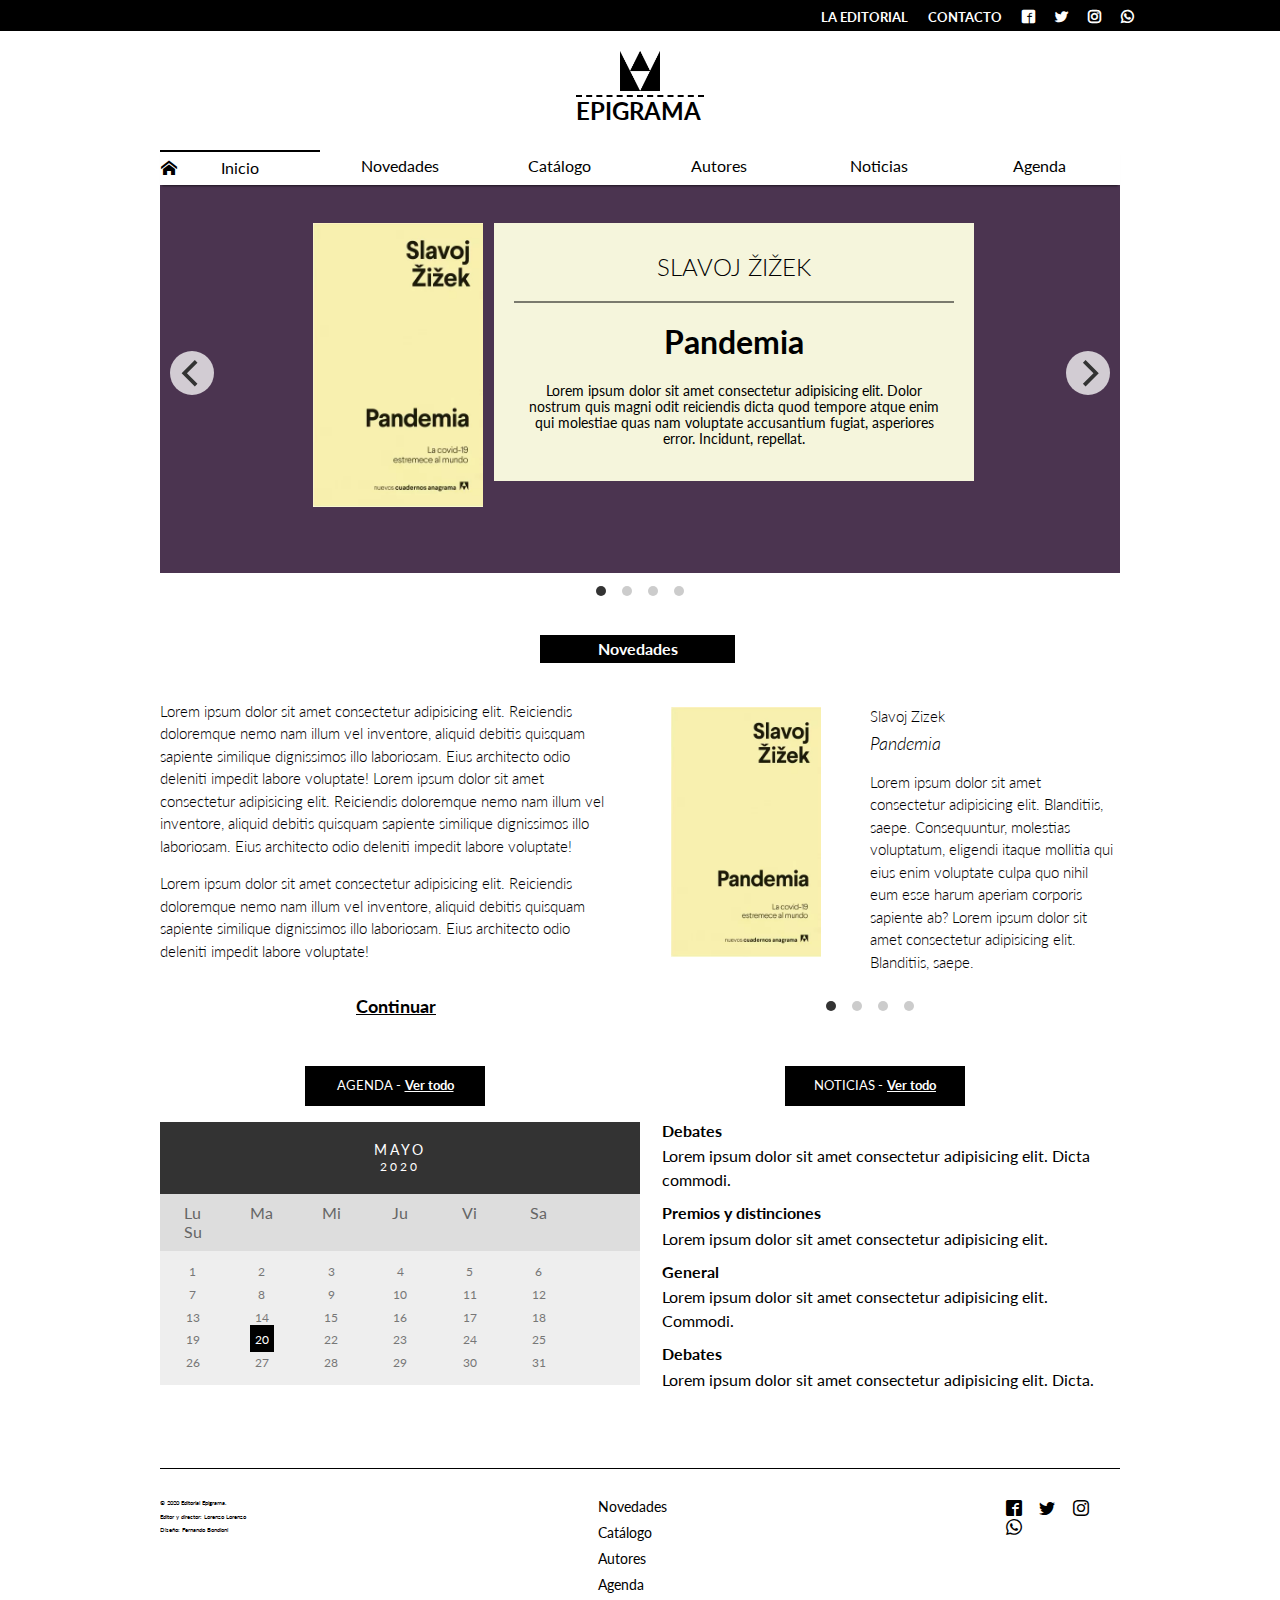
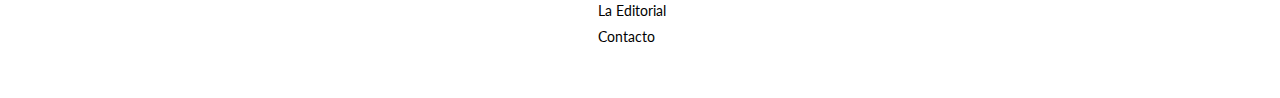
<file: index.html>
<!DOCTYPE html>
<html lang="en">
<head>
    <meta charset="UTF-8">
    <meta name="viewport" content="width=device-width, initial-scale=1.0">
    <title>Epigrama</title>
    <link rel="stylesheet" href="css/normalize.css">
    <link rel="stylesheet" href="css/flickity.css">
    <link rel="stylesheet" href="css/base.css">
    <link rel="stylesheet" href="css/index.css">
    <link href="https://fonts.googleapis.com/css2?family=Lato:ital,wght@0,300;0,400;0,700;1,400;1,700&family=Lobster+Two:wght@400;700&display=swap" rel="stylesheet">
    <link rel="apple-touch-icon" sizes="180x180" href="favicon/apple-touch-icon.png">
    <link rel="icon" type="image/png" sizes="32x32" href="favicon/favicon-32x32.png">
    <link rel="icon" type="image/png" sizes="16x16" href="favicon/favicon-16x16.png">
    <link rel="manifest" href="favicon/site.webmanifest">
    <meta name="msapplication-TileColor" content="#da532c">
    <meta name="theme-color" content="#ffffff">
</head>
<body>
    <header>
        <div class="social">
            <ul>
                <li><a class="back" href="editorial.html">LA EDITORIAL</a></li>
                <li><a class="back" href="contacto.html">CONTACTO</a></li>
                <li><a class="icon-facebook2" href="facebook.com"></a></li>
                <li><a class="icon-twitter" href="twitter.com"></a></li>
                <li><a class="icon-instagram" href="instagram.com"></a></li>
                <li><a class="icon-whatsapp" href=""></a></li>                    
            </ul>
        </div>
        <div class="holder">
            <a class="link-logo" href="index.html">
                <img src="img/Logoanagrama.png" alt="epigrama">
                <div class="sub">
                    <h2>Epigrama</h2>
                </div>
            </a>
        </div>
    </header>
    <nav>
        <div class="holder">
            <div class="main-nav">
                <ul>
                    <li><a class="active first" href="index.html">Inicio</a></li>
                    <li><a href="novedades.html">Novedades</a></li>
                    <li class="dropdown">
                        <a class="dropbtn" href="catalogo.html">Catálogo</a>
                        <div class="dropdown-content">
                            <h2 style="margin-top: 40px; margin-bottom: 0;">Catálogo</h2>
                            <div class="sub-menu">
                                <a class="drop" href="catalogo.html">
                                    <span class="icon-menu" style="cursor: default;font-size: 12px; line-height: 20px;"></span>
                                    <span style="font-weight: bold;">Colecciones</span></a>
                                <ul>
                                    <li><a href="#">Panorama Narrativas</a></li>
                                    <li><a href="#">Narrativas Hispánicas</a></li>
                                    <li><a href="#">Argumentos</a></li>
                                    <li><a href="#">Contraseñas</a></li>
                                    <li><a href="#">Panorama Narrativas</a></li>
                                    <li><a href="#">Narrativas Hispánicas</a></li>
                                    <li><a href="#">Argumentos</a></li>
                                    <li><a href="#">Contraseñas</a></li>
                                </ul>
                            </div>
                            <div class="sub-menu2">
                                <a style="font-weight: bold;" class="drop" href="">Boletines</a>
                                <ul>
                                    <li><a style="margin-top: 6.5px;" href="../files/el-atlas-de-la-educacion.pdf">Boletín de novedades</a></li>
                                </ul>
                                <a style="margin-top: 14px;"class="drop"href="../coleccion/ebooks.html"><strong>E-books</strong></a>
                            </div>
                        </div>
                    </li>
                    <li><a href="autores.html">Autores</a></li>
                    <li class="dropdown">
                        <a class="dropbtn" href="noticias.html">Noticias</a>
                        <div class="dropdown-content2">
                            <h2 style="margin-top: 40px; margin-bottom: 0;">Noticias</h2>
                            <div class="sub-menu3">
                                <!-- <a class="drop" href="noticias.html">
                                    <span style="font-weight: bold;">Noticias</span></a> -->
                                <ul>
                                    <li><a href="noticias.html">Todas</a></li>
                                    <li><a href="noticias.html">General</a></li>
                                    <li><a href="noticias.html">Premios y distinciones</a></li>
                                    <li><a href="noticias.html">Debates</a></li>
                                    <li><a href="noticias.html">Lorem Ipsum</a></li>
                                </ul>
                            </div>
                        </div>
                    </li>
                    <li><a href="agenda.html">Agenda</a></li>
                    <!-- <li><a href="editorial.html">La Editorial</a></li> -->
                    <!-- <li><a href="contacto.html">Contacto</a></li> -->
                </ul>
            </div>
        </div>
    </nav>
    <main class="holder">
        <!-- <div class="shadow"></div> -->

        <!-- galería principal -->

        <div class="primary-gallery js-flickity" 
        data-flickity-options='{ "autoPlay": 2800, "draggable": false, "wrapAround": true, "selectedAttraction": 0.018,
        "friction": 0.28}'>       
            <div class="gallery-cell color1">
                <a href="novedades.html">
                    <div class="tapa">
                        <img src="img/libro-nov.webp" alt="libro" width="170">
                    </div>
                    <div class="datos">
                        <div class="title">
                            <h2>Slavoj Žižek</h2>
                        </div>
                        <div class="extra">
                            <h1>Pandemia</h1>
                            <p class="txt">Lorem ipsum dolor sit amet consectetur adipisicing elit. Dolor nostrum quis magni odit reiciendis dicta quod tempore atque enim qui molestiae quas nam voluptate accusantium fugiat, asperiores error. Incidunt, repellat.</p>
                        </div>
                    </div>
                </a>
            </div>
            <div class="gallery-cell color2">
                <a href="novedades.html">
                    <div class="tapa">
                        <img src="img/loscombatientes.webp" alt="libro" width="170">
                    </div>
                    <div class="datos color3">
                        <div class="title">
                            <h2>Cristina Morales</h2>
                        </div>
                        <div class="extra">
                            <h1 style="font-style: italic;">Los combatientes</h1>
                            <p class="txt">Lorem ipsum dolor sit amet consectetur adipisicing elit. Dolor nostrum quis magni odit reiciendis dicta quod tempore atque enim qui molestiae quas nam voluptate accusantium fugiat, asperiores error. Incidunt, repellat.</p>
                        </div>
                    </div>
                </a>
            </div>
            <div class="gallery-cell color4">
                <a href="eventos/evento2.html">
                    <div class="tapa">
                        <img src="img/agend2.jpeg" alt="evento" width="170">
                    </div>
                    <div class="datos" style="background-color:#E5E1D8;">
                        <div class="title">
                            <h2>Juan Tallón</h2>
                        </div>
                        <div class="extra">
                            <h1>Rewind</h1>
                            <h2>Encuentro virtual</h2>
                            <p class="txt">Lorem ipsum dolor sit amet consectetur adipisicing elit. Dolor nostrum quis magni odit reiciendis dicta quod tempore atque enim qui molestiae quas nam voluptate accusantium fugiat, asperiores error. Incidunt, repellat.</p>
                        </div>
                    </div>
                </a>
            </div>
            <div class="gallery-cell color5">
                <a href="eventos/evento1.html">
                    <div class="tapa">
                        <img src="img/agend.webp" alt="evento" width="170">
                    </div>
                    <div class="datos" style="background-color: #FFFFFF;">
                        <div class="title">
                            <h2>Eloy <br> Fernández Porta</h2>
                        </div>
                        <div class="extra">
                            <h1 style="font-style: italic;">L’art de fer-ne <br> un gra massa</h1>
                            <h2>Presentación virtual</h2>
                            <p class="txt">Lorem ipsum dolor sit amet consectetur adipisicing elit. Dolor nostrum quis magni odit reiciendis dicta quod. Incidunt, repellat.</p>
                        </div>
                    </div>
                </a>
            </div>

        </div>
        <section class="novedades">
            <h4>Novedades</h4>
            <div class="novedades-texto">
                <p>Lorem ipsum dolor sit amet consectetur adipisicing elit. Reiciendis doloremque nemo nam illum vel inventore, aliquid debitis quisquam sapiente similique dignissimos illo laboriosam. Eius architecto odio deleniti impedit labore voluptate!
                Lorem ipsum dolor sit amet consectetur adipisicing elit. Reiciendis doloremque nemo nam illum vel inventore, aliquid debitis quisquam sapiente similique dignissimos illo laboriosam. Eius architecto odio deleniti impedit labore voluptate!</p>
                <p>Lorem ipsum dolor sit amet consectetur adipisicing elit. Reiciendis doloremque nemo nam illum vel inventore, aliquid debitis quisquam sapiente similique dignissimos illo laboriosam. Eius architecto odio deleniti impedit labore voluptate!</p>
                <p class="center">
                    <a href="novedades.html">Continuar</a>
                </p>
            </div>
            <div class="novedades-gallery">
                <div class="second-gallery js-flickity" data-flickity-options='{ "autoPlay": 2800, "draggable": false}'>
                    <div class="pop">
                        <div class="img">
                            <a href="#">
                                <img src="img/libro-nov.webp" width="150">
                            </a>
                        </div>
                        <div class="more">
                            <a href="#">
                                <span class="author">Slavoj Zizek</span>
                            </a>
                            <a href="#">
                                <span class="title2">Pandemia</span>
                            </a>
                            <p>Lorem ipsum dolor sit amet consectetur adipisicing elit. Blanditiis, saepe. Consequuntur, molestias voluptatum, eligendi itaque mollitia qui eius enim voluptate culpa quo nihil eum esse harum aperiam corporis sapiente ab?
                            Lorem ipsum dolor sit amet consectetur adipisicing elit. Blanditiis, saepe.
                            </p>
                        </div>
                    </div>
                    <div class="pop">
                        <div class="img">
                            <a href="#">
                                <img src="img/loscombatientes.webp" width="150">
                            </a>
                        </div>
                        <div class="more">
                            <a href="#">
                                <span class="author">Cristina Morales</span>
                            </a>
                            <a href="#">
                                <span class="title2">Los combatientes</span>
                            </a>
                            <p>Lorem ipsum dolor sit amet consectetur adipisicing elit. Blanditiis, saepe. Consequuntur, molestias voluptatum, eligendi itaque mollitia qui eius enim voluptate culpa quo nihil eum esse harum aperiam corporis sapiente ab?</p>
                        </div>
                    </div>
                    <div class="pop">
                        <div class="img">
                            <a href="#">
                                <img src="img/libro-nov.webp" width="150">
                            </a>
                        </div>
                        <div class="more">
                            <a href="#">
                                <span class="author">Slavoj Zizek</span>
                            </a>
                            <a href="#">
                                <span class="title2">Pandemia</span>
                            </a>
                            <p>Lorem ipsum dolor sit amet consectetur adipisicing elit. Blanditiis, saepe. Consequuntur, molestias voluptatum, eligendi itaque mollitia qui eius enim voluptate culpa quo nihil eum esse harum aperiam corporis sapiente ab?
                            Lorem ipsum dolor sit amet consectetur adipisicing elit. Blanditiis, saepe.
                            </p>
                        </div>
                    </div>
                    <div class="pop">
                        <div class="img">
                            <a href="#">
                                <img src="img/loscombatientes.webp" width="150">
                            </a>
                        </div>
                        <div class="more">
                            <a href="#">
                                <span class="author">Cristina Morales</span>
                            </a>
                            <a href="#">
                                <span class="title2">Los combatientes</span>
                            </a>
                            <p>Lorem ipsum dolor sit amet consectetur adipisicing elit. Blanditiis, saepe. Consequuntur, molestias voluptatum, eligendi itaque mollitia qui eius enim voluptate culpa quo nihil eum esse harum aperiam corporis sapiente ab?</p>
                        </div>
                    </div>
                </div>
            </div>
        </section>
        <section class="row2">
            <div class="agenda">
                <div class="agenda-todo">
                    <p>AGENDA -</p> 
                    <a href="agenda.html">Ver todo</a>
                </div>
                <div class="month">      
                    <ul>
                      <!-- <li class="prev">&#10094;</li>
                      <li class="next">&#10095;</li> -->
                      <li>
                        Mayo<br>
                        <span style="font-size:12px">2020</span>
                      </li>
                    </ul>
                </div>
                  
                  <ul class="weekdays">
                    <li>Lu</li>
                    <li>Ma</li>
                    <li>Mi</li>
                    <li>Ju</li>
                    <li>Vi</li>
                    <li>Sa</li>
                    <li>Su</li>
                  </ul>
                  
                  <ul class="days">  
                    <li>1</li>
                    <li>2</li>
                    <li>3</li>
                    <li>4</li>
                    <li>5</li>
                    <li>6</li>
                    <li>7</li>
                    <li>8</li>
                    <li>9</li>
                    <li>10</li>
                    <li>11</li>
                    <li>12</li>
                    <li>13</li>
                    <li>14</li>
                    <li>15</li>
                    <li>16</li>
                    <li>17</li>
                    <li>18</li>
                    <li>19</li>
                    <li><a style="text-decoration:none;" href="../eventos/evento1.html"><span class="active">20</span></a></li>                    
                    <li>22</li>
                    <li>23</li>
                    <li>24</li>
                    <li>25</li>
                    <li>26</li>
                    <li>27</li>
                    <li>28</li>
                    <li>29</li>
                    <li>30</li>
                    <li>31</li>
                  </ul>
                  <!-- <div class="next">
                      <h4>Próximo evento</h4>
                      <h2></h2>
                  </div> -->
            </div>
            <div class="noticias">
                <div class="agenda-todo">
                    <p>NOTICIAS -</p> 
                    <a href="noticias.html">Ver todo</a>
                </div>
                <div class="noti-home">
                    <a href="noticias.html">
                        <h4>Debates</h4>
                        <p>Lorem ipsum dolor sit amet consectetur adipisicing elit. Dicta commodi.</p>
                    </a> 
                </div>
                <div class="noti-home">
                    <a href="noticias.html">
                        <h4>Premios y distinciones</h4>
                        <p>Lorem ipsum dolor sit amet consectetur adipisicing elit.</p>
                    </a> 
                </div>
                <div class="noti-home">
                    <a href="noticias.html">
                        <h4>General</h4>
                        <p>Lorem ipsum dolor sit amet consectetur adipisicing elit. Commodi.</p>
                    </a> 
                </div>
                <div class="noti-home">
                    <a href="noticias.html">
                        <h4>Debates</h4>
                        <p>Lorem ipsum dolor sit amet consectetur adipisicing elit. Dicta.</p>
                    </a> 
                </div>
            </div>
        </section>
    </main>
    <footer class="holder">
        <div class="footer">
            <div class="footer1">
              <p>© 2020 Editorial Epigrama.</p> 
              <p>Editor y director: Lorenzo Lorenzo</p>       
              <p>Diseño: Fernando Bondioni</p>
            </div>
            <div class="nav-footer1">
                <ul>
                    <li><a href="novedades.html">Novedades</a></li>
                    <li><a href="catalogo.html">Catálogo</a></li>
                    <li><a href="autores.html">Autores</a></li>
                    <li><a href="agenda.html">Agenda</a></li>
                    <li><a href="editorial.html">La Editorial</a></li>
                    <li><a href="contacto.html">Contacto</a></li>                    
                </ul>
            </div>
            <div class="nav-footer2">
                <ul>
                    <li><a class="icon-facebook" href=""></a></li>
                    <li><a class="icon-twitter2" href=""></a></li>
                    <li><a class="icon-instagram2" href=""></a></li>
                    <li><a class="icon-whatsapp2" href=""></a></li>
                </ul>
            </div>
        </div>
    </footer>
    <script src="js/flickity.pkgd.min.js"></script>
    <script src="js/scripts.js"></script>
</body>
</html>
</file>
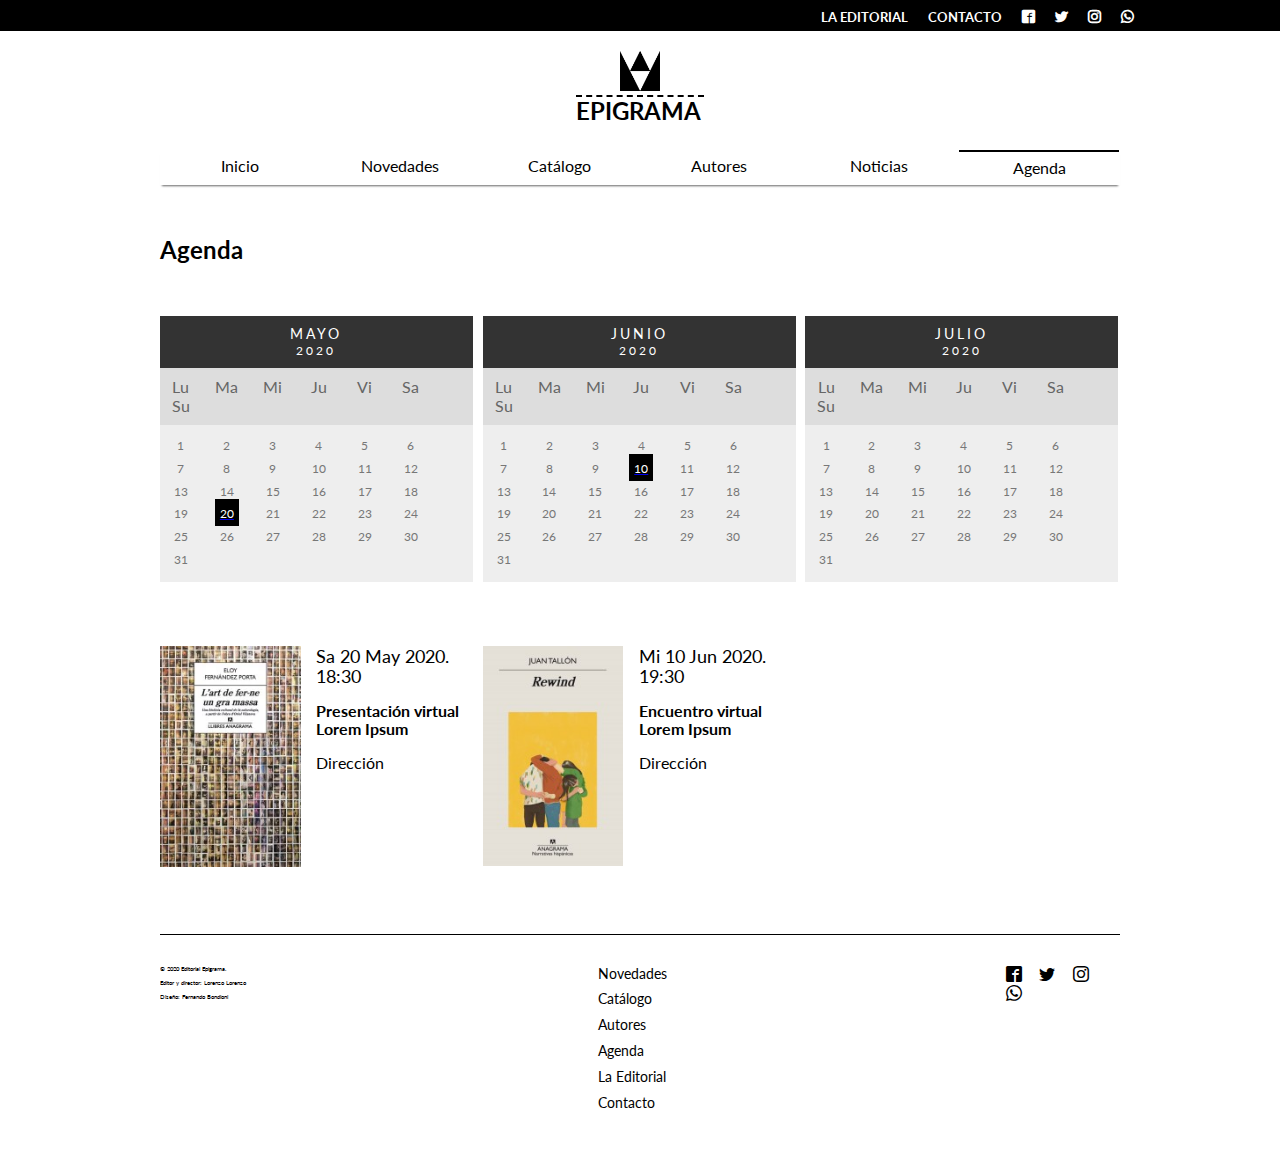
<file: agenda.html>
<!DOCTYPE html>
<html lang="en">
<head>
    <meta charset="UTF-8">
    <meta name="viewport" content="width=device-width, initial-scale=1.0">
    <title>Epigrama</title>
    <link rel="stylesheet" href="css/normalize.css">
    <link rel="stylesheet" href="css/base.css">
    <link rel="stylesheet" href="css/agenda.css">
    <link href="https://fonts.googleapis.com/css2?family=Lato:ital,wght@0,300;0,400;0,700;1,400;1,700&family=Lobster+Two:wght@400;700&display=swap" rel="stylesheet">
    <link rel="apple-touch-icon" sizes="180x180" href="favicon/apple-touch-icon.png">
    <link rel="icon" type="image/png" sizes="32x32" href="favicon/favicon-32x32.png">
    <link rel="icon" type="image/png" sizes="16x16" href="favicon/favicon-16x16.png">
    <link rel="manifest" href="favicon/site.webmanifest">
    <meta name="msapplication-TileColor" content="#da532c">
    <meta name="theme-color" content="#ffffff">
</head>
<body>
  <header>
    <div class="social">
        <ul>
            <li><a class="back" href="editorial.html">LA EDITORIAL</a></li>
            <li><a class="back" href="contacto.html">CONTACTO</a></li>
            <li><a class="icon-facebook2" href="facebook.com"></a></li>
            <li><a class="icon-twitter" href="twitter.com"></a></li>
            <li><a class="icon-instagram" href="instagram.com"></a></li>
            <li><a class="icon-whatsapp" href=""></a></li>                    
        </ul>
    </div>
    <div class="holder">
        <a class="link-logo" href="index.html">
            <img src="img/Logoanagrama.png" alt="epigrama">
            <div class="sub">
                <h2>Epigrama</h2>
            </div>
        </a>
    </div>
</header>
<nav>
    <div class="holder">
        <div class="main-nav">
            <ul>
                <li><a href="index.html">Inicio</a></li>
                <li><a href="novedades.html">Novedades</a></li>
                <li class="dropdown">
                    <a class="dropbtn" href="catalogo.html">Catálogo</a>
                    <div class="dropdown-content">
                        <h2 style="margin-top: 40px; margin-bottom: 0;">Catálogo</h2>
                        <div class="sub-menu">
                            <a class="drop" href="catalogo.html">
                                <span class="icon-menu" style="cursor: default;font-size: 12px; line-height: 20px;"></span>
                                <span style="font-weight: bold;">Colecciones</span></a>
                            <ul>
                                <li><a href="#">Panorama Narrativas</a></li>
                                <li><a href="#">Narrativas Hispánicas</a></li>
                                <li><a href="#">Argumentos</a></li>
                                <li><a href="#">Contraseñas</a></li>
                                <li><a href="#">Panorama Narrativas</a></li>
                                <li><a href="#">Narrativas Hispánicas</a></li>
                                <li><a href="#">Argumentos</a></li>
                                <li><a href="#">Contraseñas</a></li>
                            </ul>
                        </div>
                        <div class="sub-menu2">
                            <a style="font-weight: bold;" class="drop" href="">Boletines</a>
                            <ul>
                                <li><a style="margin-top: 6.5px;" href="../files/el-atlas-de-la-educacion.pdf">Boletín de novedades</a></li>
                            </ul>
                            <a style="margin-top: 14px;"class="drop"href="../coleccion/ebooks.html"><strong>E-books</strong></a>
                        </div>
                    </div>
                </li>
                <li><a href="autores.html">Autores</a></li>
                <li class="dropdown">
                    <a class="dropbtn" href="noticias.html">Noticias</a>
                    <div class="dropdown-content2">
                        <h2 style="margin-top: 40px; margin-bottom: 0;">Noticias</h2>
                        <div class="sub-menu3">
                            <!-- <a class="drop" href="noticias.html">
                                <span style="font-weight: bold;">Noticias</span></a> -->
                            <ul>
                                <li><a href="noticias.html">Todas</a></li>
                                <li><a href="noticias.html">General</a></li>
                                <li><a href="noticias.html">Premios y distinciones</a></li>
                                <li><a href="noticias.html">Debates</a></li>
                                <li><a href="noticias.html">Lorem Ipsum</a></li>
                            </ul>
                        </div>
                    </div>
                </li>
                <li><a class="active" href="agenda.html">Agenda</a></li>
                <!-- <li><a href="editorial.html">La Editorial</a></li> -->
                <!-- <li><a href="contacto.html">Contacto</a></li> -->
            </ul>
        </div>
    </div>
</nav>
    <main class="holder">
        <section class="row top">
            <h2>Agenda</h2>
        </section>
        <section class="row2 top">

            <div class="agenda">
                <div class="month">      
                    <ul>
                      <!-- <li class="prev">&#10094;</li>
                      <li class="next">&#10095;</li> -->
                      <li>
                        Mayo<br>
                        <span style="font-size:12px">2020</span>
                      </li>
                    </ul>
                </div>
                  
                  <ul class="weekdays">
                    <li>Lu</li>
                    <li>Ma</li>
                    <li>Mi</li>
                    <li>Ju</li>
                    <li>Vi</li>
                    <li>Sa</li>
                    <li>Su</li>
                  </ul>
                  
                  <ul class="days">  
                    <li>1</li>
                    <li>2</li>
                    <li>3</li>
                    <li>4</li>
                    <li>5</li>
                    <li>6</li>
                    <li>7</li>
                    <li>8</li>
                    <li>9</li>
                    <li>10</li>
                    <li>11</li>
                    <li>12</li>
                    <li>13</li>
                    <li>14</li>
                    <li>15</li>
                    <li>16</li>
                    <li>17</li>
                    <li>18</li>
                    <li>19</li>
                    <li>
                      <a href="../eventos/evento1.html">
                        <span class="active">20</span>
                      </a> 
                    </li>
                    <li>21</li>
                    <li>22</li>
                    <li>23</li>
                    <li>24</li>
                    <li>25</li>
                    <li>26</li>
                    <li>27</li>
                    <li>28</li>
                    <li>29</li>
                    <li>30</li>
                    <li>31</li>
                  </ul>
            </div>
            <div class="agenda">
                <div class="month">      
                    <ul>
                      <!-- <li class="prev">&#10094;</li>
                      <li class="next">&#10095;</li> -->
                      <li>
                        Junio<br>
                        <span style="font-size:12px">2020</span>
                      </li>
                    </ul>
                </div>
                  
                  <ul class="weekdays">
                    <li>Lu</li>
                    <li>Ma</li>
                    <li>Mi</li>
                    <li>Ju</li>
                    <li>Vi</li>
                    <li>Sa</li>
                    <li>Su</li>
                  </ul>
                  
                  <ul class="days">  
                    <li>1</li>
                    <li>2</li>
                    <li>3</li>
                    <li>4</li>
                    <li>5</li>
                    <li>6</li>
                    <li>7</li>
                    <li>8</li>
                    <li>9</li>
                    <li>
                      <a href="../eventos/evento2.html">
                        <span class="active">10</span>
                      </a>
                    </li>
                    <li>11</li>
                    <li>12</li>
                    <li>13</li>
                    <li>14</li>
                    <li>15</li>
                    <li>16</li>
                    <li>17</li>
                    <li>18</li>
                    <li>19</li>
                    <li>20</li>
                    <li>21</li>
                    <li>22</li>
                    <li>23</li>
                    <li>24</li>
                    <li>25</li>
                    <li>26</li>
                    <li>27</li>
                    <li>28</li>
                    <li>29</li>
                    <li>30</li>
                    <li>31</li>
                  </ul>
            </div>
            <div class="agenda">
                <div class="month">      
                    <ul>
                      <!-- <li class="prev">&#10094;</li>
                      <li class="next">&#10095;</li> -->
                      <li>
                        Julio<br>
                        <span style="font-size:12px">2020</span>
                      </li>
                    </ul>
                </div>
                  
                  <ul class="weekdays">
                    <li>Lu</li>
                    <li>Ma</li>
                    <li>Mi</li>
                    <li>Ju</li>
                    <li>Vi</li>
                    <li>Sa</li>
                    <li>Su</li>
                  </ul>
                  
                  <ul class="days">  
                    <li>1</li>
                    <li>2</li>
                    <li>3</li>
                    <li>4</li>
                    <li>5</li>
                    <li>6</li>
                    <li>7</li>
                    <li>8</li>
                    <li>9</li>
                    <li>10</li>
                    <li>11</li>
                    <li>12</li>
                    <li>13</li>
                    <li>14</li>
                    <li>15</li>
                    <li>16</li>
                    <li>17</li>
                    <li>18</li>
                    <li>19</li>
                    <li>20</li>
                    <li>21</li>
                    <li>22</li>
                    <li>23</li>
                    <li>24</li>
                    <li>25</li>
                    <li>26</li>
                    <li>27</li>
                    <li>28</li>
                    <li>29</li>
                    <li>30</li>
                    <li>31</li>
                  </ul>
            </div>
        </section>
        <section class="row2 top2">
          <div class="evento">
            <div class="left">
              <a href="../eventos/evento1.html">
                <img src="img/agend.webp" alt="evento">
              </a>
            </div>
            <div class="right">
              <a class="fecha" href="../eventos/evento1.html">
                Sa 20 May 2020. <br> 18:30
              </a>
              <a class="title" href="../eventos/evento1.html">
                Presentación virtual <br>
                Lorem Ipsum
              </a>
              <a class="dir" href="../eventos/evento1.html">
                Dirección
              </a>
            </div>
          </div>
          <div class="evento">
            <div class="left">
              <a href="../eventos/evento2.html">
                <img src="img/agend2.jpeg" alt="evento">
              </a>
            </div>
            <div class="right">
              <a class="fecha" href="../eventos/evento2.html">
                Mi 10 Jun 2020. <br> 19:30
              </a>
              <a class="title" href="../eventos/evento2.html">
                Encuentro virtual <br>
                Lorem Ipsum
              </a>
              <a class="dir" href="../eventos/evento2.html">
                Dirección
              </a>
            </div>
          </div>
        </section>
    </main>
    <footer class="holder">
      <div class="footer">
          <div class="footer1">
            <p>© 2020 Editorial Epigrama.</p> 
            <p>Editor y director: Lorenzo Lorenzo</p>       
            <p>Diseño: Fernando Bondioni</p>
          </div>
          <div class="nav-footer1">
              <ul>
                  <li><a href="novedades.html">Novedades</a></li>
                  <li><a href="catalogo.html">Catálogo</a></li>
                  <li><a href="autores.html">Autores</a></li>
                  <li><a href="agenda.html">Agenda</a></li>
                  <li><a href="editorial.html">La Editorial</a></li>
                  <li><a href="contacto.html">Contacto</a></li>                    
              </ul>
          </div>
          <div class="nav-footer2">
              <ul>
                  <li><a class="icon-facebook" href=""></a></li>
                  <li><a class="icon-twitter2" href=""></a></li>
                  <li><a class="icon-instagram2" href=""></a></li>
                  <li><a class="icon-whatsapp2" href=""></a></li>
              </ul>
          </div>
      </div>
  </footer>

</body>
</html>
</file>
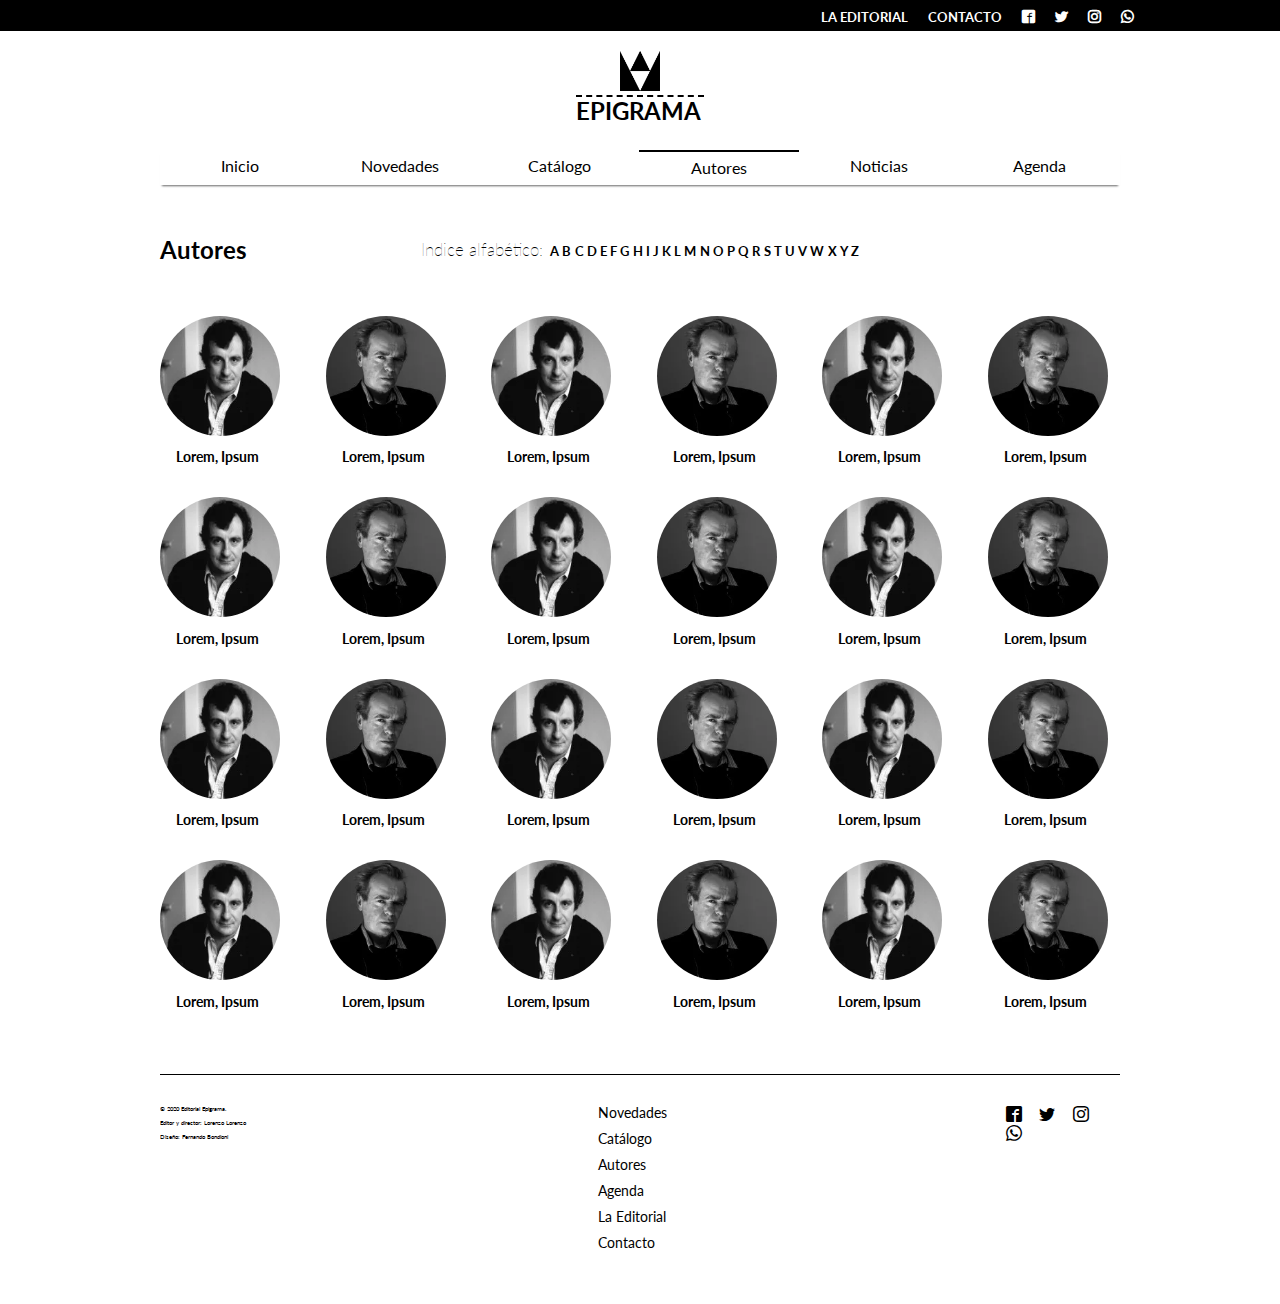
<file: autores.html>
<!DOCTYPE html>
<html lang="en">
<head>
    <meta charset="UTF-8">
    <meta name="viewport" content="width=device-width, initial-scale=1.0">
    <title>Epigrama</title>
    <link rel="stylesheet" href="css/base.css">
    <link rel="stylesheet" href="css/normalize.css">
    <link rel="stylesheet" href="css/autores.css">
    <link href="https://fonts.googleapis.com/css2?family=Lato:ital,wght@0,300;0,400;0,700;1,400;1,700&family=Lobster+Two:wght@400;700&display=swap" rel="stylesheet">
    <link rel="apple-touch-icon" sizes="180x180" href="favicon/apple-touch-icon.png">
    <link rel="icon" type="image/png" sizes="32x32" href="favicon/favicon-32x32.png">
    <link rel="icon" type="image/png" sizes="16x16" href="favicon/favicon-16x16.png">
    <link rel="manifest" href="favicon/site.webmanifest">
    <meta name="msapplication-TileColor" content="#da532c">
    <meta name="theme-color" content="#ffffff">
</head>
<body>
    <header>
        <div class="social">
            <ul>
                <li><a class="back" href="editorial.html">LA EDITORIAL</a></li>
                <li><a class="back" href="contacto.html">CONTACTO</a></li>
                <li><a class="icon-facebook2" href="facebook.com"></a></li>
                <li><a class="icon-twitter" href="twitter.com"></a></li>
                <li><a class="icon-instagram" href="instagram.com"></a></li>
                <li><a class="icon-whatsapp" href=""></a></li>                    
            </ul>
        </div>
        <div class="holder">
            <a class="link-logo" href="index.html">
                <img src="img/Logoanagrama.png" alt="epigrama">
                <div class="sub">
                    <h2>Epigrama</h2>
                </div>
            </a>
        </div>
    </header>
    <nav>
        <div class="holder">
            <div class="main-nav">
                <ul>
                    <li><a href="index.html">Inicio</a></li>
                    <li><a href="novedades.html">Novedades</a></li>
                    <li class="dropdown">
                        <a class="dropbtn" href="catalogo.html">Catálogo</a>
                        <div class="dropdown-content">
                            <h2 style="margin-top: 40px; margin-bottom: 0;">Catálogo</h2>
                            <div class="sub-menu">
                                <a class="drop" href="catalogo.html">
                                    <span class="icon-menu" style="cursor: default;font-size: 12px; line-height: 20px;"></span>
                                    <span style="font-weight: bold;">Colecciones</span></a>
                                <ul>
                                    <li><a href="#">Panorama Narrativas</a></li>
                                    <li><a href="#">Narrativas Hispánicas</a></li>
                                    <li><a href="#">Argumentos</a></li>
                                    <li><a href="#">Contraseñas</a></li>
                                    <li><a href="#">Panorama Narrativas</a></li>
                                    <li><a href="#">Narrativas Hispánicas</a></li>
                                    <li><a href="#">Argumentos</a></li>
                                    <li><a href="#">Contraseñas</a></li>
                                </ul>
                            </div>
                            <div class="sub-menu2">
                                <a style="font-weight: bold;" class="drop" href="">Boletines</a>
                                <ul>
                                    <li><a style="margin-top: 6.5px;" href="../files/el-atlas-de-la-educacion.pdf">Boletín de novedades</a></li>
                                </ul>
                                <a style="margin-top: 14px;"class="drop"href="../coleccion/ebooks.html"><strong>E-books</strong></a>
                            </div>
                        </div>
                    </li>
                    <li><a class="active" href="autores.html">Autores</a></li>
                    <li class="dropdown">
                        <a class="dropbtn" href="noticias.html">Noticias</a>
                        <div class="dropdown-content2">
                            <h2 style="margin-top: 40px; margin-bottom: 0;">Noticias</h2>
                            <div class="sub-menu3">
                                <!-- <a class="drop" href="noticias.html">
                                    <span style="font-weight: bold;">Noticias</span></a> -->
                                <ul>
                                    <li><a href="noticias.html">Todas</a></li>
                                    <li><a href="noticias.html">General</a></li>
                                    <li><a href="noticias.html">Premios y distinciones</a></li>
                                    <li><a href="noticias.html">Debates</a></li>
                                    <li><a href="noticias.html">Lorem Ipsum</a></li>
                                </ul>
                            </div>
                        </div>
                    </li>
                    <li><a href="agenda.html">Agenda</a></li>
                    <!-- <li><a href="editorial.html">La Editorial</a></li> -->
                    <!-- <li><a href="contacto.html">Contacto</a></li> -->
                </ul>
            </div>
        </div>
    </nav>
    <main class="holder">
        <section class="row top">
            <h2>Autores</h2>
            <div class="lista">
                <span class="txt">Indice alfabético:</span>
                <ul>
                    <li><a href="">A</a></li>
                    <li><a href="">B</a></li>
                    <li><a href="">C</a></li>
                    <li><a href="">D</a></li>
                    <li><a href="">E</a></li>
                    <li><a href="">F</a></li>
                    <li><a href="">G</a></li>
                    <li><a href="">H</a></li>
                    <li><a href="">I</a></li>
                    <li><a href="">J</a></li>
                    <li><a href="">K</a></li>
                    <li><a href="">L</a></li>
                    <li><a href="">M</a></li>
                    <li><a href="">N</a></li>
                    <li><a href="">O</a></li>
                    <li><a href="">P</a></li>
                    <li><a href="">Q</a></li>
                    <li><a href="">R</a></li>
                    <li><a href="">S</a></li>
                    <li><a href="">T</a></li>
                    <li><a href="">U</a></li>
                    <li><a href="">V</a></li>
                    <li><a href="">W</a></li>
                    <li><a href="">X</a></li>
                    <li><a href="">Y</a></li>
                    <li><a href="">Z</a></li>
                </ul>
            </div>
        </section>
        <section class="row2 top">
            <div class="autor">
                <div class="circle">
                   <a href="#">
                    <img src="img/adams.webp" alt="adams">
                   </a> 
                </div>
                <div class="nombre">
                    <a href="#">
                 <span>Lorem, Ipsum</span> 
                    </a>
                </div>
            </div>
            <div class="autor">
                <div class="circle">
                   <a href="#">
                    <img src="img/seed.webp" alt="seed">
                   </a> 
                </div>
                <div class="nombre">
                    <a href="#">
                        <span>Lorem, Ipsum</span> 
                       </a>
                </div>
            </div>
            <div class="autor">
                <div class="circle">
                   <a href="#">
                    <img src="img/adams.webp" alt="adams">
                   </a> 
                </div>
                <div class="nombre">
                    <a href="#">
                 <span>Lorem, Ipsum</span> 
                    </a>
                </div>
            </div>
            <div class="autor">
                <div class="circle">
                   <a href="#">
                    <img src="img/seed.webp" alt="seed">
                   </a> 
                </div>
                <div class="nombre">
                    <a href="#">
                        <span>Lorem, Ipsum</span> 
                       </a>
                </div>
            </div>
            <div class="autor">
                <div class="circle">
                   <a href="#">
                    <img src="img/adams.webp" alt="adams">
                   </a> 
                </div>
                <div class="nombre">
                    <a href="#">
                 <span>Lorem, Ipsum</span> 
                    </a>
                </div>
            </div>
            <div class="autor">
                <div class="circle">
                   <a href="#">
                    <img src="img/seed.webp" alt="seed">
                   </a> 
                </div>
                <div class="nombre">
                    <a href="#">
                        <span>Lorem, Ipsum</span> 
                       </a>
                </div>
            </div>
        </section>
        <section class="row2 top">
            <div class="autor">
                <div class="circle">
                   <a href="#">
                    <img src="img/adams.webp" alt="adams">
                   </a> 
                </div>
                <div class="nombre">
                    <a href="#">
                 <span>Lorem, Ipsum</span> 
                    </a>
                </div>
            </div>
            <div class="autor">
                <div class="circle">
                   <a href="#">
                    <img src="img/seed.webp" alt="seed">
                   </a> 
                </div>
                <div class="nombre">
                    <a href="#">
                        <span>Lorem, Ipsum</span> 
                       </a>
                </div>
            </div>
            <div class="autor">
                <div class="circle">
                   <a href="#">
                    <img src="img/adams.webp" alt="adams">
                   </a> 
                </div>
                <div class="nombre">
                    <a href="#">
                 <span>Lorem, Ipsum</span> 
                    </a>
                </div>
            </div>
            <div class="autor">
                <div class="circle">
                   <a href="#">
                    <img src="img/seed.webp" alt="seed">
                   </a> 
                </div>
                <div class="nombre">
                    <a href="#">
                        <span>Lorem, Ipsum</span> 
                       </a>
                </div>
            </div>
            <div class="autor">
                <div class="circle">
                   <a href="#">
                    <img src="img/adams.webp" alt="adams">
                   </a> 
                </div>
                <div class="nombre">
                    <a href="#">
                 <span>Lorem, Ipsum</span> 
                    </a>
                </div>
            </div>
            <div class="autor">
                <div class="circle">
                   <a href="#">
                    <img src="img/seed.webp" alt="seed">
                   </a> 
                </div>
                <div class="nombre">
                    <a href="#">
                        <span>Lorem, Ipsum</span> 
                       </a>
                </div>
            </div>
        </section>
        <section class="row2 top">
            <div class="autor">
                <div class="circle">
                   <a href="#">
                    <img src="img/adams.webp" alt="adams">
                   </a> 
                </div>
                <div class="nombre">
                    <a href="#">
                 <span>Lorem, Ipsum</span> 
                    </a>
                </div>
            </div>
            <div class="autor">
                <div class="circle">
                   <a href="#">
                    <img src="img/seed.webp" alt="seed">
                   </a> 
                </div>
                <div class="nombre">
                    <a href="#">
                        <span>Lorem, Ipsum</span> 
                       </a>
                </div>
            </div>
            <div class="autor">
                <div class="circle">
                   <a href="#">
                    <img src="img/adams.webp" alt="adams">
                   </a> 
                </div>
                <div class="nombre">
                    <a href="#">
                 <span>Lorem, Ipsum</span> 
                    </a>
                </div>
            </div>
            <div class="autor">
                <div class="circle">
                   <a href="#">
                    <img src="img/seed.webp" alt="seed">
                   </a> 
                </div>
                <div class="nombre">
                    <a href="#">
                        <span>Lorem, Ipsum</span> 
                       </a>
                </div>
            </div>
            <div class="autor">
                <div class="circle">
                   <a href="#">
                    <img src="img/adams.webp" alt="adams">
                   </a> 
                </div>
                <div class="nombre">
                    <a href="#">
                 <span>Lorem, Ipsum</span> 
                    </a>
                </div>
            </div>
            <div class="autor">
                <div class="circle">
                   <a href="#">
                    <img src="img/seed.webp" alt="seed">
                   </a> 
                </div>
                <div class="nombre">
                    <a href="#">
                        <span>Lorem, Ipsum</span> 
                       </a>
                </div>
            </div>
        </section>
        <section class="row2 top">
            <div class="autor">
                <div class="circle">
                   <a href="#">
                    <img src="img/adams.webp" alt="adams">
                   </a> 
                </div>
                <div class="nombre">
                    <a href="#">
                 <span>Lorem, Ipsum</span> 
                    </a>
                </div>
            </div>
            <div class="autor">
                <div class="circle">
                   <a href="#">
                    <img src="img/seed.webp" alt="seed">
                   </a> 
                </div>
                <div class="nombre">
                    <a href="#">
                        <span>Lorem, Ipsum</span> 
                       </a>
                </div>
            </div>
            <div class="autor">
                <div class="circle">
                   <a href="#">
                    <img src="img/adams.webp" alt="adams">
                   </a> 
                </div>
                <div class="nombre">
                    <a href="#">
                 <span>Lorem, Ipsum</span> 
                    </a>
                </div>
            </div>
            <div class="autor">
                <div class="circle">
                   <a href="#">
                    <img src="img/seed.webp" alt="seed">
                   </a> 
                </div>
                <div class="nombre">
                    <a href="#">
                        <span>Lorem, Ipsum</span> 
                       </a>
                </div>
            </div>
            <div class="autor">
                <div class="circle">
                   <a href="#">
                    <img src="img/adams.webp" alt="adams">
                   </a> 
                </div>
                <div class="nombre">
                    <a href="#">
                 <span>Lorem, Ipsum</span> 
                    </a>
                </div>
            </div>
            <div class="autor">
                <div class="circle">
                   <a href="#">
                    <img src="img/seed.webp" alt="seed">
                   </a> 
                </div>
                <div class="nombre">
                    <a href="#">
                        <span>Lorem, Ipsum</span> 
                       </a>
                </div>
            </div>
        </section>

    </main>
    <footer class="holder">
        <div class="footer">
            <div class="footer1">
              <p>© 2020 Editorial Epigrama.</p> 
              <p>Editor y director: Lorenzo Lorenzo</p>       
              <p>Diseño: Fernando Bondioni</p>
            </div>
            <div class="nav-footer1">
                <ul>
                    <li><a href="novedades.html">Novedades</a></li>
                    <li><a href="catalogo.html">Catálogo</a></li>
                    <li><a href="autores.html">Autores</a></li>
                    <li><a href="agenda.html">Agenda</a></li>
                    <li><a href="editorial.html">La Editorial</a></li>
                    <li><a href="contacto.html">Contacto</a></li>                    
                </ul>
            </div>
            <div class="nav-footer2">
                <ul>
                    <li><a class="icon-facebook" href=""></a></li>
                    <li><a class="icon-twitter2" href=""></a></li>
                    <li><a class="icon-instagram2" href=""></a></li>
                    <li><a class="icon-whatsapp2" href=""></a></li>
                </ul>
            </div>
        </div>
    </footer>
    <script> </script>
</body>
</html>
</file>
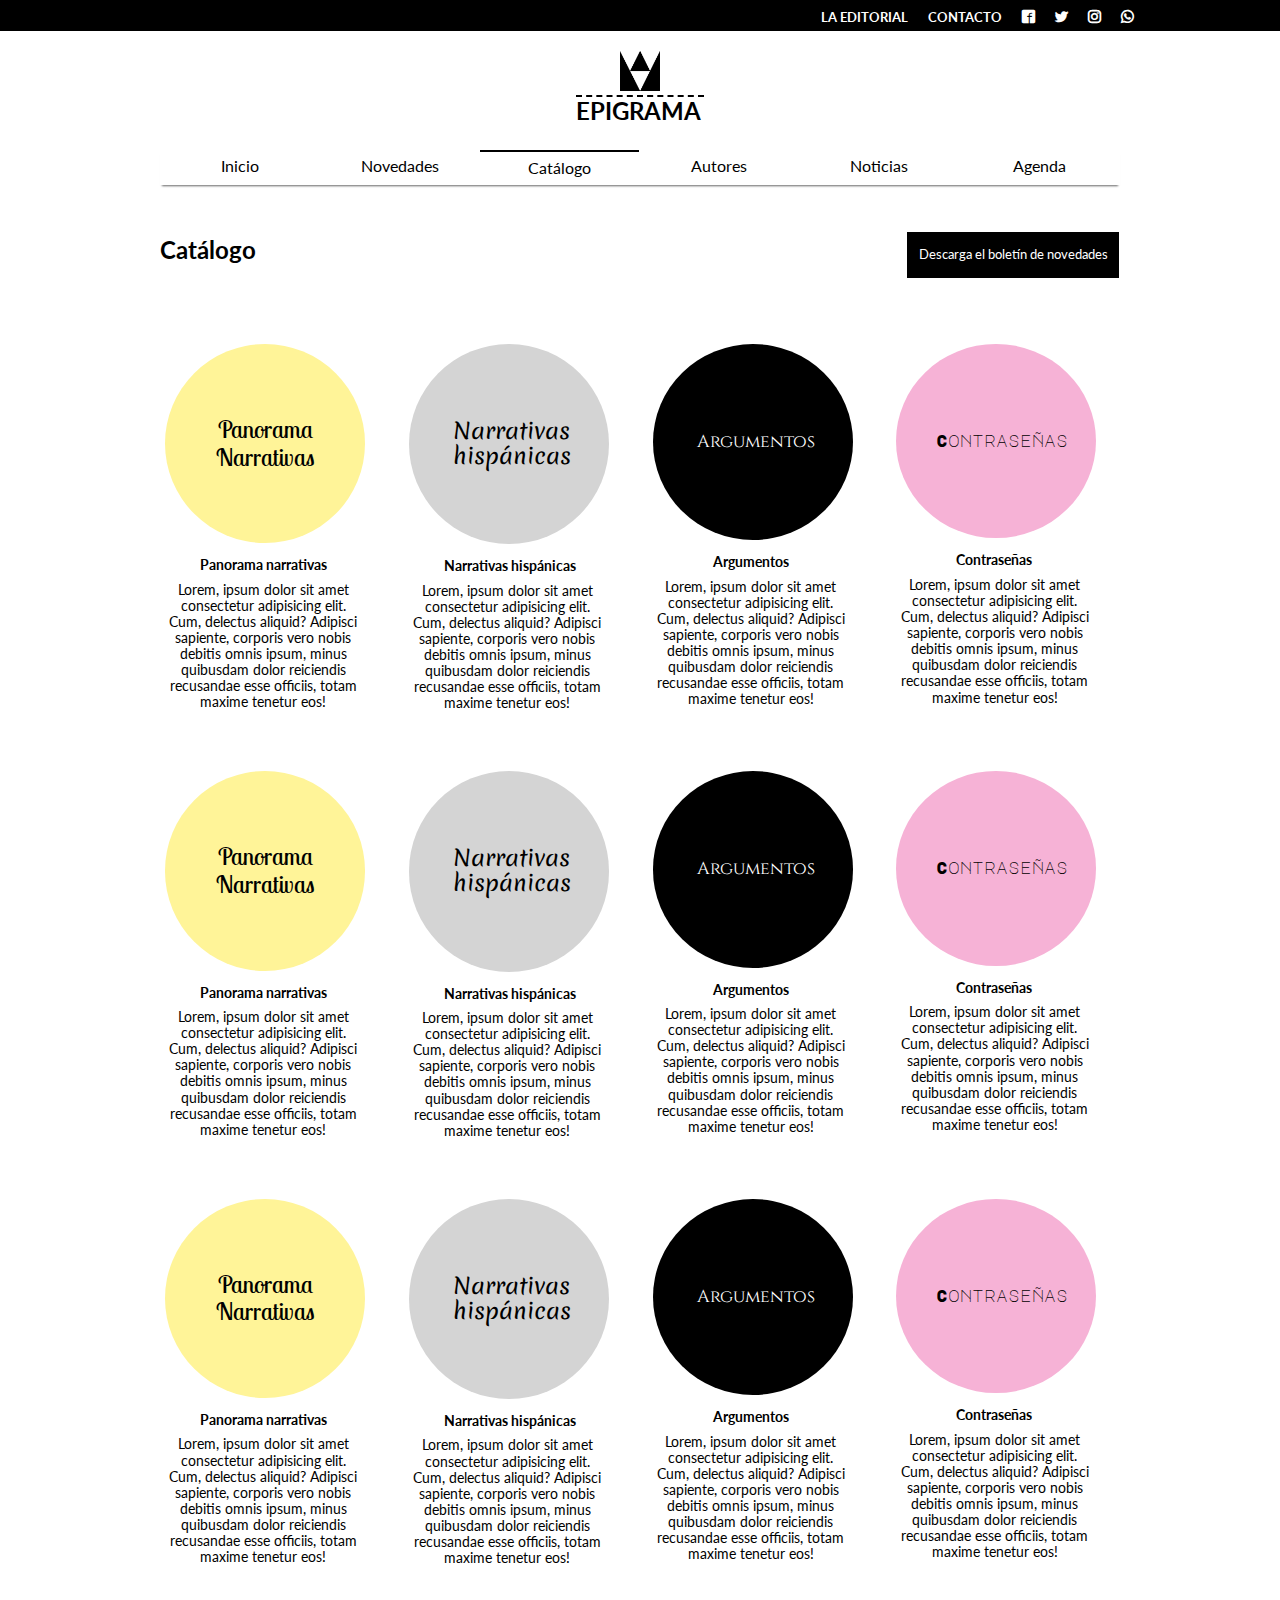
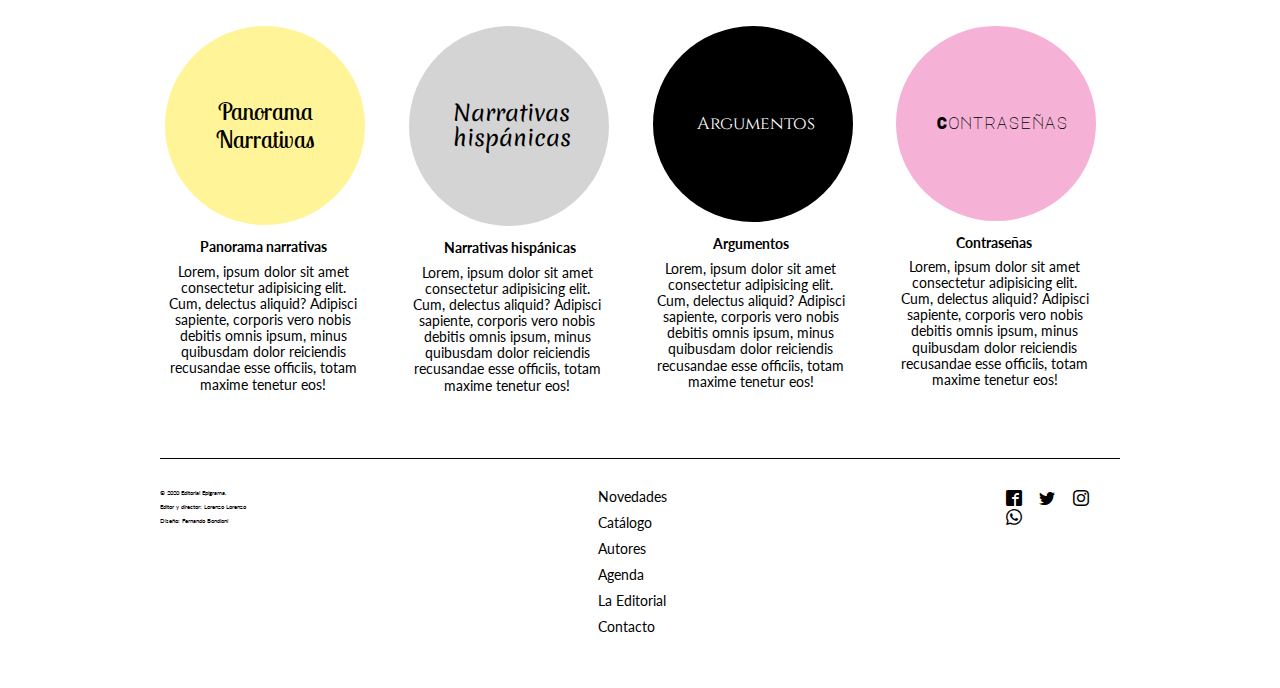
<file: catalogo.html>
<!DOCTYPE html>
<html lang="en">
<head>
    <meta charset="UTF-8">
    <meta name="viewport" content="width=device-width, initial-scale=1.0">
    <title>Epigrama</title>
    <link rel="stylesheet" href="css/normalize.css">
    <link rel="stylesheet" href="css/base.css">
    <link rel="stylesheet" href="css/catalogo.css">
    <link href="https://fonts.googleapis.com/css2?family=Cinzel&family=Major+Mono+Display&family=Merienda&display=swap" rel="stylesheet">
    <link href="https://fonts.googleapis.com/css2?family=Lato:ital,wght@0,300;0,400;0,700;1,400;1,700&family=Lobster+Two:wght@400;700&display=swap" rel="stylesheet">
    <link rel="apple-touch-icon" sizes="180x180" href="favicon/apple-touch-icon.png">
    <link rel="icon" type="image/png" sizes="32x32" href="favicon/favicon-32x32.png">
    <link rel="icon" type="image/png" sizes="16x16" href="favicon/favicon-16x16.png">
    <link rel="manifest" href="favicon/site.webmanifest">
    <meta name="msapplication-TileColor" content="#da532c">
    <meta name="theme-color" content="#ffffff">
</head>
<body>
    <header>
        <div class="social">
            <ul>
                <li><a class="back" href="editorial.html">LA EDITORIAL</a></li>
                <li><a class="back" href="contacto.html">CONTACTO</a></li>
                <li><a class="icon-facebook2" href="facebook.com"></a></li>
                <li><a class="icon-twitter" href="twitter.com"></a></li>
                <li><a class="icon-instagram" href="instagram.com"></a></li>
                <li><a class="icon-whatsapp" href=""></a></li>                    
            </ul>
        </div>
        <div class="holder">
            <a class="link-logo" href="index.html">
                <img src="img/Logoanagrama.png" alt="epigrama">
                <div class="sub">
                    <h2>Epigrama</h2>
                </div>
            </a>
        </div>
    </header>
    <nav>
        <div class="holder">
            <div class="main-nav">
                <ul>
                    <li><a href="index.html">Inicio</a></li>
                    <li><a href="novedades.html">Novedades</a></li>
                    <li class="dropdown">
                        <a class="active dropbtn" href="catalogo.html">Catálogo</a>
                        <div class="dropdown-content">
                            <h2 style="margin-top: 40px; margin-bottom: 0;">Catálogo</h2>
                            <div class="sub-menu">
                                <a class="drop" href="catalogo.html">
                                    <span class="icon-menu" style="cursor: default;font-size: 12px; line-height: 20px;"></span>
                                    <span style="font-weight: bold;">Colecciones</span></a>
                                <ul>
                                    <li><a href="#">Panorama Narrativas</a></li>
                                    <li><a href="#">Narrativas Hispánicas</a></li>
                                    <li><a href="#">Argumentos</a></li>
                                    <li><a href="#">Contraseñas</a></li>
                                    <li><a href="#">Panorama Narrativas</a></li>
                                    <li><a href="#">Narrativas Hispánicas</a></li>
                                    <li><a href="#">Argumentos</a></li>
                                    <li><a href="#">Contraseñas</a></li>
                                </ul>
                            </div>
                            <div class="sub-menu2">
                                <a style="font-weight: bold;" class="drop" href="">Boletines</a>
                                <ul>
                                    <li><a style="margin-top: 6.5px;" href="../files/el-atlas-de-la-educacion.pdf">Boletín de novedades</a></li>
                                </ul>
                                <a style="margin-top: 14px;"class="drop"href="../coleccion/ebooks.html"><strong>E-books</strong></a>
                            </div>
                        </div>
                    </li>
                    <li><a href="autores.html">Autores</a></li>
                    <li class="dropdown">
                        <a class="dropbtn" href="noticias.html">Noticias</a>
                        <div class="dropdown-content2">
                            <h2 style="margin-top: 40px; margin-bottom: 0;">Noticias</h2>
                            <div class="sub-menu3">
                                <!-- <a class="drop" href="noticias.html">
                                    <span style="font-weight: bold;">Noticias</span></a> -->
                                <ul>
                                    <li><a href="noticias.html">Todas</a></li>
                                    <li><a href="noticias.html">General</a></li>
                                    <li><a href="noticias.html">Premios y distinciones</a></li>
                                    <li><a href="noticias.html">Debates</a></li>
                                    <li><a href="noticias.html">Lorem Ipsum</a></li>
                                </ul>
                            </div>
                        </div>
                    </li>
                    <li><a href="agenda.html">Agenda</a></li>
                    <!-- <li><a href="editorial.html">La Editorial</a></li> -->
                    <!-- <li><a href="contacto.html">Contacto</a></li> -->
                </ul>
            </div>
        </div>
    </nav>
    <main class="holder">
        <section class="row top">
            <!-- <div class="icon-menu" onclick="myFunction()"> 
                <div class="menu-months" id="myLinks" >
                    <ul>
                        <li><a href="#">Mayo 2020</a></li>
                        <li><a href="#">Abril 2020</a></li>
                        <li><a href="#">Marzo 2020</a></li>
                        <li><a href="#">Febrero 2020</a></li>
                        <li><a href="#">Enero 2020</a></li>
                    </ul>
                </div>
            </div>      -->
            <h2>Catálogo</h2>
            <div class="dwn-pdf">
                <a href="../files/el-atlas-de-la-educacion.pdf"><p>Descarga el boletín de novedades</p></a>
            </div>
        </section>

        <section class="row2 top2"> 
            <div class="coleccion">
                <a href="">
                    <div class="circle">
                        <div class="center">
                            <span class="up">Panorama</span>
                            <span class="up">Narrativas</span>
                        </div>
                    </div>
                </a>
                <div class="title">
                    <a href="">
                        <span>Panorama narrativas</span>
                    </a>
                </div>
                <div class="descripcion">
                    <a href="">
                        <span>Lorem, ipsum dolor sit amet consectetur adipisicing elit. Cum, delectus aliquid? Adipisci sapiente, corporis vero nobis debitis omnis ipsum, minus quibusdam dolor reiciendis recusandae esse officiis, totam maxime tenetur eos!</span>
                    </a>
                </div>
            </div>
            <div class="coleccion">
                <a href="../coleccion/narrativas_hispanicas.html">
                    <div class="circle2">
                        <div class="center">
                            <span class="up">Narrativas</span>
                            <span class="up">hispánicas</span>
                        </div>
                    </div>
                </a>
                <div class="title">
                    <a href="">
                        <span>Narrativas hispánicas</span>
                    </a>
                </div>
                <div class="descripcion">
                    <a href="">
                        <span>Lorem, ipsum dolor sit amet consectetur adipisicing elit. Cum, delectus aliquid? Adipisci sapiente, corporis vero nobis debitis omnis ipsum, minus quibusdam dolor reiciendis recusandae esse officiis, totam maxime tenetur eos!</span>
                    </a>
                </div>
            </div>
            <div class="coleccion">
                <a href="">
                    <div class="circle3">
                        <div class="center">
                            <span class="up">Argumentos</span>
                        </div>
                    </div>
                </a>
                <div class="title">
                    <a href="">
                        <span class="left">Argumentos</span>
                    </a>
                </div>
                <div class="descripcion">
                    <a href="">
                        <span>Lorem, ipsum dolor sit amet consectetur adipisicing elit. Cum, delectus aliquid? Adipisci sapiente, corporis vero nobis debitis omnis ipsum, minus quibusdam dolor reiciendis recusandae esse officiis, totam maxime tenetur eos!</span>
                    </a>
                </div>
            </div>
            <div class="coleccion">
                <a href="">
                    <div class="circle4">
                        <div class="center">
                            <span>Contraseñas</span>
                        </div>
                    </div>
                </a>
                <div class="title">
                    <a href="">
                        <span class="left">Contraseñas</span>
                    </a>
                </div>
                <div class="descripcion">
                    <a href="">
                        <span>Lorem, ipsum dolor sit amet consectetur adipisicing elit. Cum, delectus aliquid? Adipisci sapiente, corporis vero nobis debitis omnis ipsum, minus quibusdam dolor reiciendis recusandae esse officiis, totam maxime tenetur eos!</span>
                    </a>
                </div>
            </div>
        </section>
        <section class="row2 top2"> 
            <div class="coleccion">
                <a href="">
                    <div class="circle">
                        <div class="center">
                            <span class="up">Panorama</span>
                            <span class="up">Narrativas</span>
                        </div>
                    </div>
                </a>
                <div class="title">
                    <a href="">
                        <span>Panorama narrativas</span>
                    </a>
                </div>
                <div class="descripcion">
                    <a href="">
                        <span>Lorem, ipsum dolor sit amet consectetur adipisicing elit. Cum, delectus aliquid? Adipisci sapiente, corporis vero nobis debitis omnis ipsum, minus quibusdam dolor reiciendis recusandae esse officiis, totam maxime tenetur eos!</span>
                    </a>
                </div>
            </div>
            <div class="coleccion">
                <a href="">
                    <div class="circle2">
                        <div class="center">
                            <span class="up">Narrativas</span>
                            <span class="up">hispánicas</span>
                        </div>
                    </div>
                </a>
                <div class="title">
                    <a href="">
                        <span>Narrativas hispánicas</span>
                    </a>
                </div>
                <div class="descripcion">
                    <a href="">
                        <span>Lorem, ipsum dolor sit amet consectetur adipisicing elit. Cum, delectus aliquid? Adipisci sapiente, corporis vero nobis debitis omnis ipsum, minus quibusdam dolor reiciendis recusandae esse officiis, totam maxime tenetur eos!</span>
                    </a>
                </div>
            </div>
            <div class="coleccion">
                <a href="">
                    <div class="circle3">
                        <div class="center">
                            <span class="up">Argumentos</span>
                        </div>
                    </div>
                </a>
                <div class="title">
                    <a href="">
                        <span class="left">Argumentos</span>
                    </a>
                </div>
                <div class="descripcion">
                    <a href="">
                        <span>Lorem, ipsum dolor sit amet consectetur adipisicing elit. Cum, delectus aliquid? Adipisci sapiente, corporis vero nobis debitis omnis ipsum, minus quibusdam dolor reiciendis recusandae esse officiis, totam maxime tenetur eos!</span>
                    </a>
                </div>
            </div>
            <div class="coleccion">
                <a href="">
                    <div class="circle4">
                        <div class="center">
                            <span>Contraseñas</span>
                        </div>
                    </div>
                </a>
                <div class="title">
                    <a href="">
                        <span class="left">Contraseñas</span>
                    </a>
                </div>
                <div class="descripcion">
                    <a href="">
                        <span>Lorem, ipsum dolor sit amet consectetur adipisicing elit. Cum, delectus aliquid? Adipisci sapiente, corporis vero nobis debitis omnis ipsum, minus quibusdam dolor reiciendis recusandae esse officiis, totam maxime tenetur eos!</span>
                    </a>
                </div>
            </div>
        </section>
        <section class="row2 top2"> 
            <div class="coleccion">
                <a href="">
                    <div class="circle">
                        <div class="center">
                            <span class="up">Panorama</span>
                            <span class="up">Narrativas</span>
                        </div>
                    </div>
                </a>
                <div class="title">
                    <a href="">
                        <span>Panorama narrativas</span>
                    </a>
                </div>
                <div class="descripcion">
                    <a href="">
                        <span>Lorem, ipsum dolor sit amet consectetur adipisicing elit. Cum, delectus aliquid? Adipisci sapiente, corporis vero nobis debitis omnis ipsum, minus quibusdam dolor reiciendis recusandae esse officiis, totam maxime tenetur eos!</span>
                    </a>
                </div>
            </div>
            <div class="coleccion">
                <a href="">
                    <div class="circle2">
                        <div class="center">
                            <span class="up">Narrativas</span>
                            <span class="up">hispánicas</span>
                        </div>
                    </div>
                </a>
                <div class="title">
                    <a href="">
                        <span>Narrativas hispánicas</span>
                    </a>
                </div>
                <div class="descripcion">
                    <a href="">
                        <span>Lorem, ipsum dolor sit amet consectetur adipisicing elit. Cum, delectus aliquid? Adipisci sapiente, corporis vero nobis debitis omnis ipsum, minus quibusdam dolor reiciendis recusandae esse officiis, totam maxime tenetur eos!</span>
                    </a>
                </div>
            </div>
            <div class="coleccion">
                <a href="">
                    <div class="circle3">
                        <div class="center">
                            <span class="up">Argumentos</span>
                        </div>
                    </div>
                </a>
                <div class="title">
                    <a href="">
                        <span class="left">Argumentos</span>
                    </a>
                </div>
                <div class="descripcion">
                    <a href="">
                        <span>Lorem, ipsum dolor sit amet consectetur adipisicing elit. Cum, delectus aliquid? Adipisci sapiente, corporis vero nobis debitis omnis ipsum, minus quibusdam dolor reiciendis recusandae esse officiis, totam maxime tenetur eos!</span>
                    </a>
                </div>
            </div>
            <div class="coleccion">
                <a href="">
                    <div class="circle4">
                        <div class="center">
                            <span>Contraseñas</span>
                        </div>
                    </div>
                </a>
                <div class="title">
                    <a href="">
                        <span class="left">Contraseñas</span>
                    </a>
                </div>
                <div class="descripcion">
                    <a href="">
                        <span>Lorem, ipsum dolor sit amet consectetur adipisicing elit. Cum, delectus aliquid? Adipisci sapiente, corporis vero nobis debitis omnis ipsum, minus quibusdam dolor reiciendis recusandae esse officiis, totam maxime tenetur eos!</span>
                    </a>
                </div>
            </div>
        </section>
        <section class="row2 top2"> 
            <div class="coleccion">
                <a href="">
                    <div class="circle">
                        <div class="center">
                            <span class="up">Panorama</span>
                            <span class="up">Narrativas</span>
                        </div>
                    </div>
                </a>
                <div class="title">
                    <a href="">
                        <span>Panorama narrativas</span>
                    </a>
                </div>
                <div class="descripcion">
                    <a href="">
                        <span>Lorem, ipsum dolor sit amet consectetur adipisicing elit. Cum, delectus aliquid? Adipisci sapiente, corporis vero nobis debitis omnis ipsum, minus quibusdam dolor reiciendis recusandae esse officiis, totam maxime tenetur eos!</span>
                    </a>
                </div>
            </div>
            <div class="coleccion">
                <a href="">
                    <div class="circle2">
                        <div class="center">
                            <span class="up">Narrativas</span>
                            <span class="up">hispánicas</span>
                        </div>
                    </div>
                </a>
                <div class="title">
                    <a href="">
                        <span>Narrativas hispánicas</span>
                    </a>
                </div>
                <div class="descripcion">
                    <a href="">
                        <span>Lorem, ipsum dolor sit amet consectetur adipisicing elit. Cum, delectus aliquid? Adipisci sapiente, corporis vero nobis debitis omnis ipsum, minus quibusdam dolor reiciendis recusandae esse officiis, totam maxime tenetur eos!</span>
                    </a>
                </div>
            </div>
            <div class="coleccion">
                <a href="">
                    <div class="circle3">
                        <div class="center">
                            <span class="up">Argumentos</span>
                        </div>
                    </div>
                </a>
                <div class="title">
                    <a href="">
                        <span class="left">Argumentos</span>
                    </a>
                </div>
                <div class="descripcion">
                    <a href="">
                        <span>Lorem, ipsum dolor sit amet consectetur adipisicing elit. Cum, delectus aliquid? Adipisci sapiente, corporis vero nobis debitis omnis ipsum, minus quibusdam dolor reiciendis recusandae esse officiis, totam maxime tenetur eos!</span>
                    </a>
                </div>
            </div>
            <div class="coleccion">
                <a href="">
                    <div class="circle4">
                        <div class="center">
                            <span>Contraseñas</span>
                        </div>
                    </div>
                </a>
                <div class="title">
                    <a href="">
                        <span class="left">Contraseñas</span>
                    </a>
                </div>
                <div class="descripcion">
                    <a href="">
                        <span>Lorem, ipsum dolor sit amet consectetur adipisicing elit. Cum, delectus aliquid? Adipisci sapiente, corporis vero nobis debitis omnis ipsum, minus quibusdam dolor reiciendis recusandae esse officiis, totam maxime tenetur eos!</span>
                    </a>
                </div>
            </div>
        </section>
        

    </main>
    <footer class="holder">
        <div class="footer">
            <div class="footer1">
              <p>© 2020 Editorial Epigrama.</p> 
              <p>Editor y director: Lorenzo Lorenzo</p>       
              <p>Diseño: Fernando Bondioni</p>
            </div>
            <div class="nav-footer1">
                <ul>
                    <li><a href="novedades.html">Novedades</a></li>
                    <li><a href="catalogo.html">Catálogo</a></li>
                    <li><a href="autores.html">Autores</a></li>
                    <li><a href="agenda.html">Agenda</a></li>
                    <li><a href="editorial.html">La Editorial</a></li>
                    <li><a href="contacto.html">Contacto</a></li>                    
                </ul>
            </div>
            <div class="nav-footer2">
                <ul>
                    <li><a class="icon-facebook" href=""></a></li>
                    <li><a class="icon-twitter2" href=""></a></li>
                    <li><a class="icon-instagram2" href=""></a></li>
                    <li><a class="icon-whatsapp2" href=""></a></li>
                </ul>
            </div>
        </div>
    </footer>
    <script src="js/scripts.js"> </script>
</body>
</html>
</file>
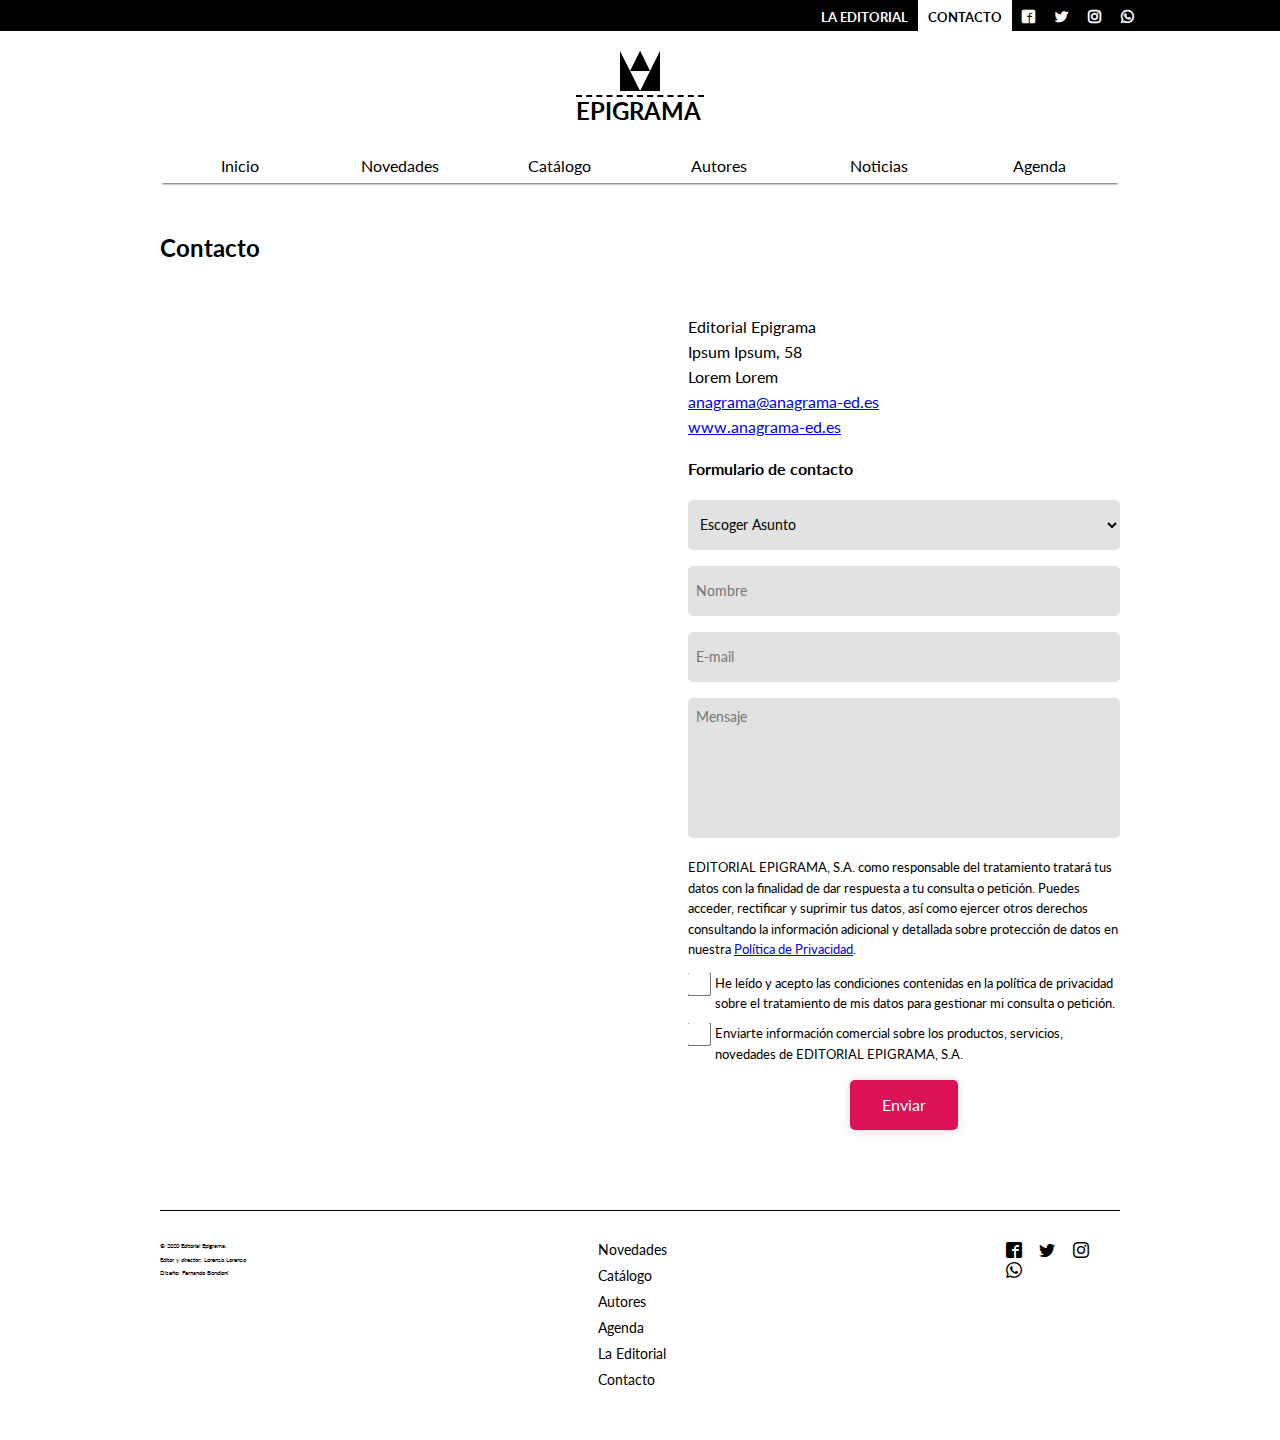
<file: contacto.html>
<!DOCTYPE html>
<html lang="en">
<head>
    <meta charset="UTF-8">
    <meta name="viewport" content="width=device-width, initial-scale=1.0">
    <title>Epigrama</title>
    <link rel="stylesheet" href="css/normalize.css">
    <link rel="stylesheet" href="css/base.css">
    <link rel="stylesheet" href="css/contacto.css">
    <link href="https://fonts.googleapis.com/css2?family=Lato:ital,wght@0,300;0,400;0,700;1,400;1,700&family=Lobster+Two:wght@400;700&display=swap" rel="stylesheet">
    <link rel="apple-touch-icon" sizes="180x180" href="favicon/apple-touch-icon.png">
    <link rel="icon" type="image/png" sizes="32x32" href="favicon/favicon-32x32.png">
    <link rel="icon" type="image/png" sizes="16x16" href="favicon/favicon-16x16.png">
    <link rel="manifest" href="favicon/site.webmanifest">
    <meta name="msapplication-TileColor" content="#da532c">
    <meta name="theme-color" content="#ffffff">
</head>
<body>
    <header>
        <div class="social">
            <ul>
                <li><a class="back" href="editorial.html">LA EDITORIAL</a></li>
                <li><a class="back active2" href="contacto.html">CONTACTO</a></li>
                <li><a class="icon-facebook2" href="facebook.com"></a></li>
                <li><a class="icon-twitter" href="twitter.com"></a></li>
                <li><a class="icon-instagram" href="instagram.com"></a></li>
                <li><a class="icon-whatsapp" href=""></a></li>                    
            </ul>
        </div>
        <div class="holder">
            <a class="link-logo" href="index.html">
                <img src="img/Logoanagrama.png" alt="epigrama">
                <div class="sub">
                    <h2>Epigrama</h2>
                </div>
            </a>
        </div>
    </header>
    <nav>
        <div class="holder">
            <div class="main-nav">
                <ul>
                    <li><a href="index.html">Inicio</a></li>
                    <li><a href="novedades.html">Novedades</a></li>
                    <li class="dropdown">
                        <a class="dropbtn" href="catalogo.html">Catálogo</a>
                        <div class="dropdown-content">
                            <h2 style="margin-top: 40px; margin-bottom: 0;">Catálogo</h2>
                            <div class="sub-menu">
                                <a class="drop" href="catalogo.html">
                                    <span class="icon-menu" style="cursor: default;font-size: 12px; line-height: 20px;"></span>
                                    <span style="font-weight: bold;">Colecciones</span></a>
                                <ul>
                                    <li><a href="#">Panorama Narrativas</a></li>
                                    <li><a href="#">Narrativas Hispánicas</a></li>
                                    <li><a href="#">Argumentos</a></li>
                                    <li><a href="#">Contraseñas</a></li>
                                    <li><a href="#">Panorama Narrativas</a></li>
                                    <li><a href="#">Narrativas Hispánicas</a></li>
                                    <li><a href="#">Argumentos</a></li>
                                    <li><a href="#">Contraseñas</a></li>
                                </ul>
                            </div>
                            <div class="sub-menu2">
                                <a style="font-weight: bold;" class="drop" href="">Boletines</a>
                                <ul>
                                    <li><a style="margin-top: 6.5px;" href="../files/el-atlas-de-la-educacion.pdf">Boletín de novedades</a></li>
                                </ul>
                                <a style="margin-top: 14px;"class="drop"href="../coleccion/ebooks.html"><strong>E-books</strong></a>
                            </div>
                        </div>
                    </li>
                    <li><a href="autores.html">Autores</a></li>
                    <li class="dropdown">
                        <a class="dropbtn" href="noticias.html">Noticias</a>
                        <div class="dropdown-content2">
                            <h2 style="margin-top: 40px; margin-bottom: 0;">Noticias</h2>
                            <div class="sub-menu3">
                                <!-- <a class="drop" href="noticias.html">
                                    <span style="font-weight: bold;">Noticias</span></a> -->
                                <ul>
                                    <li><a href="noticias.html">Todas</a></li>
                                    <li><a href="noticias.html">General</a></li>
                                    <li><a href="noticias.html">Premios y distinciones</a></li>
                                    <li><a href="noticias.html">Debates</a></li>
                                    <li><a href="noticias.html">Lorem Ipsum</a></li>
                                </ul>
                            </div>
                        </div>
                    </li>
                    <li><a href="agenda.html">Agenda</a></li>
                    <!-- <li><a href="editorial.html">La Editorial</a></li> -->
                    <!-- <li><a href="contacto.html">Contacto</a></li> -->
                </ul>
            </div>
        </div>
    </nav>
    <main class="holder">
        <section class="row top">
            <h2>Contacto</h2>
        </section>
        <section class="row2 top">
            <div class="map">
                <iframe src="https://www.google.com/maps/embed?pb=!1m18!1m12!1m3!1d3283.907709981971!2d-58.43782248529272!3d-34.60649516515098!2m3!1f0!2f0!3f0!3m2!1i1024!2i768!4f13.1!3m3!1m2!1s0x95bcca688994eb61%3A0xd055df0a7dafa86e!2sParque%20Centenario!5e0!3m2!1sen!2sar!4v1588911529943!5m2!1sen!2sar" width="100%" height="450" frameborder="0" style="border:0;" allowfullscreen="" aria-hidden="false" tabindex="0"></iframe>
            </div>
            <div class="info">
                <ul>
                    <li>
                        <span class="dir">Editorial Epigrama <br>
                            Ipsum Ipsum, 58 <br>
                            Lorem Lorem</span>   
                    </li>
                    <li><a href="mailto:anagrama@anagrama-ed.es">anagrama@anagrama-ed.es</a></li>
                    <li><a href="www.anagrama-ed.es">www.anagrama-ed.es</a></li>
                </ul>
                <div>
                    <h4>Formulario de contacto</h4>
                    <form action="" method="post" class="formulario" id="contact-form">
                        <p>
                          <select name="subject" id="subject">
                              <option value>Escoger Asunto</option>
                              <option value="Prensa y comunicación">Prensa y comunicación</option>
                              <option value="Derechos de autor">Derechos de autor</option>
                              <option value="Premios de la editorial">Premios de la editorial</option>
                              <option value="Otros">Otros</option>
                          </select>
                        </p>
                        <p>
                            <input type="text" name="name" id="name" placeholder="Nombre">
                        </p>
                        <p>
                            <input type="text" name="e-mail" id="e-mail" placeholder="E-mail">
                        </p>
                        <p>
                            <textarea name="message" id="message" placeholder="Mensaje"></textarea>
                        </p>
                        <div class="law">
                            <p>
                                EDITORIAL EPIGRAMA, S.A. como responsable del tratamiento tratará tus datos con la finalidad de dar respuesta a tu consulta o petición. Puedes acceder, rectificar y suprimir tus datos, así como ejercer otros derechos consultando la información adicional y detallada sobre protección de datos en nuestra 
                               <a href="#">Política de Privacidad</a>.
                            </p>
                        </div>
                        <div class="checkbox">
                            <input type="checkbox" name="acepto" id="acepto" value="1" required> 
                            <label for="acepto">
                                He leído y acepto las condiciones contenidas en la política de privacidad sobre el tratamiento de mis datos para gestionar mi consulta o petición. 
                            </label>
                        </div>
                        <div class="checkbox">
                            <input type="checkbox" name="consentimiento" id="consentimiento" value="1"> 
                            <label for="consentimiento">
                                Enviarte información comercial sobre los productos, servicios, novedades de EDITORIAL EPIGRAMA, S.A.
                            </label>
                        </div>
                        <p class="acciones">
                            <input type="submit" value="Enviar">
                        </p>
                    </form>
                </div>
            </div>
        </section>


    </main>
    <footer class="holder">
        <div class="footer">
            <div class="footer1">
              <p>© 2020 Editorial Epigrama.</p> 
              <p>Editor y director: Lorenzo Lorenzo</p>       
              <p>Diseño: Fernando Bondioni</p>
            </div>
            <div class="nav-footer1">
                <ul>
                    <li><a href="novedades.html">Novedades</a></li>
                    <li><a href="catalogo.html">Catálogo</a></li>
                    <li><a href="autores.html">Autores</a></li>
                    <li><a href="agenda.html">Agenda</a></li>
                    <li><a href="editorial.html">La Editorial</a></li>
                    <li><a href="contacto.html">Contacto</a></li>                    
                </ul>
            </div>
            <div class="nav-footer2">
                <ul>
                    <li><a class="icon-facebook" href=""></a></li>
                    <li><a class="icon-twitter2" href=""></a></li>
                    <li><a class="icon-instagram2" href=""></a></li>
                    <li><a class="icon-whatsapp2" href=""></a></li>
                </ul>
            </div>
        </div>
    </footer>

</body>
</html>
</file>
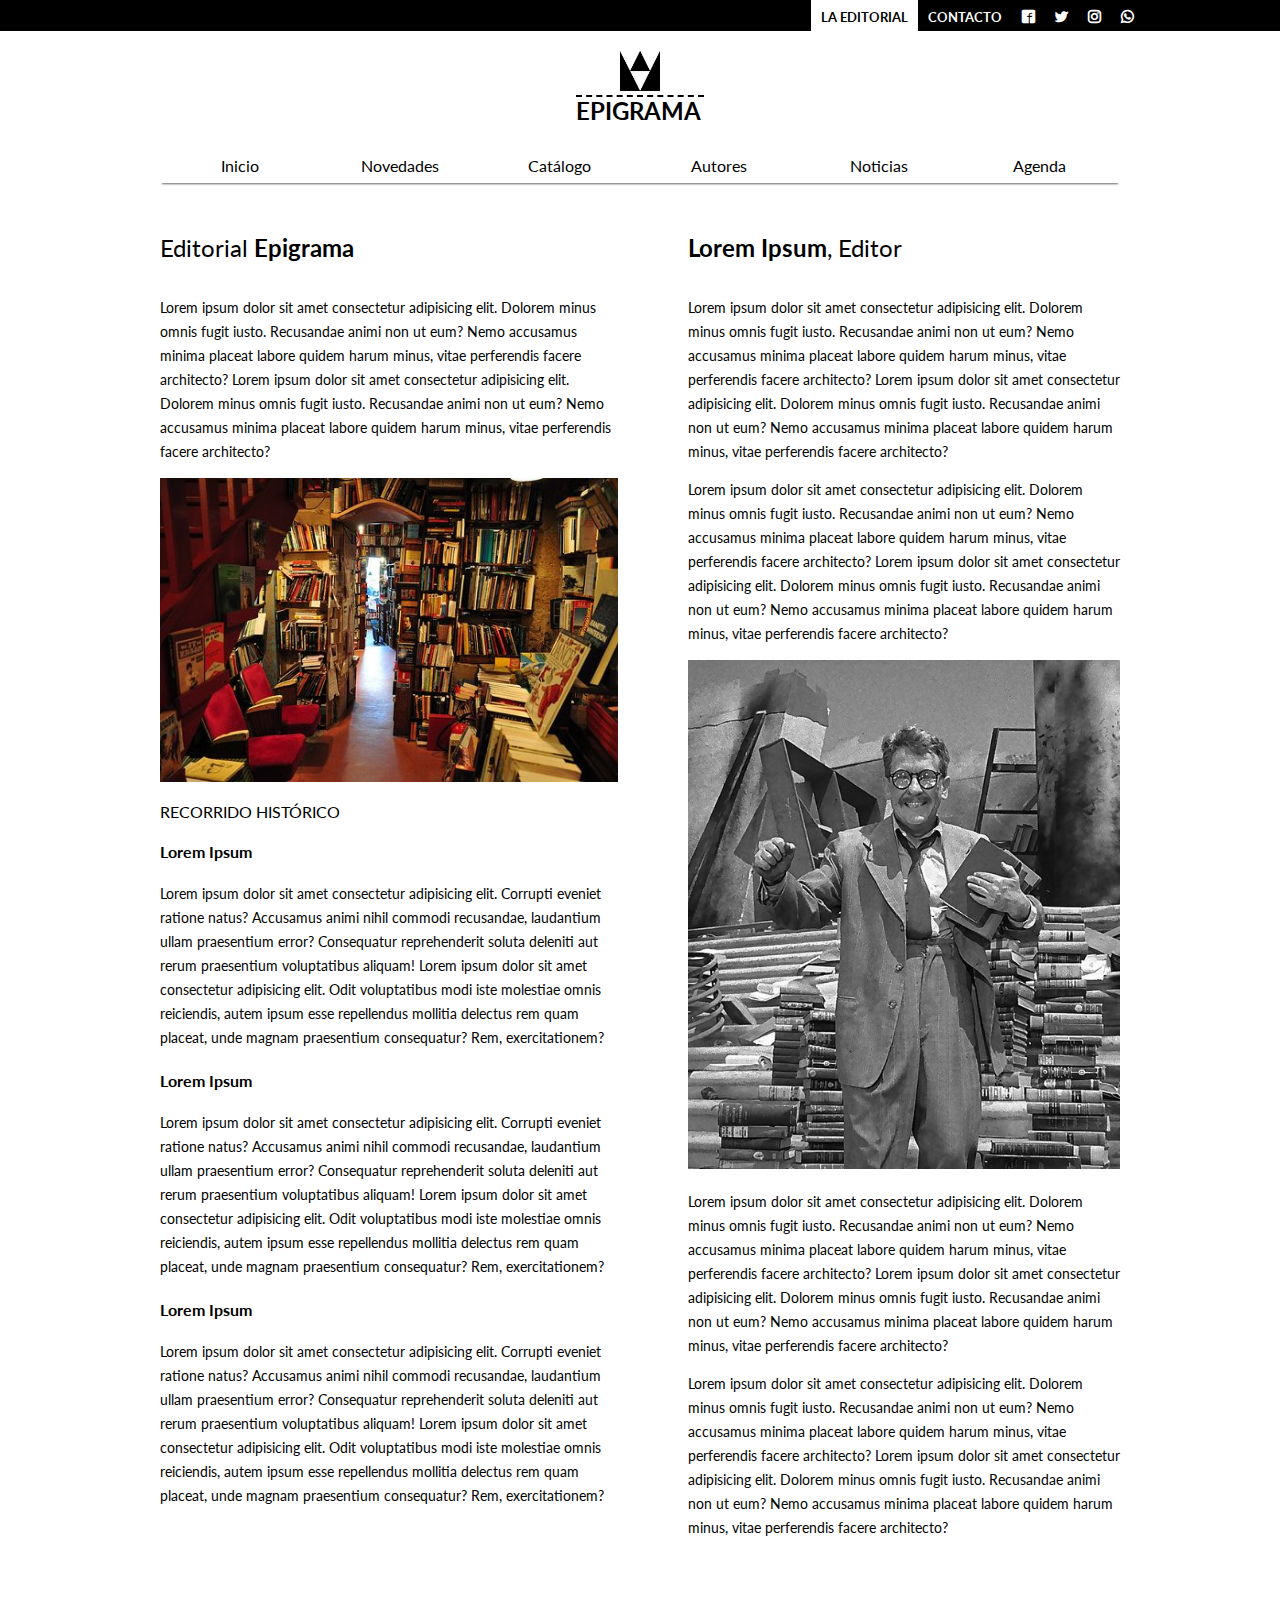
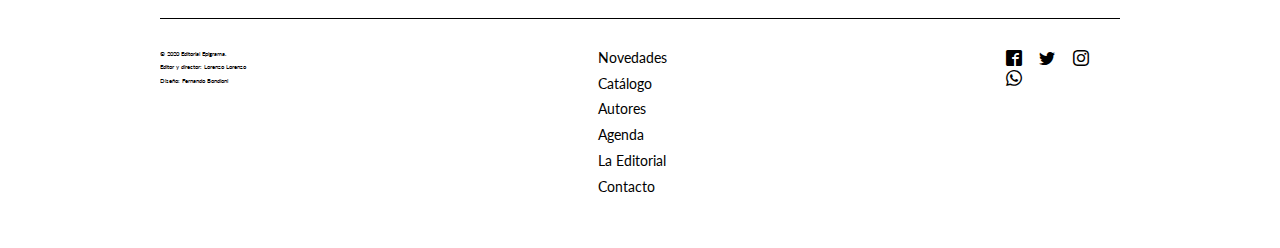
<file: editorial.html>
<!DOCTYPE html>
    <html lang="en">
    <head>
    <meta charset="UTF-8">
    <meta name="viewport" content="width=device-width, initial-scale=1.0">
    <title>Epigrama</title>
    <link rel="stylesheet" href="css/normalize.css">
    <link rel="stylesheet" href="css/base.css">
    <link rel="stylesheet" href="css/editorial.css">
    <link href="https://fonts.googleapis.com/css2?family=Lato:ital,wght@0,300;0,400;0,700;1,400;1,700&family=Lobster+Two:wght@400;700&display=swap" rel="stylesheet">
    <link rel="apple-touch-icon" sizes="180x180" href="favicon/apple-touch-icon.png">
    <link rel="icon" type="image/png" sizes="32x32" href="favicon/favicon-32x32.png">
    <link rel="icon" type="image/png" sizes="16x16" href="favicon/favicon-16x16.png">
    <link rel="manifest" href="favicon/site.webmanifest">
    <meta name="msapplication-TileColor" content="#da532c">
    <meta name="theme-color" content="#ffffff">
    </head>
    <body>
        <header>
            <div class="social">
                <ul>
                    <li><a class="back active2" href="editorial.html">LA EDITORIAL</a></li>
                    <li><a class="back" href="contacto.html">CONTACTO</a></li>
                    <li><a class="icon-facebook2" href="facebook.com"></a></li>
                    <li><a class="icon-twitter" href="twitter.com"></a></li>
                    <li><a class="icon-instagram" href="instagram.com"></a></li>
                    <li><a class="icon-whatsapp" href=""></a></li>                    
                </ul>
            </div>
            <div class="holder">
                <a class="link-logo" href="index.html">
                    <img src="img/Logoanagrama.png" alt="epigrama">
                    <div class="sub">
                        <h2>Epigrama</h2>
                    </div>
                </a>
            </div>
        </header>
        <nav>
            <div class="holder">
                <div class="main-nav">
                    <ul>
                        <li><a href="index.html">Inicio</a></li>
                        <li><a href="novedades.html">Novedades</a></li>
                        <li class="dropdown">
                            <a class="dropbtn" href="catalogo.html">Catálogo</a>
                            <div class="dropdown-content">
                                <h2 style="margin-top: 40px; margin-bottom: 0;">Catálogo</h2>
                                <div class="sub-menu">
                                    <a class="drop" href="catalogo.html">
                                        <span class="icon-menu" style="cursor: default;font-size: 12px; line-height: 20px;"></span>
                                        <span style="font-weight: bold;">Colecciones</span></a>
                                    <ul>
                                        <li><a href="#">Panorama Narrativas</a></li>
                                        <li><a href="#">Narrativas Hispánicas</a></li>
                                        <li><a href="#">Argumentos</a></li>
                                        <li><a href="#">Contraseñas</a></li>
                                        <li><a href="#">Panorama Narrativas</a></li>
                                        <li><a href="#">Narrativas Hispánicas</a></li>
                                        <li><a href="#">Argumentos</a></li>
                                        <li><a href="#">Contraseñas</a></li>
                                    </ul>
                                </div>
                                <div class="sub-menu2">
                                    <a style="font-weight: bold;" class="drop" href="">Boletines</a>
                                    <ul>
                                        <li><a style="margin-top: 6.5px;" href="../files/el-atlas-de-la-educacion.pdf">Boletín de novedades</a></li>
                                    </ul>
                                    <a style="margin-top: 14px;"class="drop"href="../coleccion/ebooks.html"><strong>E-books</strong></a>
                                </div>
                            </div>
                        </li>
                        <li><a href="autores.html">Autores</a></li>
                        <li class="dropdown">
                            <a class="dropbtn" href="noticias.html">Noticias</a>
                            <div class="dropdown-content2">
                                <h2 style="margin-top: 40px; margin-bottom: 0;">Noticias</h2>
                                <div class="sub-menu3">
                                    <!-- <a class="drop" href="noticias.html">
                                        <span style="font-weight: bold;">Noticias</span></a> -->
                                    <ul>
                                        <li><a href="noticias.html">Todas</a></li>
                                        <li><a href="noticias.html">General</a></li>
                                        <li><a href="noticias.html">Premios y distinciones</a></li>
                                        <li><a href="noticias.html">Debates</a></li>
                                        <li><a href="noticias.html">Lorem Ipsum</a></li>
                                    </ul>
                                </div>
                            </div>
                        </li>
                        <li><a href="agenda.html">Agenda</a></li>
                        <!-- <li><a href="editorial.html">La Editorial</a></li> -->
                        <!-- <li><a href="contacto.html">Contacto</a></li> -->
                    </ul>
                </div>
            </div>
        </nav>
    <main class="holder">
        <section class="content top grid-container">
            <div class="left">
                <h2>Editorial <strong>Epigrama</strong></h2>
                <br>
                <p>Lorem ipsum dolor sit amet consectetur adipisicing elit. Dolorem minus omnis fugit iusto. Recusandae animi non ut eum? Nemo accusamus minima placeat labore quidem harum minus, vitae perferendis facere architecto?
                Lorem ipsum dolor sit amet consectetur adipisicing elit. Dolorem minus omnis fugit iusto. Recusandae animi non ut eum? Nemo accusamus minima placeat labore quidem harum minus, vitae perferendis facere architecto?
                </p>
                <p>
                    <img src="img/shakespeare.jpg" alt="library interior">
                </p>
                <span class="capital">recorrido histórico</span>
                <h4>Lorem Ipsum</h4>
                <p>
                    Lorem ipsum dolor sit amet consectetur adipisicing elit. Corrupti eveniet ratione natus? Accusamus animi nihil commodi recusandae, laudantium ullam praesentium error? Consequatur reprehenderit soluta deleniti aut rerum praesentium voluptatibus aliquam!
                    Lorem ipsum dolor sit amet consectetur adipisicing elit. Odit voluptatibus modi iste molestiae omnis reiciendis, autem ipsum esse repellendus mollitia delectus rem quam placeat, unde magnam praesentium consequatur? Rem, exercitationem?
                </p>
                <h4>Lorem Ipsum</h4>
                <p>
                    Lorem ipsum dolor sit amet consectetur adipisicing elit. Corrupti eveniet ratione natus? Accusamus animi nihil commodi recusandae, laudantium ullam praesentium error? Consequatur reprehenderit soluta deleniti aut rerum praesentium voluptatibus aliquam!
                    Lorem ipsum dolor sit amet consectetur adipisicing elit. Odit voluptatibus modi iste molestiae omnis reiciendis, autem ipsum esse repellendus mollitia delectus rem quam placeat, unde magnam praesentium consequatur? Rem, exercitationem?
                </p>
                <h4>Lorem Ipsum</h4>
                <p>
                    Lorem ipsum dolor sit amet consectetur adipisicing elit. Corrupti eveniet ratione natus? Accusamus animi nihil commodi recusandae, laudantium ullam praesentium error? Consequatur reprehenderit soluta deleniti aut rerum praesentium voluptatibus aliquam!
                    Lorem ipsum dolor sit amet consectetur adipisicing elit. Odit voluptatibus modi iste molestiae omnis reiciendis, autem ipsum esse repellendus mollitia delectus rem quam placeat, unde magnam praesentium consequatur? Rem, exercitationem?
                </p>

            </div>
            <div class="right">
                <h2><strong>Lorem Ipsum</strong>, Editor</h2>
                <br>
                <p>Lorem ipsum dolor sit amet consectetur adipisicing elit. Dolorem minus omnis fugit iusto. Recusandae animi non ut eum? Nemo accusamus minima placeat labore quidem harum minus, vitae perferendis facere architecto?
                Lorem ipsum dolor sit amet consectetur adipisicing elit. Dolorem minus omnis fugit iusto. Recusandae animi non ut eum? Nemo accusamus minima placeat labore quidem harum minus, vitae perferendis facere architecto?
                </p>
                <p>Lorem ipsum dolor sit amet consectetur adipisicing elit. Dolorem minus omnis fugit iusto. Recusandae animi non ut eum? Nemo accusamus minima placeat labore quidem harum minus, vitae perferendis facere architecto?
                Lorem ipsum dolor sit amet consectetur adipisicing elit. Dolorem minus omnis fugit iusto. Recusandae animi non ut eum? Nemo accusamus minima placeat labore quidem harum minus, vitae perferendis facere architecto?
                </p>
                <p>
                    <img src="img/time enough at last.jpg" alt="library exitement">
                </p>
                <p>Lorem ipsum dolor sit amet consectetur adipisicing elit. Dolorem minus omnis fugit iusto. Recusandae animi non ut eum? Nemo accusamus minima placeat labore quidem harum minus, vitae perferendis facere architecto?
                    Lorem ipsum dolor sit amet consectetur adipisicing elit. Dolorem minus omnis fugit iusto. Recusandae animi non ut eum? Nemo accusamus minima placeat labore quidem harum minus, vitae perferendis facere architecto?
                    </p>
                    <p>Lorem ipsum dolor sit amet consectetur adipisicing elit. Dolorem minus omnis fugit iusto. Recusandae animi non ut eum? Nemo accusamus minima placeat labore quidem harum minus, vitae perferendis facere architecto?
                    Lorem ipsum dolor sit amet consectetur adipisicing elit. Dolorem minus omnis fugit iusto. Recusandae animi non ut eum? Nemo accusamus minima placeat labore quidem harum minus, vitae perferendis facere architecto?
                    </p>
            </div>
        </section>
    </main>
    <footer class="holder">
        <div class="footer">
            <div class="footer1">
              <p>© 2020 Editorial Epigrama.</p> 
              <p>Editor y director: Lorenzo Lorenzo</p>       
              <p>Diseño: Fernando Bondioni</p>
            </div>
            <div class="nav-footer1">
                <ul>
                    <li><a href="novedades.html">Novedades</a></li>
                    <li><a href="catalogo.html">Catálogo</a></li>
                    <li><a href="autores.html">Autores</a></li>
                    <li><a href="agenda.html">Agenda</a></li>
                    <li><a href="editorial.html">La Editorial</a></li>
                    <li><a href="contacto.html">Contacto</a></li>                    
                </ul>
            </div>
            <div class="nav-footer2">
                <ul>
                    <li><a class="icon-facebook" href=""></a></li>
                    <li><a class="icon-twitter2" href=""></a></li>
                    <li><a class="icon-instagram2" href=""></a></li>
                    <li><a class="icon-whatsapp2" href=""></a></li>
                </ul>
            </div>
        </div>
    </footer>

    </body>
    </html>
</file>
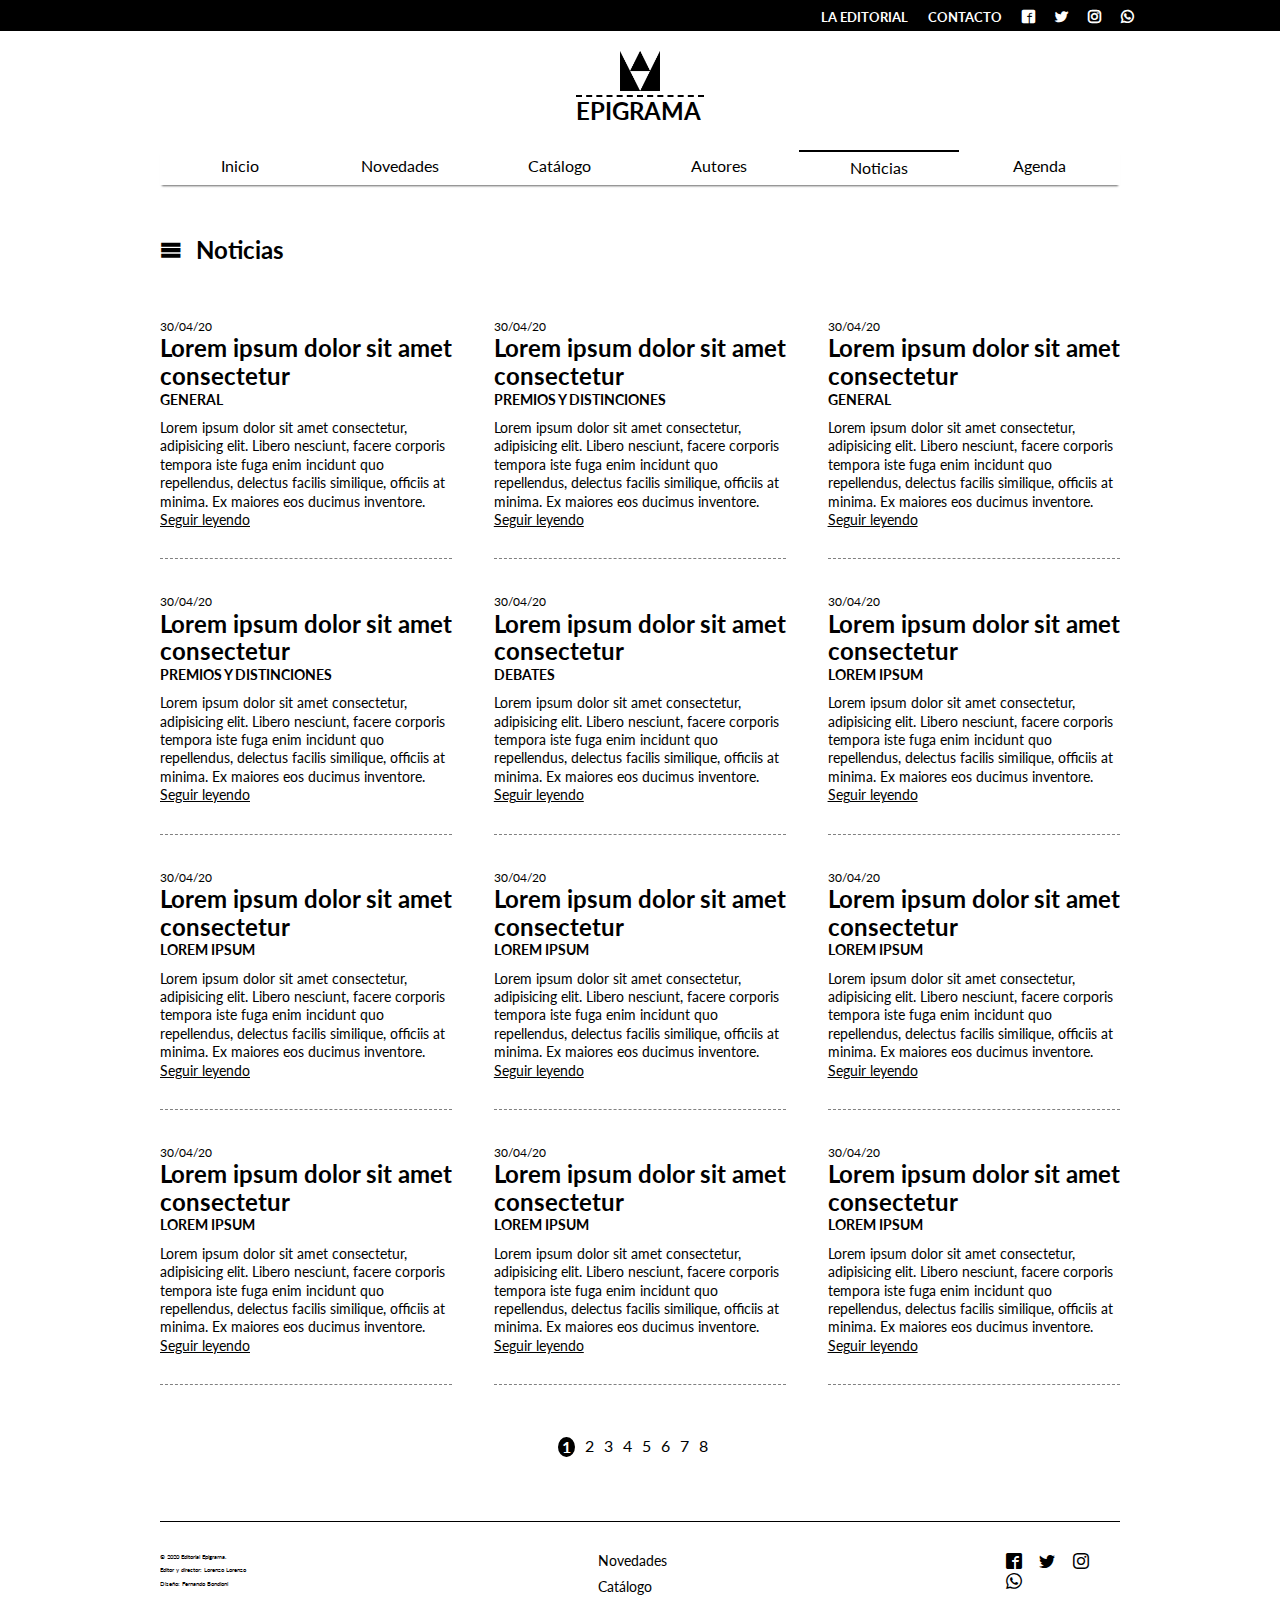
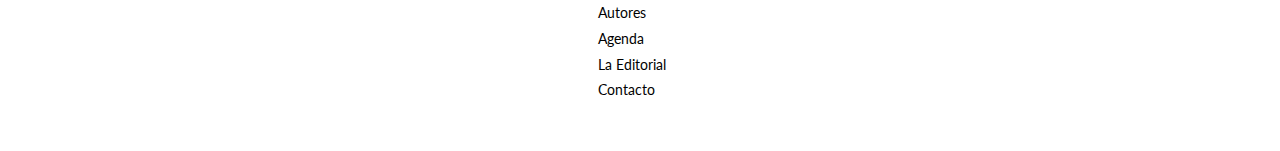
<file: noticias.html>
<!DOCTYPE html>
<html lang="en">
<head>
    <meta charset="UTF-8">
    <meta name="viewport" content="width=device-width, initial-scale=1.0">
    <title>Epigrama</title>
    <link rel="stylesheet" href="css/base.css">
    <link rel="stylesheet" href="css/normalize.css">
    <link rel="stylesheet" href="css/noticias.css">
    <link href="https://fonts.googleapis.com/css2?family=Lato:ital,wght@0,300;0,400;0,700;1,400;1,700&family=Lobster+Two:wght@400;700&display=swap" rel="stylesheet">
    <link rel="apple-touch-icon" sizes="180x180" href="favicon/apple-touch-icon.png">
    <link rel="icon" type="image/png" sizes="32x32" href="favicon/favicon-32x32.png">
    <link rel="icon" type="image/png" sizes="16x16" href="favicon/favicon-16x16.png">
    <link rel="manifest" href="favicon/site.webmanifest">
    <meta name="msapplication-TileColor" content="#da532c">
    <meta name="theme-color" content="#ffffff">
</head>
<body>
    <header>
        <div class="social">
            <ul>
                <li><a class="back" href="editorial.html">LA EDITORIAL</a></li>
                <li><a class="back" href="contacto.html">CONTACTO</a></li>
                <li><a class="icon-facebook2" href="facebook.com"></a></li>
                <li><a class="icon-twitter" href="twitter.com"></a></li>
                <li><a class="icon-instagram" href="instagram.com"></a></li>
                <li><a class="icon-whatsapp" href=""></a></li>                    
            </ul>
        </div>
        <div class="holder">
            <a class="link-logo" href="index.html">
                <img src="img/Logoanagrama.png" alt="epigrama">
                <div class="sub">
                    <h2>Epigrama</h2>
                </div>
            </a>
        </div>
    </header>
    <nav>
        <div class="holder">
            <div class="main-nav">
                <ul>
                    <li><a href="index.html">Inicio</a></li>
                    <li><a href="novedades.html">Novedades</a></li>
                    <li class="dropdown">
                        <a class="dropbtn" href="catalogo.html">Catálogo</a>
                        <div class="dropdown-content">
                            <h2 style="margin-top: 40px; margin-bottom: 0;">Catálogo</h2>
                            <div class="sub-menu">
                                <a class="drop" href="catalogo.html">
                                    <span class="icon-menu" style="cursor: default;font-size: 12px; line-height: 20px;"></span>
                                    <span style="font-weight: bold;">Colecciones</span></a>
                                <ul>
                                    <li><a href="#">Panorama Narrativas</a></li>
                                    <li><a href="#">Narrativas Hispánicas</a></li>
                                    <li><a href="#">Argumentos</a></li>
                                    <li><a href="#">Contraseñas</a></li>
                                    <li><a href="#">Panorama Narrativas</a></li>
                                    <li><a href="#">Narrativas Hispánicas</a></li>
                                    <li><a href="#">Argumentos</a></li>
                                    <li><a href="#">Contraseñas</a></li>
                                </ul>
                            </div>
                            <div class="sub-menu2">
                                <a style="font-weight: bold;" class="drop" href="">Boletines</a>
                                <ul>
                                    <li><a style="margin-top: 6.5px;" href="../files/el-atlas-de-la-educacion.pdf">Boletín de novedades</a></li>
                                </ul>
                                <a style="margin-top: 14px;"class="drop"href="../coleccion/ebooks.html"><strong>E-books</strong></a>
                            </div>
                        </div>
                    </li>
                    <li><a href="autores.html">Autores</a></li>
                    <li class="dropdown">
                        <a class="active dropbtn" href="noticias.html">Noticias</a>
                        <div class="dropdown-content2">
                            <h2 style="margin-top: 40px; margin-bottom: 0;">Noticias</h2>
                            <div class="sub-menu3">
                                <!-- <a class="drop" href="noticias.html">
                                    <span style="font-weight: bold;">Noticias</span></a> -->
                                <ul>
                                    <li><a href="noticias.html">Todas</a></li>
                                    <li><a href="noticias.html">General</a></li>
                                    <li><a href="noticias.html">Premios y distinciones</a></li>
                                    <li><a href="noticias.html">Debates</a></li>
                                    <li><a href="noticias.html">Lorem Ipsum</a></li>
                                </ul>
                            </div>
                        </div>
                    </li>
                    <li><a href="agenda.html">Agenda</a></li>
                    <!-- <li><a href="editorial.html">La Editorial</a></li> -->
                    <!-- <li><a href="contacto.html">Contacto</a></li> -->
                </ul>
            </div>
        </div>
    </nav>
    <main class="holder">
        <section class="row top">
            <div class="icon-menu" onclick="myFunction()">
                <div class="menu-months" id="myLinks">
                    <ul>
                        <li><a href="">Todas</a></li>
                        <li><a href="">General</a></li>
                        <li><a href="">Premios y distinciones</a></li>
                        <li><a href="">Debates</a></li>
                        <li><a href="">Lorem Ipsum</a></li>
                    </ul>
                </div>
            </div>   
            <h2>Noticias</h2>
        </section>
        <section class="row2 top">
            <div class="noticias">
                <p>
                  <span class="date">30/04/20</span>  
                    <br>
                    <a class="title" href="noticias/general/lorem.html">
                        Lorem ipsum dolor sit amet consectetur
                     </a>
                    <br>
                    <a class="category" href="noticias/general/lorem.html">General</a>
                </p>
                <div>
                    <span class="texto">Lorem ipsum dolor sit amet consectetur, adipisicing elit. Libero nesciunt, facere corporis tempora iste fuga enim incidunt quo repellendus, delectus facilis similique, officiis at minima. Ex maiores eos ducimus inventore.</span>
                </div>
                <p>
                    <a class="texto" href="">Seguir leyendo</a>
                </p>
            </div>
            <div class="noticias">
                <p>
                    <span class="date">30/04/20</span>
                    <br>
                    <a class="title" href="noticias/general/lorem.html">
                        Lorem ipsum dolor sit amet consectetur
                     </a>
                    <br>
                    <a class="category" href="noticias/general/lorem.html">Premios y distinciones</a>
                </p>
                <div>
                    <span class="texto">Lorem ipsum dolor sit amet consectetur, adipisicing elit. Libero nesciunt, facere corporis tempora iste fuga enim incidunt quo repellendus, delectus facilis similique, officiis at minima. Ex maiores eos ducimus inventore.</span>
                </div>
                <p>
                    <a class="texto" href="">Seguir leyendo</a>
                </p>
            </div>
            <div class="noticias">
                <p>
                    <span class="date">30/04/20</span>
                    <br>
                    <a class="title" href="noticias/general/lorem.html">
                        Lorem ipsum dolor sit amet consectetur
                     </a>
                    <br>
                    <a class="category" href="noticias/general/lorem.html">General</a>
                </p>
                <div>
                    <span class="texto">Lorem ipsum dolor sit amet consectetur, adipisicing elit. Libero nesciunt, facere corporis tempora iste fuga enim incidunt quo repellendus, delectus facilis similique, officiis at minima. Ex maiores eos ducimus inventore.</span>
                </div>
                <p>
                    <a class="texto" href="">Seguir leyendo</a>
                </p>
            </div>
        </section>
        <section class="row2 top">
            <div class="noticias">
                <p>
                  <span class="date">30/04/20</span>  
                    <br>
                    <a class="title" href="noticias/general/lorem.html">
                        Lorem ipsum dolor sit amet consectetur
                     </a>
                    <br>
                    <a class="category" href="noticias/general/lorem.html">Premios y distinciones</a>
                </p>
                <div>
                    <span class="texto">Lorem ipsum dolor sit amet consectetur, adipisicing elit. Libero nesciunt, facere corporis tempora iste fuga enim incidunt quo repellendus, delectus facilis similique, officiis at minima. Ex maiores eos ducimus inventore.</span>
                </div>
                <p>
                    <a class="texto" href="">Seguir leyendo</a>
                </p>
            </div>
            <div class="noticias">
                <p>
                    <span class="date">30/04/20</span>
                    <br>
                    <a class="title" href="noticias/general/lorem.html">
                        Lorem ipsum dolor sit amet consectetur
                     </a>
                    <br>
                    <a class="category" href="noticias/general/lorem.html">Debates</a>
                </p>
                <div>
                    <span class="texto">Lorem ipsum dolor sit amet consectetur, adipisicing elit. Libero nesciunt, facere corporis tempora iste fuga enim incidunt quo repellendus, delectus facilis similique, officiis at minima. Ex maiores eos ducimus inventore.</span>
                </div>
                <p>
                    <a class="texto" href="">Seguir leyendo</a>
                </p>
            </div>
            <div class="noticias">
                <p>
                    <span class="date">30/04/20</span>
                    <br>
                    <a class="title" href="noticias/general/lorem.html">
                        Lorem ipsum dolor sit amet consectetur
                     </a>
                    <br>
                    <a class="category" href="noticias/general/lorem.html">Lorem Ipsum</a>
                </p>
                <div>
                    <span class="texto">Lorem ipsum dolor sit amet consectetur, adipisicing elit. Libero nesciunt, facere corporis tempora iste fuga enim incidunt quo repellendus, delectus facilis similique, officiis at minima. Ex maiores eos ducimus inventore.</span>
                </div>
                <p>
                    <a class="texto" href="">Seguir leyendo</a>
                </p>
            </div>
        </section>
        <section class="row2 top">
            <div class="noticias">
                <p>
                  <span class="date">30/04/20</span>  
                    <br>
                    <a class="title" href="noticias/general/lorem.html">
                        Lorem ipsum dolor sit amet consectetur
                     </a>
                    <br>
                    <a class="category" href="noticias/general/lorem.html">Lorem Ipsum</a>
                </p>
                <div>
                    <span class="texto">Lorem ipsum dolor sit amet consectetur, adipisicing elit. Libero nesciunt, facere corporis tempora iste fuga enim incidunt quo repellendus, delectus facilis similique, officiis at minima. Ex maiores eos ducimus inventore.</span>
                </div>
                <p>
                    <a class="texto" href="">Seguir leyendo</a>
                </p>
            </div>
            <div class="noticias">
                <p>
                    <span class="date">30/04/20</span>
                    <br>
                    <a class="title" href="noticias/general/lorem.html">
                        Lorem ipsum dolor sit amet consectetur
                     </a>
                    <br>
                    <a class="category" href="noticias/general/lorem.html">Lorem Ipsum</a>
                </p>
                <div>
                    <span class="texto">Lorem ipsum dolor sit amet consectetur, adipisicing elit. Libero nesciunt, facere corporis tempora iste fuga enim incidunt quo repellendus, delectus facilis similique, officiis at minima. Ex maiores eos ducimus inventore.</span>
                </div>
                <p>
                    <a class="texto" href="">Seguir leyendo</a>
                </p>
            </div>
            <div class="noticias">
                <p>
                    <span class="date">30/04/20</span>
                    <br>
                    <a class="title" href="noticias/general/lorem.html">
                        Lorem ipsum dolor sit amet consectetur
                     </a>
                    <br>
                    <a class="category" href="noticias/general/lorem.html">Lorem Ipsum</a>
                </p>
                <div>
                    <span class="texto">Lorem ipsum dolor sit amet consectetur, adipisicing elit. Libero nesciunt, facere corporis tempora iste fuga enim incidunt quo repellendus, delectus facilis similique, officiis at minima. Ex maiores eos ducimus inventore.</span>
                </div>
                <p>
                    <a class="texto" href="">Seguir leyendo</a>
                </p>
            </div>
        </section>
        <section class="row2 top">
            <div class="noticias">
                <p>
                  <span class="date">30/04/20</span>  
                    <br>
                    <a class="title" href="noticias/general/lorem.html">
                        Lorem ipsum dolor sit amet consectetur
                     </a>
                    <br>
                    <a class="category" href="noticias/general/lorem.html">Lorem Ipsum</a>
                </p>
                <div>
                    <span class="texto">Lorem ipsum dolor sit amet consectetur, adipisicing elit. Libero nesciunt, facere corporis tempora iste fuga enim incidunt quo repellendus, delectus facilis similique, officiis at minima. Ex maiores eos ducimus inventore.</span>
                </div>
                <p>
                    <a class="texto" href="">Seguir leyendo</a>
                </p>
            </div>
            <div class="noticias">
                <p>
                    <span class="date">30/04/20</span>
                    <br>
                    <a class="title" href="noticias/general/lorem.html">
                        Lorem ipsum dolor sit amet consectetur
                     </a>
                    <br>
                    <a class="category" href="noticias/general/lorem.html">Lorem Ipsum</a>
                </p>
                <div>
                    <span class="texto">Lorem ipsum dolor sit amet consectetur, adipisicing elit. Libero nesciunt, facere corporis tempora iste fuga enim incidunt quo repellendus, delectus facilis similique, officiis at minima. Ex maiores eos ducimus inventore.</span>
                </div>
                <p>
                    <a class="texto" href="">Seguir leyendo</a>
                </p>
            </div>
            <div class="noticias">
                <p>
                    <span class="date">30/04/20</span>
                    <br>
                    <a class="title" href="noticias/general/lorem.html">
                        Lorem ipsum dolor sit amet consectetur
                     </a>
                    <br>
                    <a class="category" href="noticias/general/lorem.html">Lorem Ipsum</a>
                </p>
                <div>
                    <span class="texto">Lorem ipsum dolor sit amet consectetur, adipisicing elit. Libero nesciunt, facere corporis tempora iste fuga enim incidunt quo repellendus, delectus facilis similique, officiis at minima. Ex maiores eos ducimus inventore.</span>
                </div>
                <p>
                    <a class="texto" href="">Seguir leyendo</a>
                </p>
            </div>
        </section>
        <section class="row2 top">
            <div class="index">
                <ul>
                    <li class="rounded">1</li>
                    <li><a href="">2</a></li>
                    <li><a href="">3</a></li>
                    <li><a href="">4</a></li>
                    <li><a href="">5</a></li>
                    <li><a href="">6</a></li>
                    <li><a href="">7</a></li>
                    <li><a href="">8</a></li>
                </ul>
            </div>
        </section>

    </main>
    <footer class="holder">
        <div class="footer">
            <div class="footer1">
              <p>© 2020 Editorial Epigrama.</p> 
              <p>Editor y director: Lorenzo Lorenzo</p>       
              <p>Diseño: Fernando Bondioni</p>
            </div>
            <div class="nav-footer1">
                <ul>
                    <li><a href="novedades.html">Novedades</a></li>
                    <li><a href="catalogo.html">Catálogo</a></li>
                    <li><a href="autores.html">Autores</a></li>
                    <li><a href="agenda.html">Agenda</a></li>
                    <li><a href="editorial.html">La Editorial</a></li>
                    <li><a href="contacto.html">Contacto</a></li>                    
                </ul>
            </div>
            <div class="nav-footer2">
                <ul>
                    <li><a class="icon-facebook" href=""></a></li>
                    <li><a class="icon-twitter2" href=""></a></li>
                    <li><a class="icon-instagram2" href=""></a></li>
                    <li><a class="icon-whatsapp2" href=""></a></li>
                </ul>
            </div>
        </div>
    </footer>
    <script src="js/scripts.js"> </script>
</body>
</html>
</file>
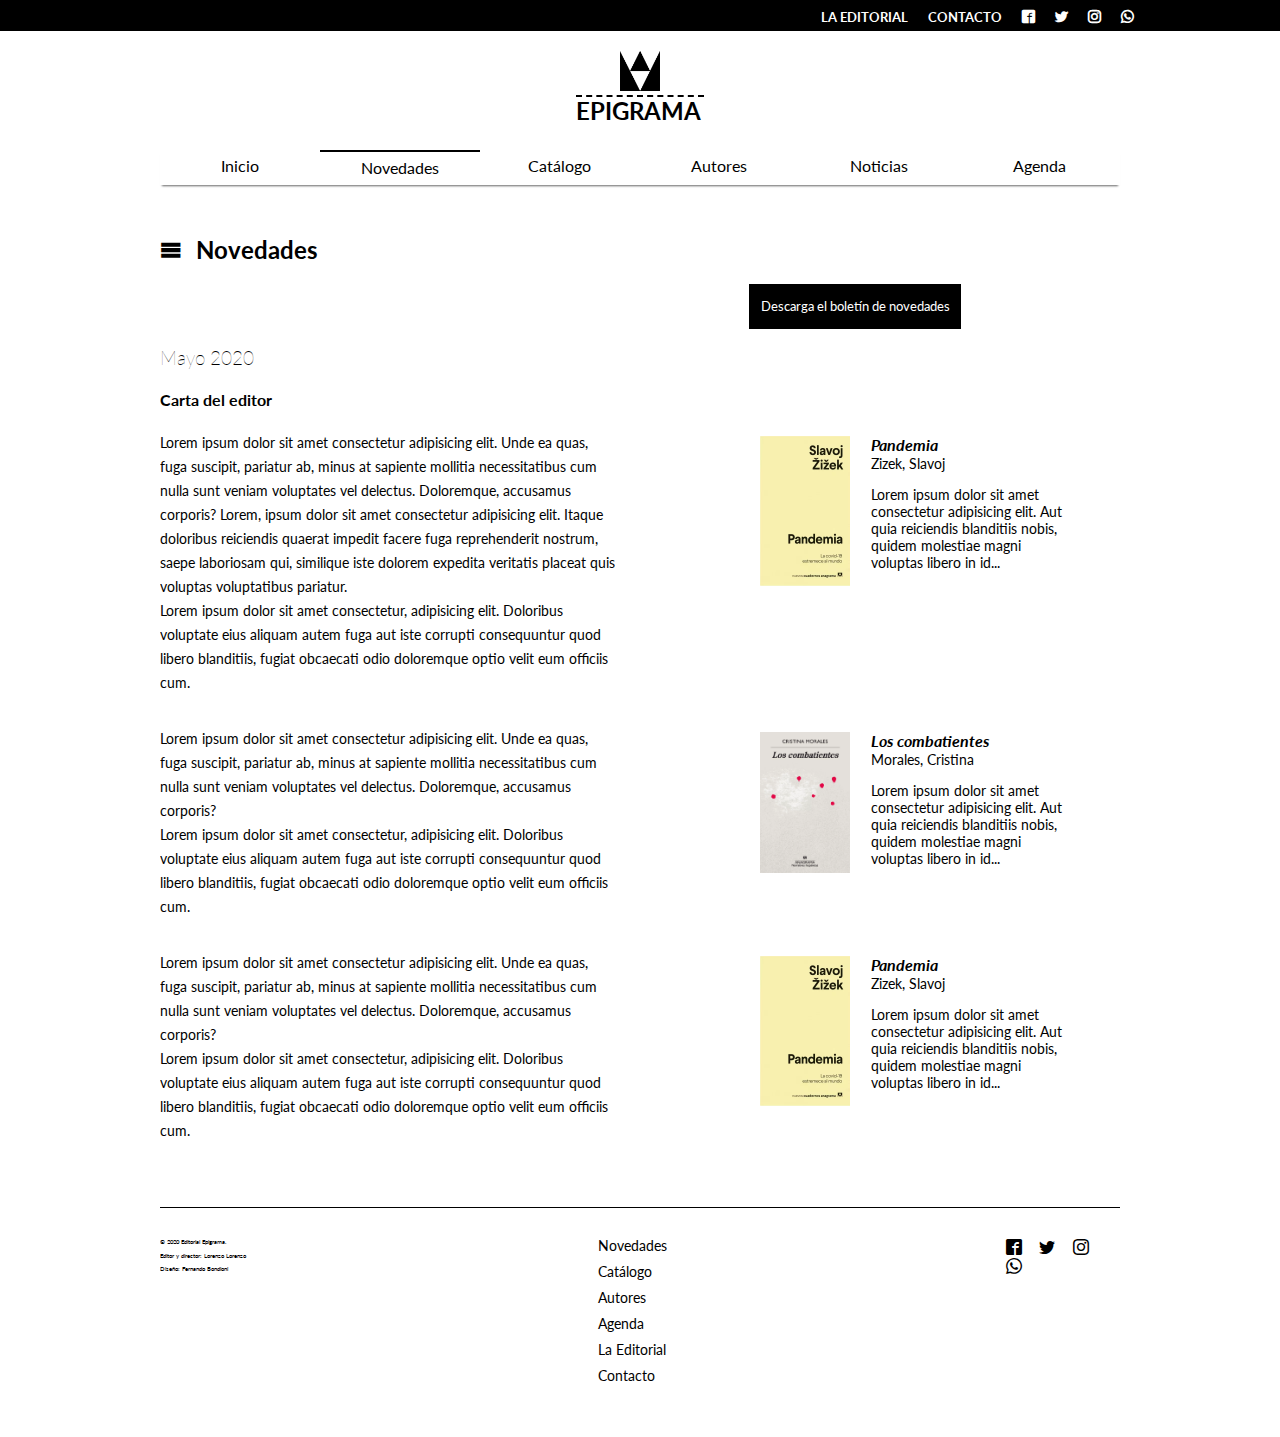
<file: novedades.html>
<!DOCTYPE html>
<html lang="en">
<head>
    <meta charset="UTF-8">
    <meta name="viewport" content="width=device-width, initial-scale=1.0">
    <title>Epigrama</title>
    <link rel="stylesheet" href="css/base.css">
    <link rel="stylesheet" href="css/normalize.css">
    <link rel="stylesheet" href="css/novedades.css">
    <link href="https://fonts.googleapis.com/css2?family=Lato:ital,wght@0,300;0,400;0,700;1,400;1,700&family=Lobster+Two:wght@400;700&display=swap" rel="stylesheet">
    <link rel="apple-touch-icon" sizes="180x180" href="favicon/apple-touch-icon.png">
    <link rel="icon" type="image/png" sizes="32x32" href="favicon/favicon-32x32.png">
    <link rel="icon" type="image/png" sizes="16x16" href="favicon/favicon-16x16.png">
    <link rel="manifest" href="favicon/site.webmanifest">
    <meta name="msapplication-TileColor" content="#da532c">
    <meta name="theme-color" content="#ffffff">
</head>
<body>
    <header>
        <div class="social">
            <ul>
                <li><a class="back" href="editorial.html">LA EDITORIAL</a></li>
                <li><a class="back" href="contacto.html">CONTACTO</a></li>
                <li><a class="icon-facebook2" href="facebook.com"></a></li>
                <li><a class="icon-twitter" href="twitter.com"></a></li>
                <li><a class="icon-instagram" href="instagram.com"></a></li>
                <li><a class="icon-whatsapp" href=""></a></li>                    
            </ul>
        </div>
        <div class="holder">
            <a class="link-logo" href="index.html">
                <img src="img/Logoanagrama.png" alt="epigrama">
                <div class="sub">
                    <h2>Epigrama</h2>
                </div>
            </a>
        </div>
    </header>
    <nav>
        <div class="holder">
            <div class="main-nav">
                <ul>
                    <li><a href="index.html">Inicio</a></li>
                    <li><a class="active" href="novedades.html">Novedades</a></li>
                    <li class="dropdown">
                        <a class="dropbtn" href="catalogo.html">Catálogo</a>
                        <div class="dropdown-content">
                            <h2 style="margin-top: 40px; margin-bottom: 0;">Catálogo</h2>
                            <div class="sub-menu">
                                <a class="drop" href="catalogo.html">
                                    <span class="icon-menu" style="cursor: default;font-size: 12px; line-height: 20px;"></span>
                                    <span style="font-weight: bold;">Colecciones</span></a>
                                <ul>
                                    <li><a href="#">Panorama Narrativas</a></li>
                                    <li><a href="#">Narrativas Hispánicas</a></li>
                                    <li><a href="#">Argumentos</a></li>
                                    <li><a href="#">Contraseñas</a></li>
                                    <li><a href="#">Panorama Narrativas</a></li>
                                    <li><a href="#">Narrativas Hispánicas</a></li>
                                    <li><a href="#">Argumentos</a></li>
                                    <li><a href="#">Contraseñas</a></li>
                                </ul>
                            </div>
                            <div class="sub-menu2">
                                <a style="font-weight: bold;" class="drop" href="">Boletines</a>
                                <ul>
                                    <li><a style="margin-top: 6.5px;" href="../files/el-atlas-de-la-educacion.pdf">Boletín de novedades</a></li>
                                </ul>
                                <a style="margin-top: 14px;"class="drop"href="../coleccion/ebooks.html"><strong>E-books</strong></a>
                            </div>
                        </div>
                    </li>
                    <li><a href="autores.html">Autores</a></li>
                    <li class="dropdown">
                        <a class="dropbtn" href="noticias.html">Noticias</a>
                        <div class="dropdown-content2">
                            <h2 style="margin-top: 40px; margin-bottom: 0;">Noticias</h2>
                            <div class="sub-menu3">
                                <!-- <a class="drop" href="noticias.html">
                                    <span style="font-weight: bold;">Noticias</span></a> -->
                                <ul>
                                    <li><a href="noticias.html">Todas</a></li>
                                    <li><a href="noticias.html">General</a></li>
                                    <li><a href="noticias.html">Premios y distinciones</a></li>
                                    <li><a href="noticias.html">Debates</a></li>
                                    <li><a href="noticias.html">Lorem Ipsum</a></li>
                                </ul>
                            </div>
                        </div>
                    </li>
                    <li><a href="agenda.html">Agenda</a></li>
                    <!-- <li><a href="editorial.html">La Editorial</a></li> -->
                    <!-- <li><a href="contacto.html">Contacto</a></li> -->
                </ul>
            </div>
        </div>
    </nav>
    <main class="holder">
        <section class="row top">
            <div class="icon-menu" onclick="myFunction()"> 
                <div class="menu-months" id="myLinks" >
                    <ul>
                        <li><a href="#">Mayo 2020</a></li>
                        <li><a href="#">Abril 2020</a></li>
                        <li><a href="#">Marzo 2020</a></li>
                        <li><a href="#">Febrero 2020</a></li>
                        <li><a href="#">Enero 2020</a></li>
                    </ul>
                </div>
            </div>     
            <h2>Novedades</h2>
            <div class="dwn-pdf">
                <a href="../files/el-atlas-de-la-educacion.pdf"><p>Descarga el boletín de novedades</p></a>
            </div>
        </section>
        <section class="row2">
            <h3>Mayo 2020</h3>
            <h4>Carta del editor</h4>
            <div class="text">
                <p>Lorem ipsum dolor sit amet consectetur adipisicing elit. Unde ea quas, fuga suscipit, pariatur ab, minus at sapiente mollitia necessitatibus cum nulla sunt veniam voluptates vel delectus. Doloremque, accusamus corporis?
                Lorem, ipsum dolor sit amet consectetur adipisicing elit. Itaque doloribus reiciendis quaerat impedit facere fuga reprehenderit nostrum, saepe laboriosam qui, similique iste dolorem expedita veritatis placeat quis voluptas voluptatibus pariatur.
                </p>
                <p>
                    Lorem ipsum dolor sit amet consectetur, adipisicing elit. Doloribus voluptate eius aliquam autem fuga aut iste corrupti consequuntur quod libero blanditiis, fugiat obcaecati odio doloremque optio velit eum officiis cum.
                </p>
            </div>
            <div class="imgtxt">
                <div class="img">
                    <a href="">
                        <img src="img/libro-nov.webp" alt="libro">
                    </a>
                </div>
                <div class="txt">
                    <a href="catálogos">
                        <span class="título">Pandemia</span>
                    </a>
                    <a href="autor.html">
                        <span class="autor">Zizek, Slavoj</span> 
                        </a>
                    <div class="reseña">
                        Lorem ipsum dolor sit amet consectetur adipisicing elit. Aut quia reiciendis blanditiis nobis, quidem molestiae magni voluptas libero in id...
                    </div>
                </div>
            </div>
        </section>
        <section class="row2 top">
            <div class="text">
                <p>Lorem ipsum dolor sit amet consectetur adipisicing elit. Unde ea quas, fuga suscipit, pariatur ab, minus at sapiente mollitia necessitatibus cum nulla sunt veniam voluptates vel delectus. Doloremque, accusamus corporis?
                </p>
                <p>
                    Lorem ipsum dolor sit amet consectetur, adipisicing elit. Doloribus voluptate eius aliquam autem fuga aut iste corrupti consequuntur quod libero blanditiis, fugiat obcaecati odio doloremque optio velit eum officiis cum.
                </p>
            </div>
            <div class="imgtxt">
                <div class="img">
                    <a href="">
                        <img src="img/loscombatientes.webp" alt="libro">
                    </a>
                </div>
                <div class="txt">
                    <a href="catálogos">
                        <span class="título">Los combatientes</span>
                    </a>
                    <a href="autor.html">
                        <span class="autor">Morales, Cristina</span> 
                        </a>
                    <div class="reseña">
                        Lorem ipsum dolor sit amet consectetur adipisicing elit. Aut quia reiciendis blanditiis nobis, quidem molestiae magni voluptas libero in id...
                    </div>
                </div>
            </div>
        </section>
        <section class="row2 top">
            <div class="text">
                <p>Lorem ipsum dolor sit amet consectetur adipisicing elit. Unde ea quas, fuga suscipit, pariatur ab, minus at sapiente mollitia necessitatibus cum nulla sunt veniam voluptates vel delectus. Doloremque, accusamus corporis?
                </p>
                <p>
                    Lorem ipsum dolor sit amet consectetur, adipisicing elit. Doloribus voluptate eius aliquam autem fuga aut iste corrupti consequuntur quod libero blanditiis, fugiat obcaecati odio doloremque optio velit eum officiis cum.
                </p>
            </div>
            <div class="imgtxt">
                <div class="img">
                    <a href="">
                        <img src="img/libro-nov.webp" alt="libro">
                    </a>
                </div>
                <div class="txt">
                    <a href="catálogos">
                        <span class="título">Pandemia</span>
                    </a>
                    <a href="autor.html">
                        <span class="autor">Zizek, Slavoj</span> 
                        </a>
                    <div class="reseña">
                        Lorem ipsum dolor sit amet consectetur adipisicing elit. Aut quia reiciendis blanditiis nobis, quidem molestiae magni voluptas libero in id...
                    </div>
                </div>
            </div>
        </section>
    </main>
    <footer class="holder">
        <div class="footer">
            <div class="footer1">
              <p>© 2020 Editorial Epigrama.</p> 
              <p>Editor y director: Lorenzo Lorenzo</p>       
              <p>Diseño: Fernando Bondioni</p>
            </div>
            <div class="nav-footer1">
                <ul>
                    <li><a href="novedades.html">Novedades</a></li>
                    <li><a href="catalogo.html">Catálogo</a></li>
                    <li><a href="autores.html">Autores</a></li>
                    <li><a href="agenda.html">Agenda</a></li>
                    <li><a href="editorial.html">La Editorial</a></li>
                    <li><a href="contacto.html">Contacto</a></li>                    
                </ul>
            </div>
            <div class="nav-footer2">
                <ul>
                    <li><a class="icon-facebook" href=""></a></li>
                    <li><a class="icon-twitter2" href=""></a></li>
                    <li><a class="icon-instagram2" href=""></a></li>
                    <li><a class="icon-whatsapp2" href=""></a></li>
                </ul>
            </div>
        </div>
    </footer>
    <script src="js/scripts.js"></script>
</body>
</html>
</file>
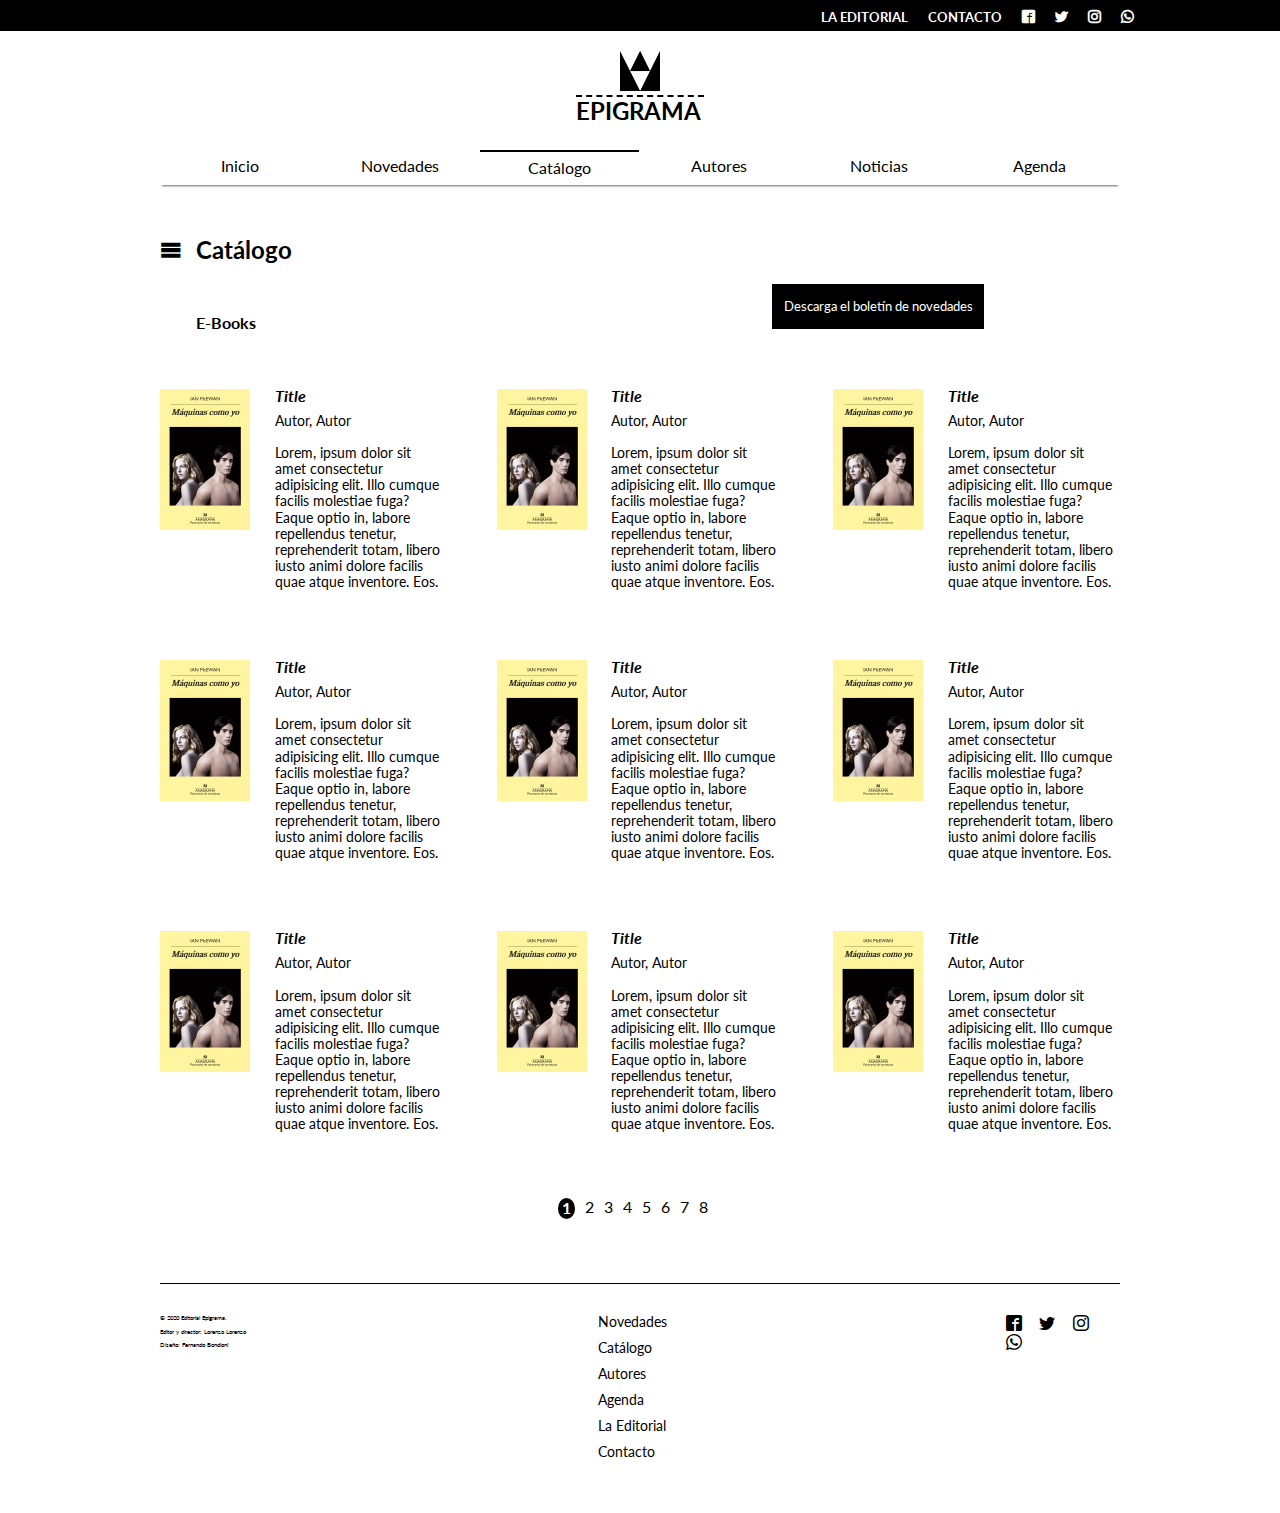
<file: coleccion/ebooks.html>
<!DOCTYPE html>
<html lang="en">
<head>
    <meta charset="UTF-8">
    <meta name="viewport" content="width=device-width, initial-scale=1.0">
    <title>Epigrama</title>
    <link rel="stylesheet" href="../css/base.css">
    <link rel="stylesheet" href="../css/normalize.css">
    <link rel="stylesheet" href="../css/ebooks.css">
    <link href="https://fonts.googleapis.com/css2?family=Lato:ital,wght@0,300;0,400;0,700;1,400;1,700&family=Lobster+Two:wght@400;700&display=swap" rel="stylesheet">
    <link rel="apple-touch-icon" sizes="180x180" href="../favicon/apple-touch-icon.png">
    <link rel="icon" type="image/png" sizes="32x32" href="../favicon/favicon-32x32.png">
    <link rel="icon" type="image/png" sizes="16x16" href="../favicon/favicon-16x16.png">
    <link rel="manifest" href="../favicon/site.webmanifest">
    <meta name="msapplication-TileColor" content="#da532c">
    <meta name="theme-color" content="#ffffff">
</head>
<body>
    <header>
        <div class="social">
            <ul>
                <li><a class="back" href="../editorial.html">LA EDITORIAL</a></li>
                <li><a class="back" href="../contacto.html">CONTACTO</a></li>
                <li><a class="icon-facebook2" href="facebook.com"></a></li>
                <li><a class="icon-twitter" href="twitter.com"></a></li>
                <li><a class="icon-instagram" href="instagram.com"></a></li>
                <li><a class="icon-whatsapp" href="#"></a></li>                    
            </ul>
        </div>
        <div class="holder">
            <a class="link-logo" href="../index.html">
                <img src="../img/Logoanagrama.png" alt="epigrama">
                <div class="sub">
                    <h2>Epigrama</h2>
                </div>
            </a>
        </div>
    </header>
    <nav>
        <div class="holder">
            <div class="main-nav">
                <ul>
                    <li><a href="../index.html">Inicio</a></li>
                    <li><a href="../novedades.html">Novedades</a></li>
                    <li class="dropdown">
                        <a class="active dropbtn" href="../catalogo.html">Catálogo</a>
                        <div class="dropdown-content">
                            <h2 style="margin-top: 40px; margin-bottom: 0;">Catálogo</h2>
                            <div class="sub-menu">
                                <a class="drop" href="catalogo.html">
                                    <span class="icon-menu" style="cursor: default;font-size: 12px; line-height: 20px;"></span>
                                    <span style="font-weight: bold;">Colecciones</span></a>
                                <ul>
                                    <li><a href="#">Panorama Narrativas</a></li>
                                    <li><a href="#">Narrativas Hispánicas</a></li>
                                    <li><a href="#">Argumentos</a></li>
                                    <li><a href="#">Contraseñas</a></li>
                                    <li><a href="#">Panorama Narrativas</a></li>
                                    <li><a href="#">Narrativas Hispánicas</a></li>
                                    <li><a href="#">Argumentos</a></li>
                                    <li><a href="#">Contraseñas</a></li>
                                </ul>
                            </div>
                            <div class="sub-menu2">
                                <a style="font-weight: bold;" class="drop" href="">Boletines</a>
                                <ul>
                                    <li><a style="margin-top: 6.5px;" href="../files/el-atlas-de-la-educacion.pdf">Boletín de novedades</a></li>
                                </ul>
                                <a style="margin-top: 14px;"class="drop"href="../coleccion/ebooks.html"><strong>E-books</strong></a>
                            </div>
                        </div>
                    </li>
                    <li><a href="autores.html">Autores</a></li>
                    <li class="dropdown">
                        <a class="dropbtn" href="noticias.html">Noticias</a>
                        <div class="dropdown-content2">
                            <h2 style="margin-top: 40px; margin-bottom: 0;">Noticias</h2>
                            <div class="sub-menu3">
                                <!-- <a class="drop" href="noticias.html">
                                    <span style="font-weight: bold;">Noticias</span></a> -->
                                <ul>
                                    <li><a href="../noticias.html">Todas</a></li>
                                    <li><a href="../noticias.html">General</a></li>
                                    <li><a href="../noticias.html">Premios y distinciones</a></li>
                                    <li><a href="../noticias.html">Debates</a></li>
                                    <li><a href="../noticias.html">Lorem Ipsum</a></li>
                                </ul>
                            </div>
                        </div>
                    </li>
                    <li><a href="../agenda.html">Agenda</a></li>
                    <!-- <li><a href="editorial.html">La Editorial</a></li> -->
                    <!-- <li><a href="contacto.html">Contacto</a></li> -->
                </ul>
            </div>
        </div>
    </nav>
    <main class="holder">
        <section class="row top">
            <div class="icon-menu" onclick="myFunction()"> 
                <div class="menu-months" id="myLinks" >
                    <ul>
                        <li><a href="#">Panorama Narrativas</a></li>
                        <li><a href="../coleccion/narrativas_hispanicas.html">Narrativas Hispánicas</a></li>
                        <li><a href="#">Argumentos</a></li>
                        <li><a href="#">Contraseñas</a></li>
                        <li><a href="#">Panorama Narrativas</a></li>
                        <li><a href="#">Narrativas Hispánicas</a></li>
                        <li><a href="#">Argumentos</a></li>
                        <li><a href="#">Contraseñas</a></li>
                    </ul>
                </div>
            </div>
            <h2>Catálogo</h2>
            <div class="dwn-pdf">
                <a href="../files/el-atlas-de-la-educacion.pdf"><p>Descarga el boletín de novedades</p></a>
            </div>
            <!-- <div style="margin-left: 30px; margin-">
                <h4>E-books</h4>
            </div> -->
        </section>
        <div class="cat">
            <strong>E-Books</strong>
        </div>
        <section class="row2 top">
            <div class="container">
                <div class="ebook1">
                    <div class="imgbook">
                        <a href="#">
                            <img src="../img/ebook.webp" alt="">
                        </a>
                    </div>
                    <div class="description">
                        <p>
                         <a href="">
                             <span class="title">Title</span>
                         </a> 
                         <br>
                            <a href="">
                                <span class="autor">Autor, Autor</span>
                            </a>
                            <br>
                        </p>
                        <p class="text">
                            Lorem, ipsum dolor sit amet consectetur adipisicing elit. Illo cumque facilis molestiae fuga? Eaque optio in, labore repellendus tenetur, reprehenderit totam, libero iusto animi dolore facilis quae atque inventore. Eos.
                        </p>
                    </div>
                </div>
                <div class="ebook2">
                    <div class="imgbook">
                        <a href="#">
                            <img src="../img/ebook.webp" alt="">
                        </a>
                    </div>
                    <div class="description">
                        <p>
                         <a href="">
                             <span class="title">Title</span>
                         </a> 
                         <br>
                            <a href="">
                                <span class="autor">Autor, Autor</span>
                            </a>
                            <br>
                        </p>
                        <p class="text">
                            Lorem, ipsum dolor sit amet consectetur adipisicing elit. Illo cumque facilis molestiae fuga? Eaque optio in, labore repellendus tenetur, reprehenderit totam, libero iusto animi dolore facilis quae atque inventore. Eos.
                        </p>
                    </div>
                </div>
                <div class="ebook3">
                    <div class="imgbook">
                        <a href="#">
                            <img src="../img/ebook.webp" alt="">
                        </a>
                    </div>
                    <div class="description">
                        <p>
                         <a href="">
                             <span class="title">Title</span>
                         </a> 
                         <br>
                            <a href="">
                                <span class="autor">Autor, Autor</span>
                            </a>
                            <br>
                        </p>
                        <p class="text">
                            Lorem, ipsum dolor sit amet consectetur adipisicing elit. Illo cumque facilis molestiae fuga? Eaque optio in, labore repellendus tenetur, reprehenderit totam, libero iusto animi dolore facilis quae atque inventore. Eos.
                        </p>
                    </div>
                </div>
            </div>
        </section>
        <section class="row2 top">
            <div class="container">
                <div class="ebook1">
                    <div class="imgbook">
                        <a href="#">
                            <img src="../img/ebook.webp" alt="">
                        </a>
                    </div>
                    <div class="description">
                        <p>
                         <a href="">
                             <span class="title">Title</span>
                         </a> 
                         <br>
                            <a href="">
                                <span class="autor">Autor, Autor</span>
                            </a>
                            <br>
                        </p>
                        <p class="text">
                            Lorem, ipsum dolor sit amet consectetur adipisicing elit. Illo cumque facilis molestiae fuga? Eaque optio in, labore repellendus tenetur, reprehenderit totam, libero iusto animi dolore facilis quae atque inventore. Eos.
                        </p>
                    </div>
                </div>
                <div class="ebook2">
                    <div class="imgbook">
                        <a href="#">
                            <img src="../img/ebook.webp" alt="">
                        </a>
                    </div>
                    <div class="description">
                        <p>
                         <a href="">
                             <span class="title">Title</span>
                         </a> 
                         <br>
                            <a href="">
                                <span class="autor">Autor, Autor</span>
                            </a>
                            <br>
                        </p>
                        <p class="text">
                            Lorem, ipsum dolor sit amet consectetur adipisicing elit. Illo cumque facilis molestiae fuga? Eaque optio in, labore repellendus tenetur, reprehenderit totam, libero iusto animi dolore facilis quae atque inventore. Eos.
                        </p>
                    </div>
                </div>
                <div class="ebook3">
                    <div class="imgbook">
                        <a href="#">
                            <img src="../img/ebook.webp" alt="">
                        </a>
                    </div>
                    <div class="description">
                        <p>
                         <a href="">
                             <span class="title">Title</span>
                         </a> 
                         <br>
                            <a href="">
                                <span class="autor">Autor, Autor</span>
                            </a>
                            <br>
                        </p>
                        <p class="text">
                            Lorem, ipsum dolor sit amet consectetur adipisicing elit. Illo cumque facilis molestiae fuga? Eaque optio in, labore repellendus tenetur, reprehenderit totam, libero iusto animi dolore facilis quae atque inventore. Eos.
                        </p>
                    </div>
                </div>
            </div>
        </section>
        <section class="row2 top">
            <div class="container">
                <div class="ebook1">
                    <div class="imgbook">
                        <a href="#">
                            <img src="../img/ebook.webp" alt="">
                        </a>
                    </div>
                    <div class="description">
                        <p>
                         <a href="">
                             <span class="title">Title</span>
                         </a> 
                         <br>
                            <a href="">
                                <span class="autor">Autor, Autor</span>
                            </a>
                            <br>
                        </p>
                        <p class="text">
                            Lorem, ipsum dolor sit amet consectetur adipisicing elit. Illo cumque facilis molestiae fuga? Eaque optio in, labore repellendus tenetur, reprehenderit totam, libero iusto animi dolore facilis quae atque inventore. Eos.
                        </p>
                    </div>
                </div>
                <div class="ebook2">
                    <div class="imgbook">
                        <a href="#">
                            <img src="../img/ebook.webp" alt="">
                        </a>
                    </div>
                    <div class="description">
                        <p>
                         <a href="">
                             <span class="title">Title</span>
                         </a> 
                         <br>
                            <a href="">
                                <span class="autor">Autor, Autor</span>
                            </a>
                            <br>
                        </p>
                        <p class="text">
                            Lorem, ipsum dolor sit amet consectetur adipisicing elit. Illo cumque facilis molestiae fuga? Eaque optio in, labore repellendus tenetur, reprehenderit totam, libero iusto animi dolore facilis quae atque inventore. Eos.
                        </p>
                    </div>
                </div>
                <div class="ebook3">
                    <div class="imgbook">
                        <a href="#">
                            <img src="../img/ebook.webp" alt="">
                        </a>
                    </div>
                    <div class="description">
                        <p>
                         <a href="">
                             <span class="title">Title</span>
                         </a> 
                         <br>
                            <a href="">
                                <span class="autor">Autor, Autor</span>
                            </a>
                            <br>
                        </p>
                        <p class="text">
                            Lorem, ipsum dolor sit amet consectetur adipisicing elit. Illo cumque facilis molestiae fuga? Eaque optio in, labore repellendus tenetur, reprehenderit totam, libero iusto animi dolore facilis quae atque inventore. Eos.
                        </p>
                    </div>
                </div>
            </div>
        </section>
        <section class="row2 top">
            <div class="index">
                <ul>
                    <li class="rounded">1</li>
                    <li><a href="">2</a></li>
                    <li><a href="">3</a></li>
                    <li><a href="">4</a></li>
                    <li><a href="">5</a></li>
                    <li><a href="">6</a></li>
                    <li><a href="">7</a></li>
                    <li><a href="">8</a></li>
                </ul>
            </div>
        </section>

    </main>
    <footer class="holder">
        <div class="footer">
            <div class="footer1">
              <p>© 2020 Editorial Epigrama.</p> 
              <p>Editor y director: Lorenzo Lorenzo</p>       
              <p>Diseño: Fernando Bondioni</p>
            </div>
            <div class="nav-footer1">
                <ul>
                    <li><a href="../novedades.html">Novedades</a></li>
                    <li><a href="../catalogo.html">Catálogo</a></li>
                    <li><a href="../autores.html">Autores</a></li>
                    <li><a href="../agenda.html">Agenda</a></li>
                    <li><a href="../editorial.html">La Editorial</a></li>
                    <li><a href="../contacto.html">Contacto</a></li>                    
                </ul>
            </div>
            <div class="nav-footer2">
                <ul>
                    <li><a class="icon-facebook" href=""></a></li>
                    <li><a class="icon-twitter2" href=""></a></li>
                    <li><a class="icon-instagram2" href=""></a></li>
                    <li><a class="icon-whatsapp2" href=""></a></li>
                </ul>
            </div>
        </div>
    </footer>
    <script src="../js/scripts.js"></script>
</body>
</html>
</file>
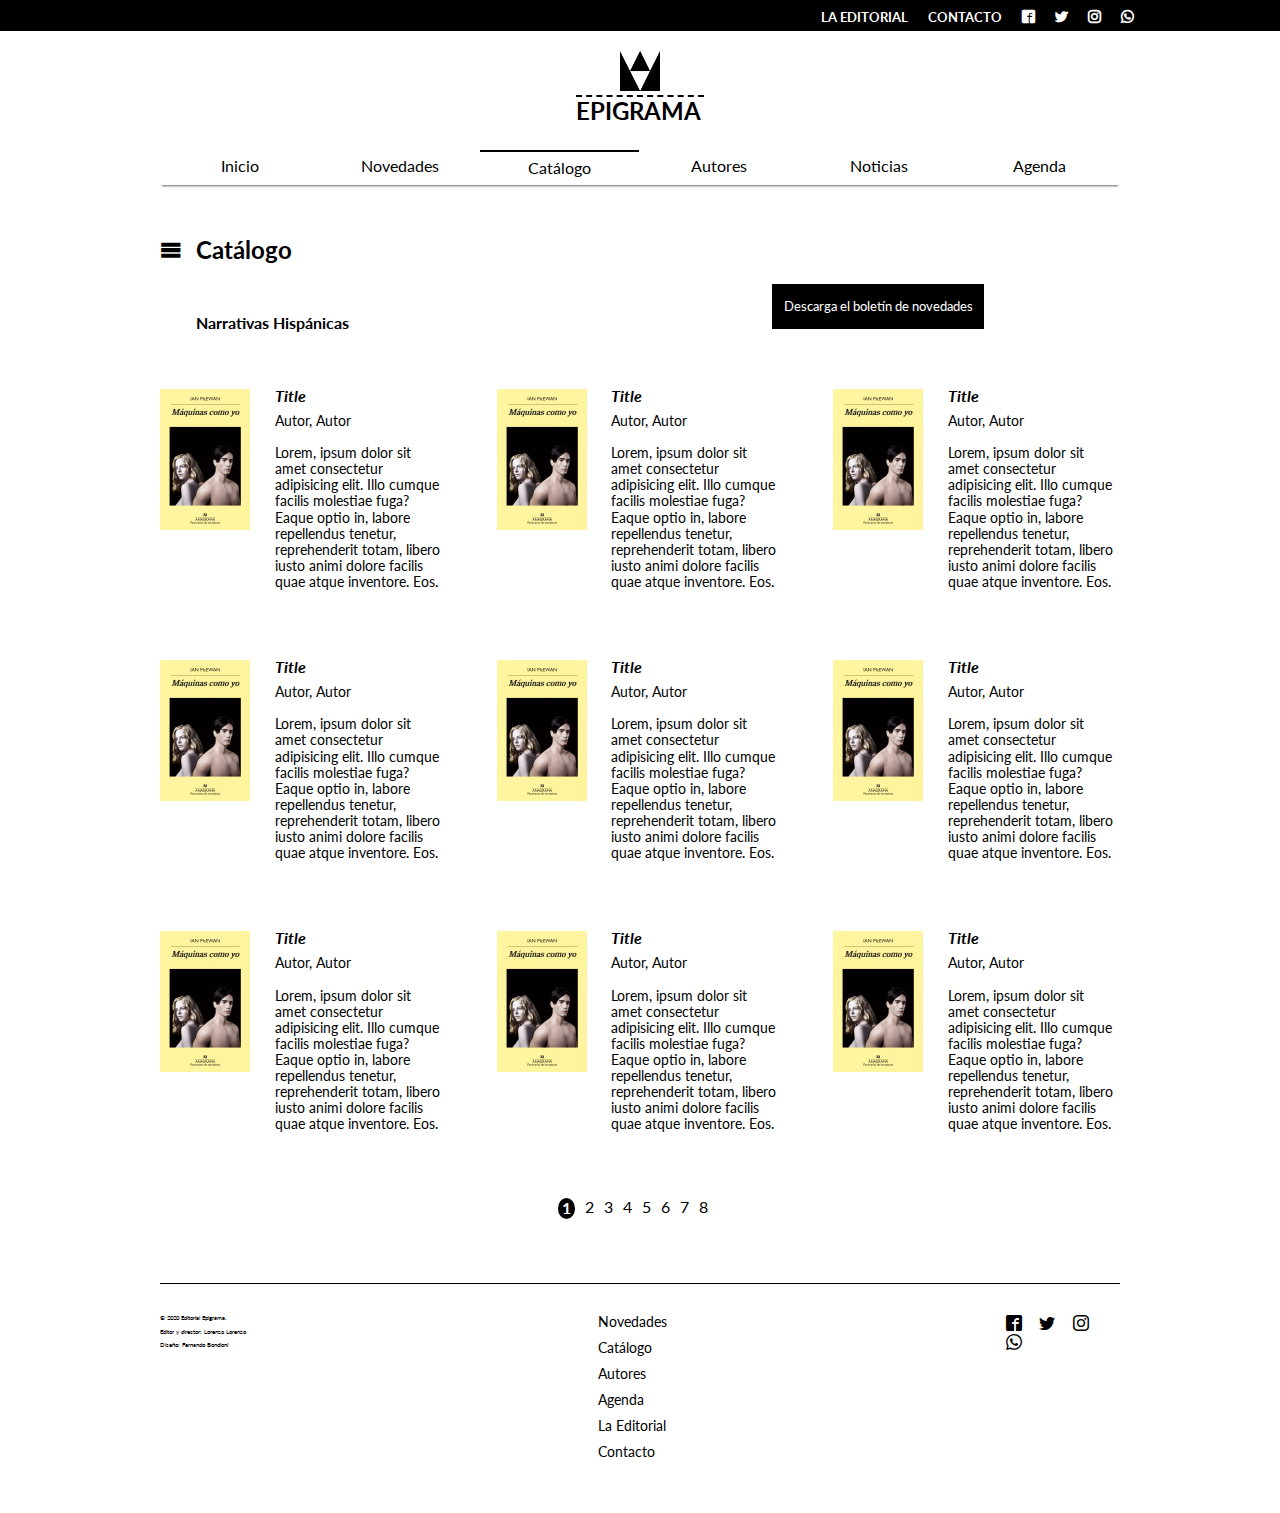
<file: coleccion/narrativas_hispanicas.html>
<!DOCTYPE html>
<html lang="en">
<head>
    <meta charset="UTF-8">
    <meta name="viewport" content="width=device-width, initial-scale=1.0">
    <title>Epigrama</title>
    <link rel="stylesheet" href="../css/base.css">
    <link rel="stylesheet" href="../css/normalize.css">
    <link rel="stylesheet" href="../css/ebooks.css">
    <link href="https://fonts.googleapis.com/css2?family=Lato:ital,wght@0,300;0,400;0,700;1,400;1,700&family=Lobster+Two:wght@400;700&display=swap" rel="stylesheet">
    <link rel="apple-touch-icon" sizes="180x180" href="../favicon/apple-touch-icon.png">
    <link rel="icon" type="image/png" sizes="32x32" href="../favicon/favicon-32x32.png">
    <link rel="icon" type="image/png" sizes="16x16" href="../favicon/favicon-16x16.png">
    <link rel="manifest" href="../favicon/site.webmanifest">
    <meta name="msapplication-TileColor" content="#da532c">
    <meta name="theme-color" content="#ffffff">
</head>
<body>
    <header>
        <div class="social">
            <ul>
                <li><a class="back" href="../editorial.html">LA EDITORIAL</a></li>
                <li><a class="back" href="../contacto.html">CONTACTO</a></li>
                <li><a class="icon-facebook2" href="facebook.com"></a></li>
                <li><a class="icon-twitter" href="twitter.com"></a></li>
                <li><a class="icon-instagram" href="instagram.com"></a></li>
                <li><a class="icon-whatsapp" href="#"></a></li>                    
            </ul>
        </div>
        <div class="holder">
            <a class="link-logo" href="../index.html">
                <img src="../img/Logoanagrama.png" alt="epigrama">
                <div class="sub">
                    <h2>Epigrama</h2>
                </div>
            </a>
        </div>
    </header>
    <nav>
        <div class="holder">
            <div class="main-nav">
                <ul>
                    <li><a href="../index.html">Inicio</a></li>
                    <li><a href="../novedades.html">Novedades</a></li>
                    <li class="dropdown">
                        <a class="active dropbtn" href="../catalogo.html">Catálogo</a>
                        <div class="dropdown-content">
                            <h2 style="margin-top: 40px; margin-bottom: 0;">Catálogo</h2>
                            <div class="sub-menu">
                                <a class="drop" href="catalogo.html">
                                    <span class="icon-menu" style="cursor: default;font-size: 12px; line-height: 20px;"></span>
                                    <span style="font-weight: bold;">Colecciones</span></a>
                                <ul>
                                    <li><a href="#">Panorama Narrativas</a></li>
                                    <li><a href="#">Narrativas Hispánicas</a></li>
                                    <li><a href="#">Argumentos</a></li>
                                    <li><a href="#">Contraseñas</a></li>
                                    <li><a href="#">Panorama Narrativas</a></li>
                                    <li><a href="#">Narrativas Hispánicas</a></li>
                                    <li><a href="#">Argumentos</a></li>
                                    <li><a href="#">Contraseñas</a></li>
                                </ul>
                            </div>
                            <div class="sub-menu2">
                                <a style="font-weight: bold;" class="drop" href="">Boletines</a>
                                <ul>
                                    <li><a style="margin-top: 6.5px;" href="../files/el-atlas-de-la-educacion.pdf">Boletín de novedades</a></li>
                                </ul>
                                <a style="margin-top: 14px;"class="drop"href="../coleccion/ebooks.html"><strong>E-books</strong></a>
                            </div>
                        </div>
                    </li>
                    <li><a href="autores.html">Autores</a></li>
                    <li class="dropdown">
                        <a class="dropbtn" href="noticias.html">Noticias</a>
                        <div class="dropdown-content2">
                            <h2 style="margin-top: 40px; margin-bottom: 0;">Noticias</h2>
                            <div class="sub-menu3">
                                <!-- <a class="drop" href="noticias.html">
                                    <span style="font-weight: bold;">Noticias</span></a> -->
                                <ul>
                                    <li><a href="../noticias.html">Todas</a></li>
                                    <li><a href="../noticias.html">General</a></li>
                                    <li><a href="../noticias.html">Premios y distinciones</a></li>
                                    <li><a href="../noticias.html">Debates</a></li>
                                    <li><a href="../noticias.html">Lorem Ipsum</a></li>
                                </ul>
                            </div>
                        </div>
                    </li>
                    <li><a href="../agenda.html">Agenda</a></li>
                    <!-- <li><a href="editorial.html">La Editorial</a></li> -->
                    <!-- <li><a href="contacto.html">Contacto</a></li> -->
                </ul>
            </div>
        </div>
    </nav>
    <main class="holder">
        <section class="row top">
            <div class="icon-menu" onclick="myFunction()"> 
                <div class="menu-months" id="myLinks" >
                    <ul>
                        <li><a href="#">Panorama Narrativas</a></li>
                        <li><a href="#">Narrativas Hispánicas</a></li>
                        <li><a href="#">Argumentos</a></li>
                        <li><a href="#">Contraseñas</a></li>
                        <li><a href="#">Panorama Narrativas</a></li>
                        <li><a href="#">Narrativas Hispánicas</a></li>
                        <li><a href="#">Argumentos</a></li>
                        <li><a href="#">Contraseñas</a></li>
                    </ul>
                </div>
            </div>
            <h2>Catálogo</h2>
            <div class="dwn-pdf">
                <a href=""><p>Descarga el boletín de novedades</p></a>
            </div>
            <!-- <div style="margin-left: 30px; margin-">
                <h4>E-books</h4>
            </div> -->
        </section>
        <div class="cat">
            <strong>Narrativas Hispánicas</strong>
        </div>
        <section class="row2 top">
            <div class="container">
                <div class="ebook1">
                    <div class="imgbook">
                        <a href="#">
                            <img src="../img/ebook.webp" alt="">
                        </a>
                    </div>
                    <div class="description">
                        <p>
                         <a href="">
                             <span class="title">Title</span>
                         </a> 
                         <br>
                            <a href="">
                                <span class="autor">Autor, Autor</span>
                            </a>
                            <br>
                        </p>
                        <p class="text">
                            Lorem, ipsum dolor sit amet consectetur adipisicing elit. Illo cumque facilis molestiae fuga? Eaque optio in, labore repellendus tenetur, reprehenderit totam, libero iusto animi dolore facilis quae atque inventore. Eos.
                        </p>
                    </div>
                </div>
                <div class="ebook2">
                    <div class="imgbook">
                        <a href="#">
                            <img src="../img/ebook.webp" alt="">
                        </a>
                    </div>
                    <div class="description">
                        <p>
                         <a href="">
                             <span class="title">Title</span>
                         </a> 
                         <br>
                            <a href="">
                                <span class="autor">Autor, Autor</span>
                            </a>
                            <br>
                        </p>
                        <p class="text">
                            Lorem, ipsum dolor sit amet consectetur adipisicing elit. Illo cumque facilis molestiae fuga? Eaque optio in, labore repellendus tenetur, reprehenderit totam, libero iusto animi dolore facilis quae atque inventore. Eos.
                        </p>
                    </div>
                </div>
                <div class="ebook3">
                    <div class="imgbook">
                        <a href="#">
                            <img src="../img/ebook.webp" alt="">
                        </a>
                    </div>
                    <div class="description">
                        <p>
                         <a href="">
                             <span class="title">Title</span>
                         </a> 
                         <br>
                            <a href="">
                                <span class="autor">Autor, Autor</span>
                            </a>
                            <br>
                        </p>
                        <p class="text">
                            Lorem, ipsum dolor sit amet consectetur adipisicing elit. Illo cumque facilis molestiae fuga? Eaque optio in, labore repellendus tenetur, reprehenderit totam, libero iusto animi dolore facilis quae atque inventore. Eos.
                        </p>
                    </div>
                </div>
            </div>
        </section>
        <section class="row2 top">
            <div class="container">
                <div class="ebook1">
                    <div class="imgbook">
                        <a href="#">
                            <img src="../img/ebook.webp" alt="">
                        </a>
                    </div>
                    <div class="description">
                        <p>
                         <a href="">
                             <span class="title">Title</span>
                         </a> 
                         <br>
                            <a href="">
                                <span class="autor">Autor, Autor</span>
                            </a>
                            <br>
                        </p>
                        <p class="text">
                            Lorem, ipsum dolor sit amet consectetur adipisicing elit. Illo cumque facilis molestiae fuga? Eaque optio in, labore repellendus tenetur, reprehenderit totam, libero iusto animi dolore facilis quae atque inventore. Eos.
                        </p>
                    </div>
                </div>
                <div class="ebook2">
                    <div class="imgbook">
                        <a href="#">
                            <img src="../img/ebook.webp" alt="">
                        </a>
                    </div>
                    <div class="description">
                        <p>
                         <a href="">
                             <span class="title">Title</span>
                         </a> 
                         <br>
                            <a href="">
                                <span class="autor">Autor, Autor</span>
                            </a>
                            <br>
                        </p>
                        <p class="text">
                            Lorem, ipsum dolor sit amet consectetur adipisicing elit. Illo cumque facilis molestiae fuga? Eaque optio in, labore repellendus tenetur, reprehenderit totam, libero iusto animi dolore facilis quae atque inventore. Eos.
                        </p>
                    </div>
                </div>
                <div class="ebook3">
                    <div class="imgbook">
                        <a href="#">
                            <img src="../img/ebook.webp" alt="">
                        </a>
                    </div>
                    <div class="description">
                        <p>
                         <a href="">
                             <span class="title">Title</span>
                         </a> 
                         <br>
                            <a href="">
                                <span class="autor">Autor, Autor</span>
                            </a>
                            <br>
                        </p>
                        <p class="text">
                            Lorem, ipsum dolor sit amet consectetur adipisicing elit. Illo cumque facilis molestiae fuga? Eaque optio in, labore repellendus tenetur, reprehenderit totam, libero iusto animi dolore facilis quae atque inventore. Eos.
                        </p>
                    </div>
                </div>
            </div>
        </section>
        <section class="row2 top">
            <div class="container">
                <div class="ebook1">
                    <div class="imgbook">
                        <a href="#">
                            <img src="../img/ebook.webp" alt="">
                        </a>
                    </div>
                    <div class="description">
                        <p>
                         <a href="">
                             <span class="title">Title</span>
                         </a> 
                         <br>
                            <a href="">
                                <span class="autor">Autor, Autor</span>
                            </a>
                            <br>
                        </p>
                        <p class="text">
                            Lorem, ipsum dolor sit amet consectetur adipisicing elit. Illo cumque facilis molestiae fuga? Eaque optio in, labore repellendus tenetur, reprehenderit totam, libero iusto animi dolore facilis quae atque inventore. Eos.
                        </p>
                    </div>
                </div>
                <div class="ebook2">
                    <div class="imgbook">
                        <a href="#">
                            <img src="../img/ebook.webp" alt="">
                        </a>
                    </div>
                    <div class="description">
                        <p>
                         <a href="">
                             <span class="title">Title</span>
                         </a> 
                         <br>
                            <a href="">
                                <span class="autor">Autor, Autor</span>
                            </a>
                            <br>
                        </p>
                        <p class="text">
                            Lorem, ipsum dolor sit amet consectetur adipisicing elit. Illo cumque facilis molestiae fuga? Eaque optio in, labore repellendus tenetur, reprehenderit totam, libero iusto animi dolore facilis quae atque inventore. Eos.
                        </p>
                    </div>
                </div>
                <div class="ebook3">
                    <div class="imgbook">
                        <a href="#">
                            <img src="../img/ebook.webp" alt="">
                        </a>
                    </div>
                    <div class="description">
                        <p>
                         <a href="">
                             <span class="title">Title</span>
                         </a> 
                         <br>
                            <a href="">
                                <span class="autor">Autor, Autor</span>
                            </a>
                            <br>
                        </p>
                        <p class="text">
                            Lorem, ipsum dolor sit amet consectetur adipisicing elit. Illo cumque facilis molestiae fuga? Eaque optio in, labore repellendus tenetur, reprehenderit totam, libero iusto animi dolore facilis quae atque inventore. Eos.
                        </p>
                    </div>
                </div>
            </div>
        </section>
        <section class="row2 top">
            <div class="index">
                <ul>
                    <li class="rounded">1</li>
                    <li><a href="">2</a></li>
                    <li><a href="">3</a></li>
                    <li><a href="">4</a></li>
                    <li><a href="">5</a></li>
                    <li><a href="">6</a></li>
                    <li><a href="">7</a></li>
                    <li><a href="">8</a></li>
                </ul>
            </div>
        </section>

    </main>
    <footer class="holder">
        <div class="footer">
            <div class="footer1">
              <p>© 2020 Editorial Epigrama.</p> 
              <p>Editor y director: Lorenzo Lorenzo</p>       
              <p>Diseño: Fernando Bondioni</p>
            </div>
            <div class="nav-footer1">
                <ul>
                    <li><a href="../novedades.html">Novedades</a></li>
                    <li><a href="../catalogo.html">Catálogo</a></li>
                    <li><a href="../autores.html">Autores</a></li>
                    <li><a href="../agenda.html">Agenda</a></li>
                    <li><a href="../editorial.html">La Editorial</a></li>
                    <li><a href="../contacto.html">Contacto</a></li>                    
                </ul>
            </div>
            <div class="nav-footer2">
                <ul>
                    <li><a class="icon-facebook" href=""></a></li>
                    <li><a class="icon-twitter2" href=""></a></li>
                    <li><a class="icon-instagram2" href=""></a></li>
                    <li><a class="icon-whatsapp2" href=""></a></li>
                </ul>
            </div>
        </div>
    </footer>
    <script src="../js/scripts.js"></script>
</body>
</html>
</file>
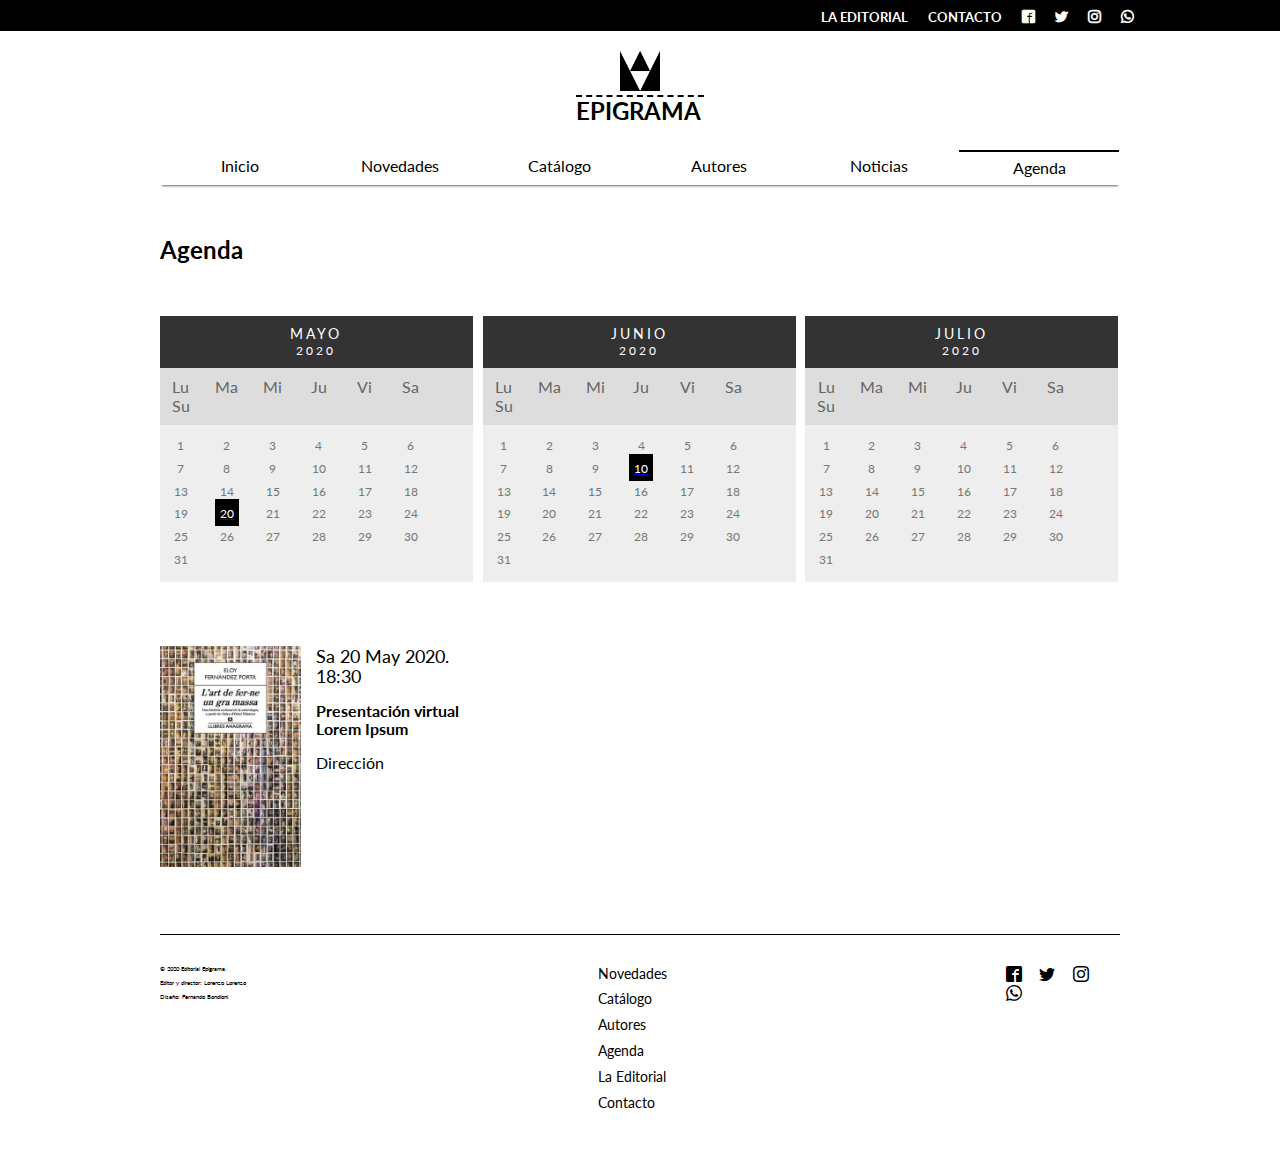
<file: eventos/evento1.html>
<!DOCTYPE html>
<html lang="en">
<head>
    <meta charset="UTF-8">
    <meta name="viewport" content="width=device-width, initial-scale=1.0">
    <title>Epigrama</title>
    <link rel="stylesheet" href="../css/normalize.css">
    <link rel="stylesheet" href="../css/base.css">
    <link rel="stylesheet" href="../css/agenda.css">
    <link href="https://fonts.googleapis.com/css2?family=Lato:ital,wght@0,300;0,400;0,700;1,400;1,700&family=Lobster+Two:wght@400;700&display=swap" rel="stylesheet">
    <link rel="apple-touch-icon" sizes="180x180" href="../favicon/apple-touch-icon.png">
    <link rel="icon" type="image/png" sizes="32x32" href="../favicon/favicon-32x32.png">
    <link rel="icon" type="image/png" sizes="16x16" href="../favicon/favicon-16x16.png">
    <link rel="manifest" href="../favicon/site.webmanifest">
    <meta name="msapplication-TileColor" content="#da532c">
    <meta name="theme-color" content="#ffffff">
</head>
<body>
    <header>
        <div class="social">
          <ul>
            <li><a class="back" href="../editorial.html">LA EDITORIAL</a></li>
            <li><a class="back" href="../contacto.html">CONTACTO</a></li>
            <li><a class="icon-facebook2" href="../facebook.com"></a></li>
            <li><a class="icon-twitter" href="../twitter.com"></a></li>
            <li><a class="icon-instagram" href="../instagram.com"></a></li>
            <li><a class="icon-whatsapp" href=""></a></li>                    
        </ul>
        </div>
        <div class="holder">
          <img src="../img/Logoanagrama.png" alt="epigrama">
          <div class="sub">
              <h2>Epigrama</h2>
          </div>
  </div>
    </header>
    <nav>
      <div class="holder">
          <div class="main-nav">
              <ul>
                  <li><a href="../index.html">Inicio</a></li>
                  <li><a href="../novedades.html">Novedades</a></li>
                  <li class="dropdown">
                      <a class="dropbtn" href="../catalogo.html">Catálogo</a>
                      <div class="dropdown-content">
                          <h2 style="margin-top: 40px; margin-bottom: 0;">Catálogo</h2>
                          <div class="sub-menu">
                              <a class="drop" href="catalogo.html">
                                  <span class="icon-menu" style="cursor: default;font-size: 12px; line-height: 20px;"></span>
                                  <span style="font-weight: bold;">Colecciones</span></a>
                              <ul>
                                  <li><a href="#">Panorama Narrativas</a></li>
                                  <li><a href="#">Narrativas Hispánicas</a></li>
                                  <li><a href="#">Argumentos</a></li>
                                  <li><a href="#">Contraseñas</a></li>
                                  <li><a href="#">Panorama Narrativas</a></li>
                                  <li><a href="#">Narrativas Hispánicas</a></li>
                                  <li><a href="#">Argumentos</a></li>
                                  <li><a href="#">Contraseñas</a></li>
                              </ul>
                          </div>
                          <div class="sub-menu2">
                              <a style="font-weight: bold;" class="drop" href="">Boletines</a>
                              <ul>
                                  <li><a href="">Boletín de novedades</a></li>
                              </ul>
                              <a style="margin-top: 6px;"class="drop"href="../coleccion/ebooks.html"><strong>E-books</strong></a>
                          </div>
                      </div>
                  </li>
                  <li><a href="../autores.html">Autores</a></li>
                  <li><a href="../noticias.html">Noticias</a></li>
                  <li><a class="active" href="../agenda.html">Agenda</a></li>
                  <!-- <li><a href="editorial.html">La Editorial</a></li> -->
                  <!-- <li><a href="contacto.html">Contacto</a></li> -->
              </ul>
          </div>
      </div>
  </nav>
    <main class="holder">
        <section class="row top">
            <h2>Agenda</h2>
        </section>
        <section class="row2 top">

            <div class="agenda">
                <div class="month">      
                    <ul>
                      <!-- <li class="prev">&#10094;</li>
                      <li class="next">&#10095;</li> -->
                      <li>
                        Mayo<br>
                        <span style="font-size:12px">2020</span>
                      </li>
                    </ul>
                </div>
                  
                  <ul class="weekdays">
                    <li>Lu</li>
                    <li>Ma</li>
                    <li>Mi</li>
                    <li>Ju</li>
                    <li>Vi</li>
                    <li>Sa</li>
                    <li>Su</li>
                  </ul>
                  
                  <ul class="days">  
                    <li>1</li>
                    <li>2</li>
                    <li>3</li>
                    <li>4</li>
                    <li>5</li>
                    <li>6</li>
                    <li>7</li>
                    <li>8</li>
                    <li>9</li>
                    <li>10</li>
                    <li>11</li>
                    <li>12</li>
                    <li>13</li>
                    <li>14</li>
                    <li>15</li>
                    <li>16</li>
                    <li>17</li>
                    <li>18</li>
                    <li>19</li>
                    <li>
                      <a href="../eventos/evento1.html">
                        <span class="active">20</span>
                      </a> 
                    </li>
                    <li>21</li>
                    <li>22</li>
                    <li>23</li>
                    <li>24</li>
                    <li>25</li>
                    <li>26</li>
                    <li>27</li>
                    <li>28</li>
                    <li>29</li>
                    <li>30</li>
                    <li>31</li>
                  </ul>
            </div>
            <div class="agenda">
                <div class="month">      
                    <ul>
                      <!-- <li class="prev">&#10094;</li>
                      <li class="next">&#10095;</li> -->
                      <li>
                        Junio<br>
                        <span style="font-size:12px">2020</span>
                      </li>
                    </ul>
                </div>
                  
                  <ul class="weekdays">
                    <li>Lu</li>
                    <li>Ma</li>
                    <li>Mi</li>
                    <li>Ju</li>
                    <li>Vi</li>
                    <li>Sa</li>
                    <li>Su</li>
                  </ul>
                  
                  <ul class="days">  
                    <li>1</li>
                    <li>2</li>
                    <li>3</li>
                    <li>4</li>
                    <li>5</li>
                    <li>6</li>
                    <li>7</li>
                    <li>8</li>
                    <li>9</li>
                    <li>
                      <a href="../eventos/evento2.html">
                        <span class="active">10</span>
                      </a>
                    </li>
                    <li>11</li>
                    <li>12</li>
                    <li>13</li>
                    <li>14</li>
                    <li>15</li>
                    <li>16</li>
                    <li>17</li>
                    <li>18</li>
                    <li>19</li>
                    <li>20</li>
                    <li>21</li>
                    <li>22</li>
                    <li>23</li>
                    <li>24</li>
                    <li>25</li>
                    <li>26</li>
                    <li>27</li>
                    <li>28</li>
                    <li>29</li>
                    <li>30</li>
                    <li>31</li>
                  </ul>
            </div>
            <div class="agenda">
                <div class="month">      
                    <ul>
                      <!-- <li class="prev">&#10094;</li>
                      <li class="next">&#10095;</li> -->
                      <li>
                        Julio<br>
                        <span style="font-size:12px">2020</span>
                      </li>
                    </ul>
                </div>
                  
                  <ul class="weekdays">
                    <li>Lu</li>
                    <li>Ma</li>
                    <li>Mi</li>
                    <li>Ju</li>
                    <li>Vi</li>
                    <li>Sa</li>
                    <li>Su</li>
                  </ul>
                  
                  <ul class="days">  
                    <li>1</li>
                    <li>2</li>
                    <li>3</li>
                    <li>4</li>
                    <li>5</li>
                    <li>6</li>
                    <li>7</li>
                    <li>8</li>
                    <li>9</li>
                    <li>10</li>
                    <li>11</li>
                    <li>12</li>
                    <li>13</li>
                    <li>14</li>
                    <li>15</li>
                    <li>16</li>
                    <li>17</li>
                    <li>18</li>
                    <li>19</li>
                    <li>20</li>
                    <li>21</li>
                    <li>22</li>
                    <li>23</li>
                    <li>24</li>
                    <li>25</li>
                    <li>26</li>
                    <li>27</li>
                    <li>28</li>
                    <li>29</li>
                    <li>30</li>
                    <li>31</li>
                  </ul>
            </div>
        </section>
        <section class="row2 top2">
          <div class="evento">
            <div class="left">
              <a href="#">
                <img src="../img/agend.webp" alt="evento">
              </a>
            </div>
            <div class="right">
              <a class="fecha" href="#">
                Sa 20 May 2020. <br> 18:30
              </a>
              <a class="title" href="#">
                Presentación virtual <br>
                Lorem Ipsum
              </a>
              <a class="dir" href="#">
                Dirección
              </a>
            </div>
          </div>
        </section>
    </main>
    <footer class="holder">
      <div class="footer">
          <div class="footer1">
            <p>© 2020 Editorial Epigrama.</p> 
            <p>Editor y director: Lorenzo Lorenzo</p>       
            <p>Diseño: Fernando Bondioni</p>
          </div>
          <div class="nav-footer1">
              <ul>
                  <li><a href="../novedades.html">Novedades</a></li>
                  <li><a href="../catalogo.html">Catálogo</a></li>
                  <li><a href="../autores.html">Autores</a></li>
                  <li><a href="../agenda.html">Agenda</a></li>
                  <li><a href="../editorial.html">La Editorial</a></li>
                  <li><a href="../contacto.html">Contacto</a></li>                    
              </ul>
          </div>
          <div class="nav-footer2">
              <ul>
                  <li><a class="icon-facebook" href=""></a></li>
                  <li><a class="icon-twitter2" href=""></a></li>
                  <li><a class="icon-instagram2" href=""></a></li>
                  <li><a class="icon-whatsapp2" href=""></a></li>
              </ul>
          </div>
      </div>
  </footer>

</body>
</html>
</file>
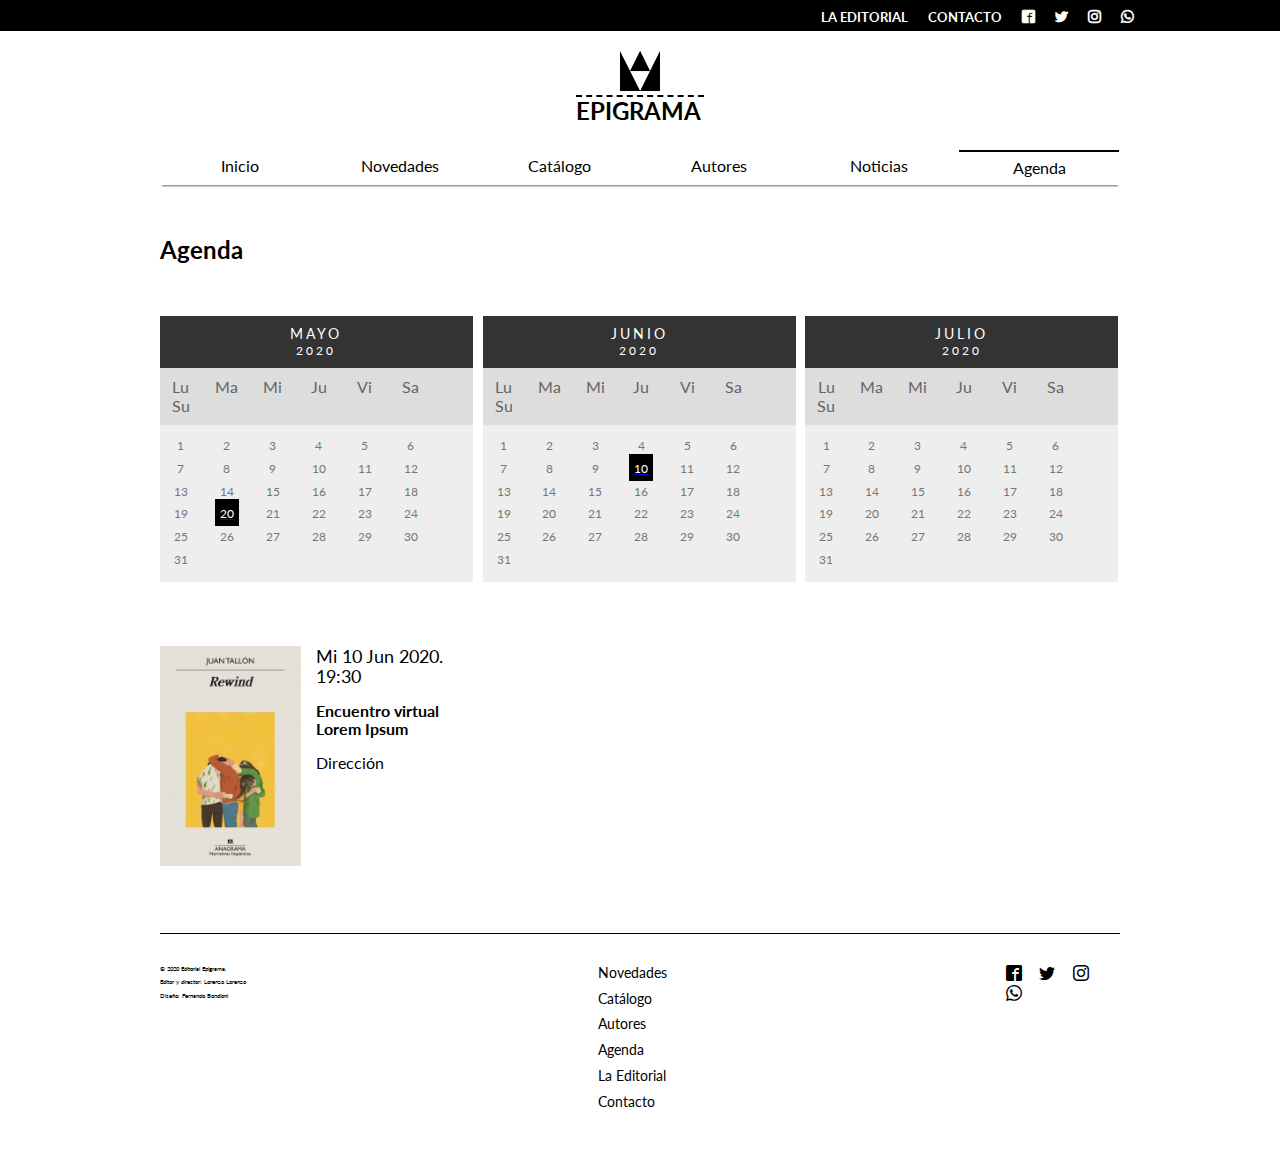
<file: eventos/evento2.html>
<!DOCTYPE html>
<html lang="en">
<head>
    <meta charset="UTF-8">
    <meta name="viewport" content="width=device-width, initial-scale=1.0">
    <title>Epigrama</title>
    <link rel="stylesheet" href="../css/normalize.css">
    <link rel="stylesheet" href="../css/base.css">
    <link rel="stylesheet" href="../css/agenda.css">
    <link href="https://fonts.googleapis.com/css2?family=Lato:ital,wght@0,300;0,400;0,700;1,400;1,700&family=Lobster+Two:wght@400;700&display=swap" rel="stylesheet">
    <link rel="apple-touch-icon" sizes="180x180" href="../favicon/apple-touch-icon.png">
    <link rel="icon" type="image/png" sizes="32x32" href="../favicon/favicon-32x32.png">
    <link rel="icon" type="image/png" sizes="16x16" href="../favicon/favicon-16x16.png">
    <link rel="manifest" href="../favicon/site.webmanifest">
    <meta name="msapplication-TileColor" content="#da532c">
    <meta name="theme-color" content="#ffffff">
</head>
<body>
    <header>
        <div class="social">
          <ul>
            <li><a class="back" href="../editorial.html">LA EDITORIAL</a></li>
            <li><a class="back" href="../contacto.html">CONTACTO</a></li>
            <li><a class="icon-facebook2" href="../facebook.com"></a></li>
            <li><a class="icon-twitter" href="../twitter.com"></a></li>
            <li><a class="icon-instagram" href="../instagram.com"></a></li>
            <li><a class="icon-whatsapp" href=""></a></li>                    
        </ul>
        </div>
        <div class="holder">
          <img src="../img/Logoanagrama.png" alt="epigrama">
          <div class="sub">
              <h2>Epigrama</h2>
          </div>
  </div>
    </header>
    <nav>
      <div class="holder">
          <div class="main-nav">
              <ul>
                  <li><a href="../index.html">Inicio</a></li>
                  <li><a href="../novedades.html">Novedades</a></li>
                  <li class="dropdown">
                      <a class="dropbtn" href="../catalogo.html">Catálogo</a>
                      <div class="dropdown-content">
                          <h2 style="margin-top: 40px; margin-bottom: 0;">Catálogo</h2>
                          <div class="sub-menu">
                              <a class="drop" href="catalogo.html">
                                  <span class="icon-menu" style="cursor: default;font-size: 12px; line-height: 20px;"></span>
                                  <span style="font-weight: bold;">Colecciones</span></a>
                              <ul>
                                  <li><a href="#">Panorama Narrativas</a></li>
                                  <li><a href="#">Narrativas Hispánicas</a></li>
                                  <li><a href="#">Argumentos</a></li>
                                  <li><a href="#">Contraseñas</a></li>
                                  <li><a href="#">Panorama Narrativas</a></li>
                                  <li><a href="#">Narrativas Hispánicas</a></li>
                                  <li><a href="#">Argumentos</a></li>
                                  <li><a href="#">Contraseñas</a></li>
                              </ul>
                          </div>
                          <div class="sub-menu2">
                              <a style="font-weight: bold;" class="drop" href="">Boletines</a>
                              <ul>
                                  <li><a href="">Boletín de novedades</a></li>
                              </ul>
                              <a style="margin-top: 6px;"class="drop"href="../coleccion/ebooks.html"><strong>E-books</strong></a>
                          </div>
                      </div>
                  </li>
                  <li><a href="../autores.html">Autores</a></li>
                  <li><a href="../noticias.html">Noticias</a></li>
                  <li><a class="active" href="../agenda.html">Agenda</a></li>
                  <!-- <li><a href="editorial.html">La Editorial</a></li> -->
                  <!-- <li><a href="contacto.html">Contacto</a></li> -->
              </ul>
          </div>
      </div>
  </nav>
    <main class="holder">
        <section class="row top">
            <h2>Agenda</h2>
        </section>
        <section class="row2 top">

            <div class="agenda">
                <div class="month">      
                    <ul>
                      <!-- <li class="prev">&#10094;</li>
                      <li class="next">&#10095;</li> -->
                      <li>
                        Mayo<br>
                        <span style="font-size:12px">2020</span>
                      </li>
                    </ul>
                </div>
                  
                  <ul class="weekdays">
                    <li>Lu</li>
                    <li>Ma</li>
                    <li>Mi</li>
                    <li>Ju</li>
                    <li>Vi</li>
                    <li>Sa</li>
                    <li>Su</li>
                  </ul>
                  
                  <ul class="days">  
                    <li>1</li>
                    <li>2</li>
                    <li>3</li>
                    <li>4</li>
                    <li>5</li>
                    <li>6</li>
                    <li>7</li>
                    <li>8</li>
                    <li>9</li>
                    <li>10</li>
                    <li>11</li>
                    <li>12</li>
                    <li>13</li>
                    <li>14</li>
                    <li>15</li>
                    <li>16</li>
                    <li>17</li>
                    <li>18</li>
                    <li>19</li>
                    <li>
                      <a href="../eventos/evento1.html">
                        <span class="active">20</span>
                      </a> 
                    </li>
                    <li>21</li>
                    <li>22</li>
                    <li>23</li>
                    <li>24</li>
                    <li>25</li>
                    <li>26</li>
                    <li>27</li>
                    <li>28</li>
                    <li>29</li>
                    <li>30</li>
                    <li>31</li>
                  </ul>
            </div>
            <div class="agenda">
                <div class="month">      
                    <ul>
                      <!-- <li class="prev">&#10094;</li>
                      <li class="next">&#10095;</li> -->
                      <li>
                        Junio<br>
                        <span style="font-size:12px">2020</span>
                      </li>
                    </ul>
                </div>
                  
                  <ul class="weekdays">
                    <li>Lu</li>
                    <li>Ma</li>
                    <li>Mi</li>
                    <li>Ju</li>
                    <li>Vi</li>
                    <li>Sa</li>
                    <li>Su</li>
                  </ul>
                  
                  <ul class="days">  
                    <li>1</li>
                    <li>2</li>
                    <li>3</li>
                    <li>4</li>
                    <li>5</li>
                    <li>6</li>
                    <li>7</li>
                    <li>8</li>
                    <li>9</li>
                    <li>
                      <a href="#">
                        <span class="active">10</span>
                      </a>
                    </li>
                    <li>11</li>
                    <li>12</li>
                    <li>13</li>
                    <li>14</li>
                    <li>15</li>
                    <li>16</li>
                    <li>17</li>
                    <li>18</li>
                    <li>19</li>
                    <li>20</li>
                    <li>21</li>
                    <li>22</li>
                    <li>23</li>
                    <li>24</li>
                    <li>25</li>
                    <li>26</li>
                    <li>27</li>
                    <li>28</li>
                    <li>29</li>
                    <li>30</li>
                    <li>31</li>
                  </ul>
            </div>
            <div class="agenda">
                <div class="month">      
                    <ul>
                      <!-- <li class="prev">&#10094;</li>
                      <li class="next">&#10095;</li> -->
                      <li>
                        Julio<br>
                        <span style="font-size:12px">2020</span>
                      </li>
                    </ul>
                </div>
                  
                  <ul class="weekdays">
                    <li>Lu</li>
                    <li>Ma</li>
                    <li>Mi</li>
                    <li>Ju</li>
                    <li>Vi</li>
                    <li>Sa</li>
                    <li>Su</li>
                  </ul>
                  
                  <ul class="days">  
                    <li>1</li>
                    <li>2</li>
                    <li>3</li>
                    <li>4</li>
                    <li>5</li>
                    <li>6</li>
                    <li>7</li>
                    <li>8</li>
                    <li>9</li>
                    <li>10</li>
                    <li>11</li>
                    <li>12</li>
                    <li>13</li>
                    <li>14</li>
                    <li>15</li>
                    <li>16</li>
                    <li>17</li>
                    <li>18</li>
                    <li>19</li>
                    <li>20</li>
                    <li>21</li>
                    <li>22</li>
                    <li>23</li>
                    <li>24</li>
                    <li>25</li>
                    <li>26</li>
                    <li>27</li>
                    <li>28</li>
                    <li>29</li>
                    <li>30</li>
                    <li>31</li>
                  </ul>
            </div>
        </section>
        <section class="row2 top2">
            <div class="evento">
                <div class="left">
                  <a href="../eventos/evento2.html">
                    <img src="../img/agend2.jpeg" alt="evento">
                  </a>
                </div>
                <div class="right">
                  <a class="fecha" href="../eventos/evento2.html">
                    Mi 10 Jun 2020. <br> 19:30
                  </a>
                  <a class="title" href="../eventos/evento2.html">
                    Encuentro virtual <br>
                    Lorem Ipsum
                  </a>
                  <a class="dir" href="../eventos/evento2.html">
                    Dirección
                  </a>
                </div>
              </div>
        </section>
    </main>
    <footer class="holder">
      <div class="footer">
          <div class="footer1">
            <p>© 2020 Editorial Epigrama.</p> 
            <p>Editor y director: Lorenzo Lorenzo</p>       
            <p>Diseño: Fernando Bondioni</p>
          </div>
          <div class="nav-footer1">
              <ul>
                  <li><a href="../novedades.html">Novedades</a></li>
                  <li><a href="../catalogo.html">Catálogo</a></li>
                  <li><a href="../autores.html">Autores</a></li>
                  <li><a href="../agenda.html">Agenda</a></li>
                  <li><a href="../editorial.html">La Editorial</a></li>
                  <li><a href="../contacto.html">Contacto</a></li>                    
              </ul>
          </div>
          <div class="nav-footer2">
              <ul>
                  <li><a class="icon-facebook" href=""></a></li>
                  <li><a class="icon-twitter2" href=""></a></li>
                  <li><a class="icon-instagram2" href=""></a></li>
                  <li><a class="icon-whatsapp2" href=""></a></li>
              </ul>
          </div>
      </div>
  </footer>

</body>
</html>
</file>
<file: css/base.css>
/* 
font-family: 'Lobster Two', cursive;
font-family: 'Lato', sans-serif;
 */
/* comienzo base */

body{
    font-family: 'Lato', sans-serif;
}

.holder{
    width: 960px;
    margin: 0 auto;
}
.holder .link-logo{
  text-decoration: none;
  color: black;
}
header{
    background-color: white;
}
.social{
    background-color: black;
    padding: 1px 0 0;
    height: 30px;
    position: relative;
    overflow: hidden;
}
.social ul{
    margin-left: 60.2%;
    position: absolute;
    top: -1.2em;
}
.social ul li{
    /* display: inline-block; */
    float: left;
    list-style: none;
    /* padding-top: 2px; */
    /* padding-left: .8em; */
}
.social ul li a{
    text-decoration: none;
    color: white;
    /* padding-right: .8em; */
    line-height: 40px;
    font-size: .8em;
    font-weight: bold;
    display: block;
    padding: 0px 10px 20px 10px;
}
.social ul li a.back:hover{
    background-color: white;
    color: black; 
}
.active2{
    background-color: white;
    color: black !important;
}
header img{
    width: 40px;
    margin: 0 auto;
    display: block;
    margin-bottom: 1.2em;
    transform: rotate(-180deg);
    margin-top: 20px;
}
.sub{
  margin-left: 416px;
  margin-top: -15px;
  margin-bottom: 25px;
  text-transform: uppercase;
  border-top: 2px dashed black;
  width: 128px;
}
.sub h2{
  margin: 0;
}
/* .social{
  position: sticky;
  top:0;
  z-index: 9999;
  } */
  
nav{
    line-height: 20px;
    position: relative;
    z-index: 1;
    position: sticky;
    top: 0;
    background:white;
}

.main-nav{
    overflow: hidden;
    box-shadow: 0 3px 2px -2px rgba(0,0,0,0.6);
    /* position:relative; */
}

/* sub menu catalogo */

.dropdown-content, .dropdown-content2{
    display: none;
    position: absolute;
    /* background-color: #f9f9f9; */
    /* Permalink - use to edit and share this gradient: https://colorzilla.com/gradient-editor/#ffffff+0,e5e5e5+100;White+3D */
    background: #ffffff; /* Old browsers */
    background: -moz-linear-gradient(top,  #ffffff 0%, #e5e5e5 100%); /* FF3.6-15 */
    background: -webkit-linear-gradient(top,  #ffffff 0%,#e5e5e5 100%); /* Chrome10-25,Safari5.1-6 */
    background: linear-gradient(to bottom,  #ffffff 0%,#e5e5e5 100%); /* W3C, IE10+, FF16+, Chrome26+, Opera12+, Safari7+ */
    filter: progid:DXImageTransform.Microsoft.gradient( startColorstr='#ffffff', endColorstr='#e5e5e5',GradientType=0 ); /* IE6-9 */
    box-shadow: 0px 18px 16px 0px rgba(0,0,0,0.2);
    z-index: 1;
    padding-left: 20px;
}
.dropdown-content{
  width: 500px;
}
.dropdown-content2{
  width: 200px;
}
.dropdown-content .drop, .dropdown-content2 .drop{
    display: inline-block;
    padding: 0;
    margin-bottom: 8px;
}

.dropdown:hover .dropdown-content, .dropdown:hover .dropdown-content2 {
    display: block;
}
.sub-menu, .sub-menu2{
  margin-top: 20px;
  float: left;
  width: 45%;
}
.sub-menu{
  margin-right: 8%;
}
.sub-menu ul, .sub-menu2 ul, .sub-menu3 ul{
  padding: 0;
  margin: 0;
  list-style: none;
}
.sub-menu ul li, .sub-menu2 ul li{
  float: left;
  width: 100%;
}
.sub-menu ul li a, 
.sub-menu2 ul li a,
.sub-menu3 ul li a
{
  font-size: 14px;
  text-transform: uppercase;
  text-align: left;
  margin: 5px 0;
  padding: 1px 0;
}
.sub-menu ul li a:last-child,
.sub-menu3 ul li a:last-child
{
  padding-bottom: 10px;
}
.sub-menu3{
  margin-top: 20px;
}
.sub-menu3 ul li{
  width: 100%;
}

/* comienzo nav */

nav ul {
    list-style: none;
    margin: 0;
    padding: 0;
    overflow: hidden;
}

nav ul li{
    width: 16.65%;
    float: left;
}
nav ul li a{
    text-decoration: none;
    color:black;
    text-align: center;
    padding: 0.4em 0.4em;
    display: block;
    transition: all 0.1s ease;
}
nav ul li a:hover{
    /* border-top:2px solid black; */
    opacity: 0.3;
}

.active{
    border-top:2px solid black;
}

.first::before{
    content: "\e900";
    color: black;
    font-family: 'icomoon';
    position: absolute;
    left: 12.6%;
}
.second::before{
    content: "\e900";
    color: black;
    font-family: 'icomoon';
    position: absolute;
    left: 27.6%;
}

.footer{
    clear: both;
    border-top: 1px solid black;
    /* padding: 3m 0; */
    margin-top: 4em;
    margin-bottom: 2em;
    overflow: hidden;
    padding-top: 1.5em;
}

.footer ul li{
    list-style: none;
}

.footer1, .nav-footer1, .nav-footer2{
    float: left;
    box-sizing: border-box;
}

.footer1{
    font-size: 0.4em;
    width: 30%;
}

.nav-footer1{
    width: 40%;
    margin-top: -14.5px;
    padding-left: 110px;
}

.nav-footer1 ul{
    list-style:none;
}

.nav-footer1 ul li a{
    color: black;
    text-decoration: none;
    font-size: 0.9em;
    /* display: block; */
    line-height: 1.8em;
}
.nav-footer2{
    width: 30%;
    margin-top: -10px;
    padding-left: 120px;
}

.nav-footer2 ul li{
    display: inline-block;
    padding-left: 0.85em;
}

.nav-footer2 ul li a{
    text-decoration: none;
    color: black !important;
}

/* comienzo redes sociales */

@font-face {
    font-family: 'icomoon';
    src:  url('../fonts/icomoon.eot?ljl1a6');
    src:  url('../fonts/icomoon.eot?ljl1a6#iefix') format('embedded-opentype'),
      url('../fonts/icomoon.ttf?ljl1a6') format('truetype'),
      url('../fonts/icomoon.woff?ljl1a6') format('woff'),
      url('../fonts/icomoon.svg?ljl1a6#icomoon') format('svg');
    font-weight: normal;
    font-style: normal;
    font-display: block;
  }

.icon-facebook2:before, .icon-twitter:before, .icon-instagram:before, .icon-whatsapp:before
{
    font-family: 'icomoon';
    color: white;
}
.icon-facebook:before, .icon-twitter2:before, .icon-instagram2:before, .icon-whatsapp2:before
, .icon-menu:before {
    font-family: 'icomoon';
    color: black;
}

.icon-menu:before {
    content: "\e9bd";
}
.icon-home:before {
    content: "\e900";
    font-family: 'icomoon';
    color: black;
  }
  .icon-facebook2:before {
    content: "\ea91";
  }
  .icon-instagram:before {
    content: "\ea92";
  }
  .icon-whatsapp:before {
    content: "\ea93";
  }
  .icon-twitter:before {
    content: "\ea96";
  }
  .icon-youtube:before {
    content: "\ea9d";
  }
  .icon-facebook:before {
    content: "\ea91";
  }
  .icon-instagram2:before {
    content: "\ea92";
  }
  .icon-whatsapp2:before {
    content: "\ea93";
  }
  .icon-twitter2:before {
    content: "\ea96";
  }

  .icon-location2:before {
    content: "\e948";
  }
  .icon-calendar:before {
    content: "\e953";
  }
  .icon-search:before {
    content: "\e986";
  }

  .icon-circle-right:before {
    content: "\ea42";
    font-family: 'icomoon';
    color: black;
  }
  .icon-circle-left:before {
    content: "\ea44";
    font-family: 'icomoon';
    color: black;
  }
  .icon-ctrl:before {
    content: "\ea50";
    font-family: 'icomoon';
    color: black;
  }

/* fin redes sociales */

/* fin base */
</file>
<file: css/index.css>
/* comienzo index */

.shadow{
    /* box-shadow: inset 0 8px 12px -8px rgba(0, 0, 8, 0.8); */
    position: relative;
    /* z-index: 1; */
    margin-top: 10px;
    height: 1px;
}

/* main gallery */


.primary-gallery{
    margin-top: 3.1em;
    /* position: absolute; */
    top: -3.8em;
    z-index:0;
    margin-bottom: 0;
}

.color1{
    background-color: #4B3450;
}
.color2{
    background-color: #E20546;
}
.color3{
    background-color: #EBEBED !important;
}
.color4{
    background-color: #D0D4F7;
}
.color5{
    background-color: #FEA82F;
}

.gallery-cell{
    overflow: hidden;
    height: 400px;
    width: 100%;
}
.gallery-cell a{
    color: black !important;
}

/* .gallery-cell{
    text-align: center;
} */
.tapa, .datos{
    float: left;
    box-sizing: border-box;
    margin-top: 50px;
    text-align: center;
}
.tapa{
    width: 20%;
    margin-left: 142px;
}
.datos{
    background-color: beige;
    width: 50%;
    padding: 20px;
}
.title{
    border-bottom: 2px solid rgba(0, 0, 0, 0.5);
    padding: 10px 10px 20px;
    text-transform: uppercase;
}
.title h2{
    margin: 0;
    font-weight: 300;
}
.title h3{
    margin: 0;
    font-weight: 300;
}
.extra{
    padding: 0 10px 0;
}
.txt{
    font-size: 14px;
}

.novedades{
    overflow: hidden;
    margin-top: -20px;
}

.novedades h4{
    background-color: black;
    color: white;
    text-align:center;
    padding: 0.3em 0.1em;
    width: 20%;
    margin-left: 380px;
}
.novedades-texto, .novedades-gallery{
    float: left;
    box-sizing: border-box;
}

.novedades-texto{
    width: 48%;
    font-size: 15px;
    line-height: 1.5em;
    /* padding-right: 1em; */
    padding-bottom: 2em;
    font-weight: 300 !important;
}
p.center{
    font-size: 1.2em;
    font-weight:700;
    /* text-align: center; */
    margin-top: 33px;
    margin-left: 196px;
}
p.center a{
    color: black;
}
p.center a:hover{
    text-decoration: none;
}

/* second gallery */

.second-gallery .flickity-button {
    display: none;
}
/* .second-gallery .flickity-page-dots{
    margin-top: 40px !important;
} */
.novedades-gallery{
    width: 52%;
    text-align: center;
}
.pop{
    width: 100%;
    /* height:300px; */
    overflow: hidden;
}
.img, .more{
    float: left;
    box-sizing: border-box;
    width: 50%;
}
.img{
    margin-top: 22px;
}

.more{
    font-size: 15px;
    font-weight: 300;
    text-align: left;
    line-height: 1.5em;
    margin-top: 10px;
}
.more a{
    text-decoration: none;
    color: black;
}
.more a:hover{
    text-decoration: underline;
}
.title2{
    font-style: italic;
    font-size: 18px;
}
.comment{
    display: inline-block;
}
.author{
    display: block;
    margin: 10px 0 5px;
}
.row2{
    overflow: hidden;
}

/* agenda */

.agenda, .noticias{
    float: left;
    box-sizing: border-box;
}

.agenda ul {
    list-style-type: none;}
.agenda-todo{
    background-color: black;
    color: white;
    text-align: center;
    width: 180px;
    margin-left: 145px;
    margin-bottom: 1em;
}
.agenda-todo a{
    font-weight: bold;
    font-size: 0.8em;
    background-color: black;
    color: white;
}
.agenda-todo a:hover{
    text-decoration: none;
}
.agenda-todo p{
    display: inline-block;
    font-size: 0.8em;
}
.agenda{
    width: 50%;
}

.month {
  padding: 20px 25px;
  background: rgba(0, 0, 0, 0.8);
  text-align: center;
  overflow: hidden;
}

.month ul {
  margin: 0;
  padding: 0;
}

.month ul li {
  color: white;
  font-size: 14px;
  text-transform: uppercase;
  letter-spacing: 3px;
}

.month .prev {
  float: left;
  padding-top: 10px;
}

.month .next {
  float: right;
  padding-top: 10px;
}

.weekdays {
  margin: 0;
  padding: 10px 0;
  background-color: #ddd;
}

.weekdays li {
  display: inline-block;
  width: 13.6%;
  color: #666;
  text-align: center;
}

.days {
  padding: 10px 0;
  background: #eee;
  margin: 0;
}

.days li {
  list-style-type: none;
  display: inline-block;
  width: 13.6%;
  text-align: center;
  margin-bottom: 5px;
  font-size:12px;
  color: #777;
}

.days li .active {
  padding: 5px;
  background: #000000;
  color: white !important
}
/* .next h4{
    text-align: center;
} */

/* fin agenda */

.noticias{
    width: 50%;
}

.noticias-home{
    color: black;
}
.noti-home{
    text-align: left;
    padding-left: 1.4em;
}
.noti-home a{
    text-decoration: none;
    color: black;
    transition: all 0.4s ease;
}
.noti-home:hover a{
    color: rgba(0,0,0,0.5);
}

.noti-home p{
    font-size: 1em;
    margin: 0;
    margin-bottom: 12px;
    line-height: 1.5em;
}
.noti-home h4{
    margin: 0;
    margin-bottom:4px;
}

/* fin index */
</file>
<file: css/agenda.css>
.top h2{
    display: inline-block;
    /* padding-left: 10px; */
    /* position: relative; */
}
.top{
    margin-top: 2em;
}
.top2{
  margin-top: 4em;
}
.row2{
    overflow: hidden;
}
.agenda ul {
    list-style-type: none;}
.agenda{
    width: 32.6%;
    float: left;
    box-sizing: border-box;
    margin-left: 1%;
}
.agenda:first-child{
    margin-left: 0;
}

.month {
  padding: 10px 15px;
  background: rgba(0, 0, 0, 0.8);
  text-align: center;
  overflow: hidden;
}

.month ul {
  margin: 0;
  padding: 0;
}

.month ul li {
  color: white;
  font-size: 14px;
  text-transform: uppercase;
  letter-spacing: 3px;
}

.month .prev {
  float: left;
  padding-top: 10px;
}

.month .next {
  float: right;
  padding-top: 10px;
}

.weekdays {
  margin: 0;
  padding: 10px 0;
  background-color: #ddd;
}

.weekdays li {
  display: inline-block;
  width: 13.4%;
  color: #666;
  text-align: center;
}

.days {
  padding: 10px 0;
  background: #eee;
  margin: 0;
}

.days li {
  list-style-type: none;
  display: inline-block;
  width: 13.4%;
  text-align: center;
  margin-bottom: 5px;
  font-size:12px;
  color: #777;
}

.days li .active {
  padding: 5px;
  background: #000000;
  color: white !important
}
.evento{
  float: left;
  width: 32.6%;
  box-sizing: border-box;
  margin-left: 1%;
}
.evento:first-child{
  margin-left: 0;
}
.evento{
  overflow: hidden;
}
.left, .right{
  float: left;
}
.left{
  width: 50%;
}
.left img{
  width: 90%;
}
.right{
  width: 50%;
}
.fecha{
  font-size: 18px;
}
.title, .dir, .fecha{
  display: block;
  color: black !important;
  text-decoration: none;
  margin-bottom: 15px;
}
.title{
  font-weight: bold;
}
</file>
<file: css/autores.css>
.top h2{
    display: inline-block;
    /* padding-left: 10px; */
    /* position: relative; */
}
.top{
    margin-top: 2em;
}
.top2{
    margin-top: 2.5em;
}
.lista{
    display: inline-block;
    margin-left: 170px;
    width: 600px;
    overflow: hidden;
}

.lista ul{
    list-style: none;
    padding-top: 3.7px;
    margin: 0;
}
.txt{
    float: left;
    padding-right: 4px;
    font-size: 1.05em;
    font-weight: 100;
}

.lista ul li{
    float: left;
    margin-left: 0.2em;
}
.lista a{
    text-decoration: none;
    color: black;
    display: block;
    font-size: 0.8em;
    font-weight: bold;
}
.row2{
    overflow:hidden;
}
.autor{
    float:left;
    box-sizing: border-box;
    width: 13.8%;
    margin-left: 3.442%;
}
.nombre a, .circle a{
    text-decoration: none;
    padding: 0;
    margin: 0;
    color: black;
}
.autor:first-child{
    margin-left: 0;
}
.circle img{
    width: 120px;
    border-radius: 50%;
    height: 120px;
    /* margin-bottom: 10px; */
}
.nombre{
    padding-left: 16px;
    font-weight: bold;
    font-size: 14px;
    padding-top: 10px;
}
</file>
<file: css/catalogo.css>
/* font-family: 'Cinzel', serif;
font-family: 'Major Mono Display', monospace;
font-family: 'Merienda', cursive; */
.top h2{
    display: inline-block;
    /* padding-left: 10px; */
    /* position: relative; */
}
.icon-menu{
    font-size: 22px;
    display: inline-block;
    cursor:pointer;
}
.top{
    margin-top: 2em;
}
.top2{
    margin-top: 2.5em;
}

.dwn-pdf{
    display: inline-block;
    background-color: black;
    width: 20%;
    text-align: center;
    margin-left: 647px;
    font-size: 0.8em;
    padding: .2em .8em;
}
.dwn-pdf a{
    text-decoration: none;
    color: white;
}

.row2{
    overflow:hidden;
}
.row2 a{
    text-decoration: none;
    color: black;
}
.coleccion{
    float: left;
    box-sizing: border-box;
    width: 21%;
    margin-left: 4.4%;
    padding-top: 20px;
    padding-left: 5px;
}
.coleccion:first-child{
    margin-left: 0;
}
.circle, .circle2, .circle3, .circle4{
    border-radius: 50%;
    width: 200px;
    transition: all 0.4s ease-in-out;
}
.circle{
    background-color:#fff498;
    font-family: 'Lobster Two', cursive;
    font-size: 24px;
}
.circle .center{
    text-align: center;
    padding: 3em 2em;
}
.circle2{
    background-color: #D4D4D4;
    font-family: 'Merienda', cursive !important;
    font-size: 22px;
}
.circle2 .center{
    padding: 3.4em 2em;
}
.circle3{
    background-color: black;
    color: white;
    font-family: 'Cinzel', serif !important;
    font-size: 17.6px;
}
.circle3 .center{
    padding: 5em 2.5em;
}
.circle4{
    background-color: #F6B2D6;
    font-family: 'Major Mono Display', monospace !important;
    font-size: 16px;
}
.circle4 .center{
    padding: 5.5em 2.5em;
}

.left{
    padding-left: 25px;
}

.title{
    font-weight: bold;
    font-size: 14px;
    margin-top: 1em;
    padding-left: 35px;
}
.descripcion{
    font-size: 14px;
    margin-top: 0.6em;
    text-align: center;
}
.circle:hover, .circle2:hover, .circle3:hover, .circle4:hover{
    transform: scale(1.05);
}
</file>
<file: css/contacto.css>
.top h2{
    display: inline-block;
    /* padding-left: 10px; */
    /* position: relative; */
}
.top{
    margin-top: 2em;
}
.row2{
    overflow: hidden;
}
.map, .info{
    float: left;
    width: 45%;
    box-sizing: border-box;
}
.map{
    margin-right: 10%;
}
.info ul{
    list-style: none;
    line-height: 25px;
    padding: 0;
    margin: 0;
}
/* .info ul li .dir{
    margin-top: 10px;
} */

/* comienzo form */

.formulario select, .formulario input, .formulario textarea{
    background-color: #e2e2e2!important;
    border: 0;
    width: 100%;
    border-radius: 5px;
    font-size: 14px;
    height: 50px;
    padding: 0.8em 0.6em;
    box-sizing: border-box;
}

.formulario textarea{
    height: 10em;
    resize: none;
}

.law p, .checkbox{
    font-size: 0.8em !important;
    line-height: 1.6em !important;
}
.checkbox{
    position: relative;
    display: block;
    margin-bottom: 10px;
    overflow: hidden;
}
.checkbox input[type="checkbox"]{
transform: scale(1.1);
float: left;
width: 5%;
box-sizing: border-box;
height: 22px;
}
.checkbox label{
    padding-left: 5px;
    cursor: pointer;
}
label{
    float: left;
    width: 95%;
    box-sizing: border-box;
}
.formulario input[type="submit"]{
    background-color: #db1356 !important;
    box-shadow: 0 0 10px rgba(184, 156, 156, 0.4);
    color: white;
    font-size: 1em;
    padding: 0.4em 2em;
    width: auto;
    cursor: pointer;
}
.formulario .acciones {
    text-align: center;
}
</file>
<file: css/editorial.css>
.top h2{
    display: inline-block;
    /* padding-left: 10px; */
    /* position: relative; */
}
.top{
    margin-top: 2em;
}
.content p{
    font-size: 14px;
    line-height: 24px;
}
.content h2{
    font-weight: normal;
}
.left{
    grid-area: contenido1;
    margin-right: 50px;
}
.right{
    grid-area: contenido2;
}
.right p, .left p{
    padding: 0 0 0 0;
}
.grid-container{
    display: grid;
    grid-template-areas: 
    "contenido1 contenido2";
    grid-gap: 20px;
    /* grid-template-columns: 50% 50%; */
}
.capital{
    font-size: inherit;
    text-transform: uppercase;
}
.left img, .right img{
    width: 100%;
}
</file>
<file: css/noticias.css>
.top h2{
    display: inline-block;
    padding-left: 10px;
    /* position: relative; */
}
.icon-menu{
    font-size: 22px;
    display: inline-block;
    cursor:pointer;
}
.top{
    margin-top: 2em;
}
.menu-months{
    display: none;
    position: absolute;
    background-color: #f9f9f9;
    z-index: 1;
    box-shadow: 0px 8px 16px 0px rgba(0,0,0,0.2);
}
.menu-months ul{
    padding: 0;
    margin: 0;
    list-style: none;
    overflow-y: auto;
    cursor: default !important;
}
.menu-months ul li{
    padding: .7em 4em .2em 1.6em;
}
.menu-months ul li a{
    text-decoration: none;
    color: black;
    font-size: 0.75em;
    margin-bottom: 10px;
    display: block;
    transition: all 0.1s ease;
    text-align: left;
}
.menu-months ul li a:hover{
    opacity: 0.5;
}
/* .icon-menu:hover > .menu-months{
    display: block;
} */
.row2{
    overflow: hidden;
}
.noticias{
    float: left;
    width: 30.45%;
    box-sizing: border-box;
    margin-left: 4.32%;
    border-bottom: 1px dashed gray;
    padding-bottom: 20px;
}
.noticias:first-child{
    margin-left: 0% !important;
}   
.noticias p{
    margin: 0 0 10px;
}
.date{
    font-size: 12px;
}
.title{
    font-size: 24px;
    font-weight: bold;
    text-decoration: none;
    color: black;
}
.title:hover, .category:hover{
    text-decoration: underline;
}
.category{
    text-transform: uppercase;
    text-decoration: none;
    font-size: 14px;
    color: black;
    font-weight: bold;
}
.texto{
    font-size: 14px;
    color: black;
}
.texto:hover{
    text-decoration: none;
}
.index{
    width: 165px;
    margin: 0 auto;
    margin-top: 20px;
}
.index ul{
    list-style: none;
    padding: 0;
    margin: 0;
}
.index ul li{
    float: left;
    margin-right: 10px;
}
.index ul li.rounded{
    margin-top:-.3px;
}
.index ul li a{
    text-decoration: none;
    display: block;
    color: black;
}
.rounded{
    background-color: black;
    border-radius: 50%;
    color: white !important;
    padding: 1px 4px;
    font-weight: bold;
}
</file>
<file: css/novedades.css>
/* comienzo novedades */

.top h2{
    display: inline-block;
    padding-left: 10px;
    /* position: relative; */
}
.icon-menu{
    font-size: 22px;
    display: inline-block;
    cursor:pointer;
}
.top{
    margin-top: 2em;
}
.menu-months{
    display: none;
    position: absolute;
    background-color: #f9f9f9;
    z-index: 1;
    box-shadow: 0px 8px 16px 0px rgba(0,0,0,0.2);
}
.menu-months ul{
    padding: 0;
    margin: 0;
    list-style: none;
    overflow-y: auto;
    cursor: default !important;
}
.menu-months ul li{
    padding: .7em 4em .2em 1.6em;
}
.menu-months ul li a{
    text-decoration: none;
    color: black;
    font-size: 0.75em;
    margin-bottom: 10px;
    display: block;
    transition: all 0.1s ease;
    text-align: left;
}
.menu-months ul li a:hover{
    opacity: 0.5;
}

/* .icon-menu:hover > .menu-months{
    display: block;
} */

.dwn-pdf{
    display: inline-block;
    background-color: black;
    width: 20%;
    text-align: center;
    margin-left: 589px;
    font-size: 0.8em;
    padding: .2em .8em;
}
.dwn-pdf a{
    text-decoration: none;
    color: white;
}

.row2{
    overflow: hidden;
}
/* .top{
    margin-top: 2.5em;
} */

.text, .imgtext{
    float: left;
    width: 50%;
    box-sizing: border-box;
}
.text{
    padding-right: 22px;
    margin-right: 120px;
}
.text p{
    font-size: 14px;
    line-height: 24px;
    margin: 0;
}

.row2 h3{
    font-weight: lighter;
}

.imgtxt{
    padding-top: 5px;
}

.img, .txt{
    float: left;
    box-sizing: border-box;
}
.img{
    width: 10%;
    margin-right: 15px;
}
.txt{
    width: 20%;
}
.txt a{
    text-decoration: none;
    color: black;
}
.título{
    display: block;
    font-weight: bold;
    font-style: italic;
    font-size: 16px;
}
.autor{
    font-size: 14px;
}
.autor:hover, .título:hover{
    text-decoration: underline;
}
.reseña{
    line-height: 17px;
    font-size: 14px;
    padding-top: 14px;
} 
.img img{
    width: 90px;
}

/* fin novedades */
</file>
<file: css/ebooks.css>
.top h2{
    display: inline-block;
    padding-left: 10px;
    /* position: relative; */
}
.icon-menu{
    font-size: 22px;
    display: inline-block;
    cursor:pointer;
}
.top{
    margin-top: 2em;
}
.menu-months{
    display: none;
    margin-top: 22px;
    position: absolute;
    background-color: #f9f9f9;
    z-index: 1;
    box-shadow: 0px 8px 16px 0px rgba(0,0,0,0.2);
}
.menu-months ul{
    padding: 0;
    margin: 0;
    list-style: none;
    overflow-y: auto;
    cursor: default !important;
}
.menu-months ul li{
    padding: .7em 4em .1em 1.6em;
}
.menu-months ul li a{
    text-decoration: none;
    color: black;
    font-size: 0.75em;
    margin-bottom: 10px;
    display: block;
    transition: all 0.1s ease;
    text-align: left;
}
.menu-months ul li a:hover{
    opacity: 0.5;
}

/* .icon-menu:hover > .menu-months{
    display: block;
} */
.cat{
    display: block;
    margin-top: -15px;
    margin-left: 36px;
}

.dwn-pdf{
    display: inline-block;
    background-color: black;
    width: 20%;
    text-align: center;
    margin-left: 612px;
    font-size: 0.8em;
    padding: .2em .8em;
}
.dwn-pdf a{
    text-decoration: none;
    color: white;
}

.row2{
    overflow: hidden;
}

.ebook1{
    grid-area: ebook1;
    margin-right: 20px;
}
.ebook2{
    grid-area: ebook2;
    margin-right: 20px;
}
.ebook3{
    grid-area: ebook3;
}
.container{
    display: grid;
    grid-template-areas: 
    "ebook1 ebook2 ebook3";
    grid-column-gap: 30px;
}
.imgbook, .description{
    float: left;
    box-sizing: border-box;
}
.imgbook{
    width: 40%;
    margin-top: 24px;
}
.description{
    width: 60%;
}
.imgbook img{
    width: 90px;
}
.description .title{
    line-height: 30px;
    font-size: 16px;
    font-style: italic;
    font-weight: bold;
}
.description a{
    color: black;
    text-decoration: none;
}
.description a:hover{
    text-decoration: underline;
} 
.description .autor{
    font-size: 14px;
}
.text{
    font-size: 14px;
    padding-right: 2px;
}
.index{
    width: 165px;
    margin: 0 auto;
    margin-top: 20px;
    position: relative;
}
.index ul{
    list-style: none;
    padding: 0;
    margin: 0;
}
.index ul li{
    float: left;
    margin-right: 10px;
}
.index ul li.rounded{
    margin-top:-.3px;
}
.index ul li a{
    text-decoration: none;
    display: block;
    color: black;
}
.rounded{
    background-color: black;
    border-radius: 50%;
    color: white !important;
    padding: 1px 4px;
    font-weight: bold;
}
</file>
